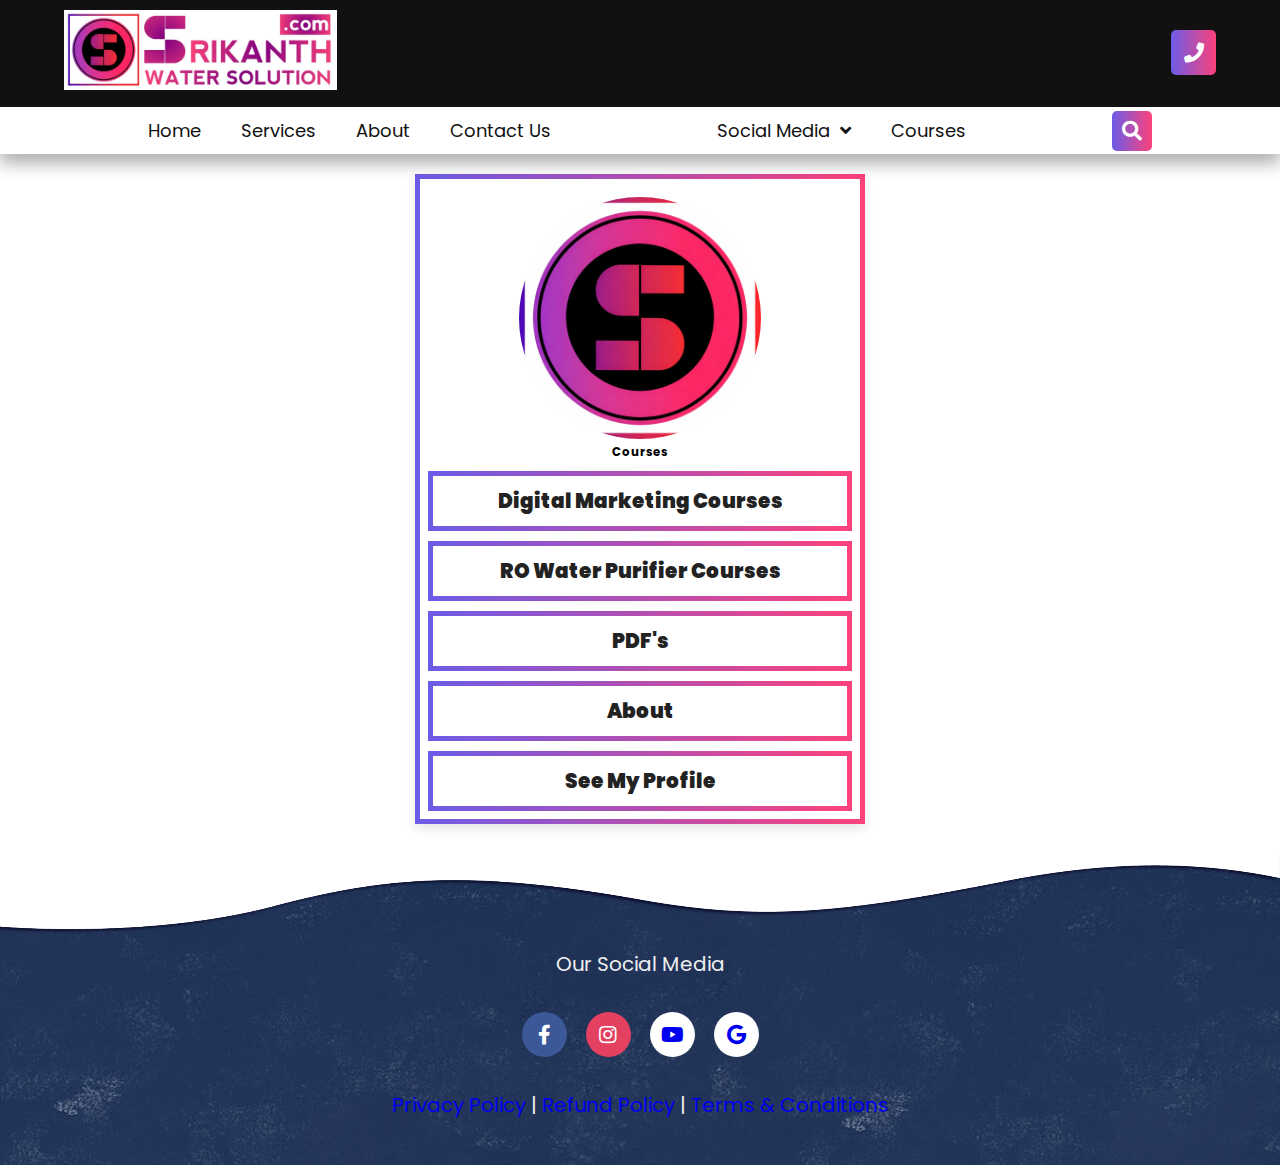
<file: index.html>
<!DOCTYPE html>
<html lang="en">

<head>

    <meta charset="UTF-8">
    <meta http-equiv="X-UA-Compatible" content="IE=edge">
    <meta name="viewport" content="width=device-width, initial-scale=1.0">

    <meta name="author" content="Kodam Srikanth">

    <meta name="keywords" content="RO Water Purifier Course, Water Purifier Technician Training, RO Installation Course,
    RO Repair Course Online, Digital Marketing Course, Google Business Profile Course, Facebook Ads Course,
    Online Business Course, Digital PDFs, Marketing Ebooks, AI Marketing Tools PDF,
    Srikanth Water Solution Courses, Online Technical Training India" />

    <meta name="description" content="Join Srikanth Water Solution Courses and learn RO Water Purifier Installation, Repair & Service Training.
    Also master Digital Marketing, Google Business Profile, Facebook Ads and get powerful Digital PDF resources.
    Start your online earning journey today!" />

    <!-- Open Graph Meta Tags -->
    <meta property="og:site_name" content="Srikanth Water Solution Courses">
    <meta property="og:url" content="https://courses.srikanthwatersolution.com/">
    <meta property="og:type" content="website">
    <meta property="og:title" content="RO & Digital Marketing Courses - Srikanth Water Solution">
    <meta property="og:description" content="Learn RO Water Purifier Service, Installation & Digital Marketing with expert courses.
    Practical training + Digital PDFs to grow your income. Enroll Now!">
    <meta property="og:image" content="https://courses.srikanthwatersolution.com/course-banner.jpg">

    <!-- Favicon -->
    <link rel="icon" type="image/png" href="ttps://courses.srikanthwatersolution.com/srikanth-water-solution-logo.jpeg" />

    <!-- Canonical URL -->
    <link rel="canonical" href="https://courses.srikanthwatersolution.com/" />

    <title>RO Water Purifier & Digital Marketing Courses | Srikanth Water Solution</title>

    <!-- Stylesheets -->
    <link rel="stylesheet" href="css/swiper-bundle.min.css" />
    <link rel="stylesheet" href="https://cdnjs.cloudflare.com/ajax/libs/font-awesome/5.15.3/css/all.min.css">
    <link rel="stylesheet" href="css/homepagecss.css" type="text/css" />

</head>

<body>


    <header class="header">

        <nav class="navbar nav-1">
            <section class="flex">
                <a href="#" class="logo"><img src="fevicon-logo.jpeg" alt=""></a>
                <div class="icons">
                    <div id="openFormButton1" class="fas fa-phone"></div>
                </div>
            </section>
        </nav>

        <nav class="navbar nav-2">
            <section class="flex">
                <div id="menu-btn" class="fas fa-bars"></div>
                <div class="menu">
                    <span id="menu-close-btn" onclick="toggleMenu()">&times;</span>
                    <ul>
                        <li><a>Home</a></li>
                        <li><a href="services.html">services</a></li>
                        <!-- <li><a href="#">blogs</a></li> -->
                        <li><a href="about.html">about</a></li>
                        <li><a href="contact.html">contact us</a></li>
                    </ul>
                </div>

                </div>
                <ul>
                    <li><a href="#" id="openFormButton">Social Media<i class="fas fa-angle-down"></i></a></li>
                    <li>
                        <div class="location-container">
                            <span class="location-text"> Courses </span>
                        </div>
                    </li>
                </ul>
                <div class="search-btn" id="cart-btn">
                    <i class="fas fa-search"></i>
                </div>
            </section>
        </nav>
    </header>

<!-- header section ends -->

<!-- search-btn-container section starts here -->

<!-- =========================
   SEARCH BUTTON CONTAINER
========================= -->
<section class="search-btn-container">

  <div class="products-container">
    <div class="box-container">

      <!-- Water Purifiers -->
      <div class="box">
        <div class="title">Digital Marketing Courses</div>
        <div class="flex">
          <a href="ro-water-purifiers-pages/purosis-plus-ro-water-purifier.html">Google Business Profile Course</a>
          
        </div>
      </div>

      <!-- Spare Parts -->
      <div class="box">
        <div class="title">RO Water Purifier Courses</div>
        <div class="flex">
          <a href="ro-water-purifier-spareparts-pages/ro-water-purifier-pre-filter.html">RO Water Purifier Wriing Course</a>
          
          
        </div>
      </div>

      <!-- Other Links -->
      <div class="box">
        <div class="title">PDF's</div>
        <div class="flex">
          <a href="blogs.html">Digital Marketing & ai Tools</a>
        </div>
      </div>

    </div>
  </div>
</section>

<!-- search-btn-container section starts here -->    

<!-- image-popup section starts (This code is for VIDEO auto popup when website open after few seconds) -->

    <section class="popup" id="image-popup">
        <div class="box-container">
            <a href="images/bg-5.jpg">
                <div class="box1">
                    <div class="image-container">
                        <img src="images/gbp-course-pop-up-post.png" alt="">
                    </div>
                    <div class="content">
                        <div class="location">
                            <h3>Text to Ai Voice Video Creation Course</h3>
                            <p> Pre-recorded videos </p>
                            <p> Courses Videos Will be to WhatsApp </p>
                        </div>
                        <!-- <div class="buttons"> -->
                        <a href="google-business-profile-course-in-telugu.html" class="popup-btn">Get Started Now</a>
                        <!-- </div> -->
                    </div>
                </div>
            </a>
        </div>
        <button class="close-btn">&times;</button>
    </section>

<!-- video-popup section ends -->


<!-- social-popup section starts   -->

    <section class="social-popup" id="popup">
        <div class="box-container">
                <div class="box">
                    <div class="content">
                        <div class="location">
                            <h3>Contact Us</h3>
                        </div>
                        <a href="https://www.facebook.com/srikanthwatersolution/" class="social-popup-btn"><i class="fab fa-facebook-f"></i>Follow me on Facebook</a>
                        <a href="https://www.instagram.com/srikanth_water_solution/" class="social-popup-btn"><i class="fab fa-twitter"></i>Follow me on Instagram</a>
                        <a href="https://youtube.com/@srikanthwatersolution/" class="social-popup-btn"><i class="fab fa-youtube"></i>Subscribe on Youtube</a>
                    </div>
                </div>
        </div>
        <button class="social-close-btn">&times;</button>
    </section>

<!-- social-popup section ends -->

<!-- linktree section starts  -->

<section class="link-tree">

    <div class="box-container">
        <div class="box">
            <div class="image">
                <img src="srikanth-water-solution-logo.jpeg" alt="">
            </div>
            <div class="content">
                <h3>Courses</h3>
                <a href="digital-marketing-courses.html" class="link-tree-btn">Digital Marketing Courses</a>
                <a href="ro-water-purfifier-courses.html" class="link-tree-btn">RO Water Purifier Courses</a>
                <a href="services.html" class="link-tree-btn">PDF's</a>
                <a href="about.html" class="link-tree-btn">About</a>
                <a href="#" class="link-tree-btn">see my profile</a>
            </div>
        </div>
    </div>
</section>

<!-- linktree section ends -->



<!-- footer section starts -->

<section class="footer">

    <img src="images/top_wave.png" alt="">

    <h1 class="credit">Our Social Media</h1>

    <div class="share">
        <a href="https://www.facebook.com/srikanthdigitalsolution/" class="fab fa-facebook-f"></a>

        <a href="https://www.instagram.com/srikanth_water_solution/" class="fab fa-instagram"></a>

        <a href="https://www.youtube.com/@Srikanthdigitalsolution" class="fab fa-youtube"></a>

        <a href="https://g.page/r/YOUR-GOOGLE-REVIEW-LINK" class="fab fa-google"></a>
    </div>

    <h1 class="credit">
        <a href="privacy-policy.html">Privacy Policy</a> |
        <a href="refund-policy.html">Refund Policy</a> |
        <a href="terms-and-conditions.html">Terms & Conditions</a>
    </h1>

</section>



<!-- footer section ends -->
    <script src="js/homepagejs.js"></script>

</body>

</html>
</file>
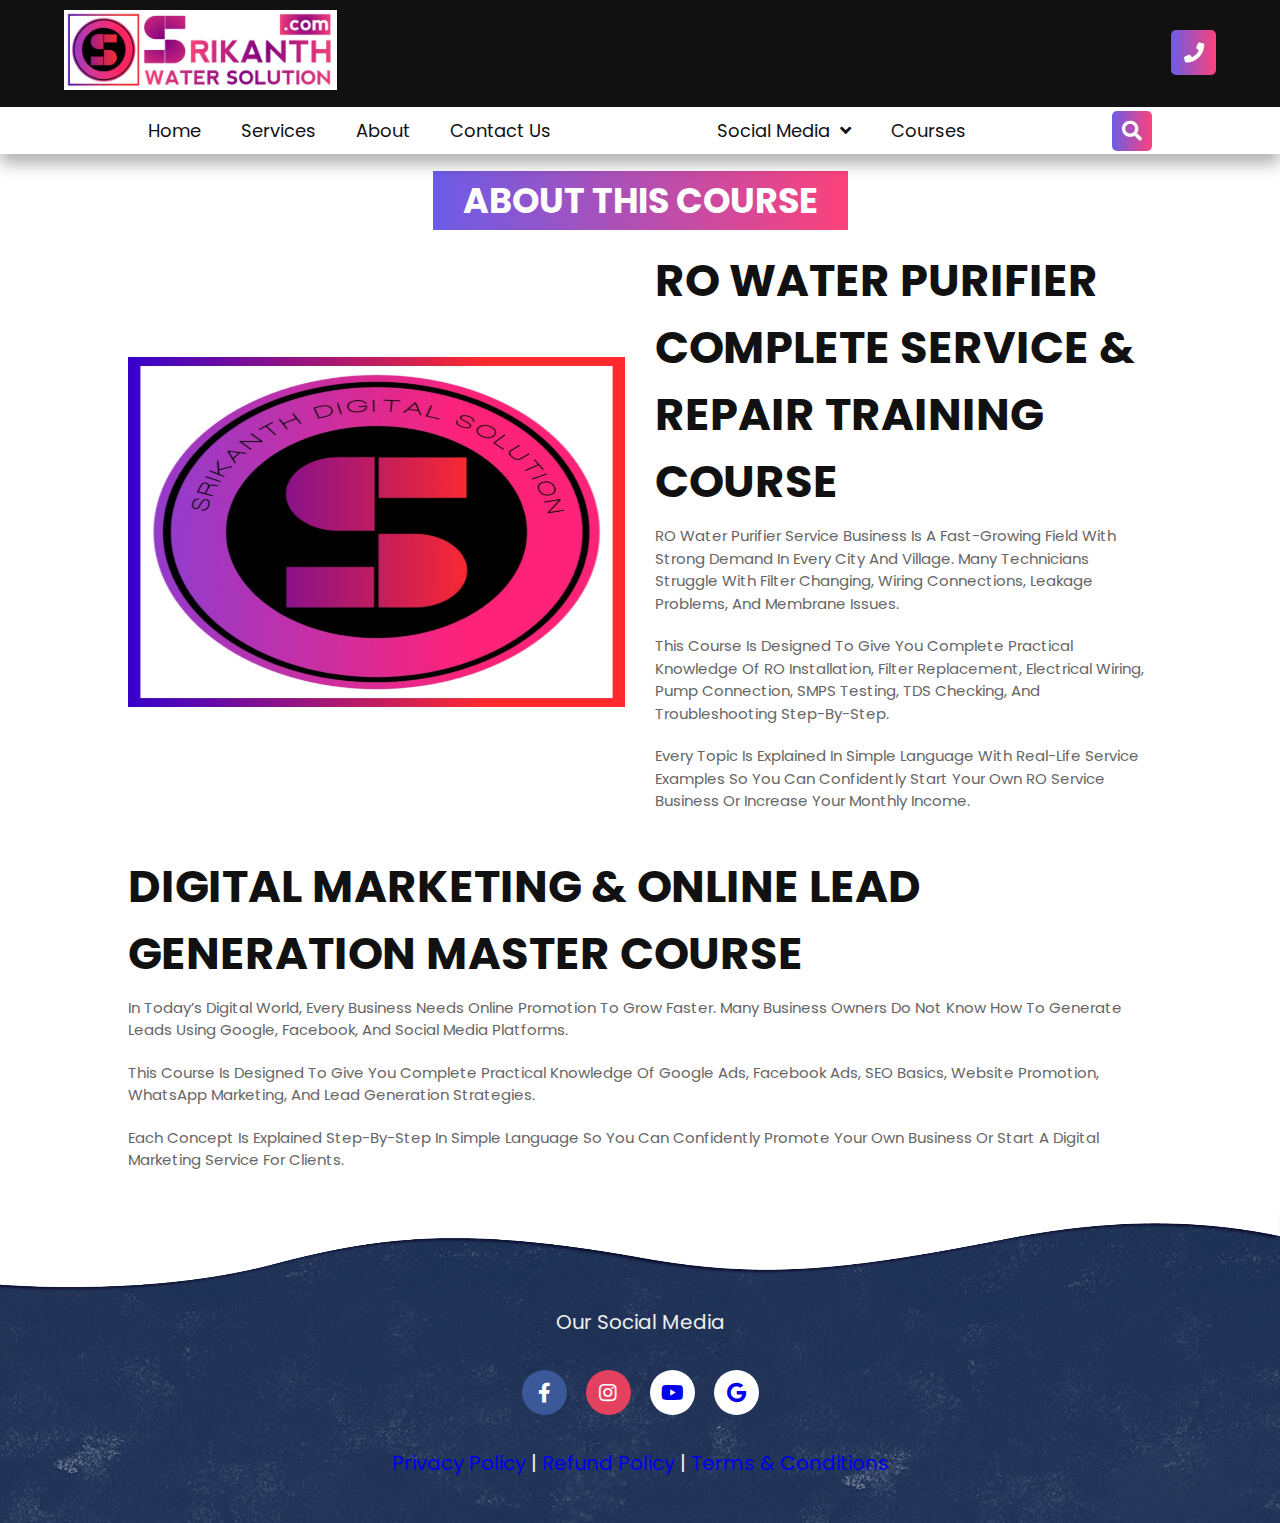
<file: about.html>
<!DOCTYPE html>
<html lang="en">

<head>

    <meta charset="UTF-8">
    <meta http-equiv="X-UA-Compatible" content="IE=edge">
    <meta name="viewport" content="width=device-width, initial-scale=1.0">

    <meta name="author" content="Kodam Srikanth">

    <meta name="keywords" content="RO Water Purifier Course, Water Purifier Technician Training, RO Installation Course,
    RO Repair Course Online, Digital Marketing Course, Google Business Profile Course, Facebook Ads Course,
    Online Business Course, Digital PDFs, Marketing Ebooks, AI Marketing Tools PDF,
    Srikanth Water Solution Courses, Online Technical Training India" />

    <meta name="description" content="Join Srikanth Water Solution Courses and learn RO Water Purifier Installation, Repair & Service Training.
    Also master Digital Marketing, Google Business Profile, Facebook Ads and get powerful Digital PDF resources.
    Start your online earning journey today!" />

    <!-- Open Graph Meta Tags -->
    <meta property="og:site_name" content="Srikanth Water Solution Courses">
    <meta property="og:url" content="https://courses.srikanthwatersolution.com/">
    <meta property="og:type" content="website">
    <meta property="og:title" content="RO & Digital Marketing Courses - Srikanth Water Solution">
    <meta property="og:description" content="Learn RO Water Purifier Service, Installation & Digital Marketing with expert courses.
    Practical training + Digital PDFs to grow your income. Enroll Now!">
    <meta property="og:image" content="https://courses.srikanthwatersolution.com/course-banner.jpg">

    <!-- Favicon -->
    <link rel="icon" type="image/png" href="ttps://courses.srikanthwatersolution.com/srikanth-water-solution-logo.jpeg" />

    <!-- Canonical URL -->
    <link rel="canonical" href="https://courses.srikanthwatersolution.com/" />

    <title>RO Water Purifier & Digital Marketing Courses | Srikanth Water Solution</title>

    <!-- Stylesheets -->
    <link rel="stylesheet" href="css/swiper-bundle.min.css" />
    <link rel="stylesheet" href="https://cdnjs.cloudflare.com/ajax/libs/font-awesome/5.15.3/css/all.min.css">
    <link rel="stylesheet" href="css/homepagecss.css" type="text/css" />

</head>

<body>


    <header class="header">

        <nav class="navbar nav-1">
            <section class="flex">
                <a href="#" class="logo"><img src="fevicon-logo.jpeg" alt=""></a>
                <div class="icons">
                    <div id="openFormButton1" class="fas fa-phone"></div>
                </div>
            </section>
        </nav>

        <nav class="navbar nav-2">
            <section class="flex">
                <div id="menu-btn" class="fas fa-bars"></div>
                <div class="menu">
                    <span id="menu-close-btn" onclick="toggleMenu()">&times;</span>
                    <ul>
                        <li><a>Home</a></li>
                        <li><a href="services.html">services</a></li>
                        <!-- <li><a href="#">blogs</a></li> -->
                        <li><a href="about.html">about</a></li>
                        <li><a href="contact.html">contact us</a></li>
                    </ul>
                </div>

                </div>
                <ul>
                    <li><a href="#" id="openFormButton">Social Media<i class="fas fa-angle-down"></i></a></li>
                    <li>
                        <div class="location-container">
                            <span class="location-text"> Courses </span>
                        </div>
                    </li>
                </ul>
                <div class="search-btn" id="cart-btn">
                    <i class="fas fa-search"></i>
                </div>
            </section>
        </nav>
    </header>

<!-- header section ends -->

<!-- search-btn-container section starts here -->

<!-- =========================
   SEARCH BUTTON CONTAINER
========================= -->
<section class="search-btn-container">

  <div class="products-container">
    <div class="box-container">

      <!-- Water Purifiers -->
      <div class="box">
        <div class="title">Digital Marketing Courses</div>
        <div class="flex">
          <a href="ro-water-purifiers-pages/purosis-plus-ro-water-purifier.html">Google Business Profile Course</a>
          
        </div>
      </div>

      <!-- Spare Parts -->
      <div class="box">
        <div class="title">RO Water Purifier Courses</div>
        <div class="flex">
          <a href="ro-water-purifier-spareparts-pages/ro-water-purifier-pre-filter.html">RO Water Purifier Wriing Course</a>
          
          
        </div>
      </div>

      <!-- Other Links -->
      <div class="box">
        <div class="title">PDF's</div>
        <div class="flex">
          <a href="blogs.html">Digital Marketing & ai Tools</a>
        </div>
      </div>

    </div>
  </div>
</section>

<!-- search-btn-container section starts here -->    

<!-- image-popup section starts (This code is for VIDEO auto popup when website open after few seconds) -->

    <section class="popup" id="image-popup">
        <div class="box-container">
            <a href="images/bg-5.jpg">
                <div class="box1">
                    <div class="image-container">
                        <img src="images/gbp-course-pop-up-post.png" alt="">
                    </div>
                    <div class="content">
                        <div class="location">
                            <h3>Text to Ai Voice Video Creation Course</h3>
                            <p> Pre-recorded videos </p>
                            <p> Courses Videos Will be to WhatsApp </p>
                        </div>
                        <!-- <div class="buttons"> -->
                        <a href="google-business-profile-course-in-telugu.html" class="popup-btn">Get Started Now</a>
                        <!-- </div> -->
                    </div>
                </div>
            </a>
        </div>
        <button class="close-btn">&times;</button>
    </section>

<!-- video-popup section ends -->


<!-- social-popup section starts   -->

    <section class="social-popup" id="popup">
        <div class="box-container">
                <div class="box">
                    <div class="content">
                        <div class="location">
                            <h3>Contact Us</h3>
                        </div>
                        <a href="https://www.facebook.com/srikanthwatersolution/" class="social-popup-btn"><i class="fab fa-facebook-f"></i>Follow me on Facebook</a>
                        <a href="https://www.instagram.com/srikanth_water_solution/" class="social-popup-btn"><i class="fab fa-twitter"></i>Follow me on Instagram</a>
                        <a href="https://youtube.com/@srikanthwatersolution/" class="social-popup-btn"><i class="fab fa-youtube"></i>Subscribe on Youtube</a>
                    </div>
                </div>
        </div>
        <button class="social-close-btn">&times;</button>
    </section>

<!-- social-popup section ends -->

<!-- about section starts  -->

<section class="about" id="about">

    <h1 class="heading-about"> <span>About This Course</span> </h1>

    <div class="row">

        <div class="video">
            <img src="fevicon-logo.jpg" alt="RO Water Purifier Wiring Course">
        </div>

        <div class="content">
    <h3>RO Water Purifier Complete Service & Repair Training Course</h3>

    <p>
        RO water purifier service business is a fast-growing field with strong demand in every city and village. 
        Many technicians struggle with filter changing, wiring connections, leakage problems, and membrane issues.
    </p>

    <p>
        This course is designed to give you complete practical knowledge of RO installation, 
        filter replacement, electrical wiring, pump connection, SMPS testing, TDS checking, 
        and troubleshooting step-by-step.
    </p>

    <p>
        Every topic is explained in simple language with real-life service examples 
        so you can confidently start your own RO service business or increase your monthly income.
    </p>
</div>



<div class="content">
    <h3>Digital Marketing & Online Lead Generation Master Course</h3>

    <p>
        In today’s digital world, every business needs online promotion to grow faster. 
        Many business owners do not know how to generate leads using Google, Facebook, and social media platforms.
    </p>

    <p>
        This course is designed to give you complete practical knowledge of Google Ads, 
        Facebook Ads, SEO basics, website promotion, WhatsApp marketing, and lead generation strategies.
    </p>

    <p>
        Each concept is explained step-by-step in simple language 
        so you can confidently promote your own business or start a digital marketing service for clients.
    </p>
</div>

    </div>

</section>

<!-- about section ends -->   


<!-- footer section starts -->

<section class="footer">

    <img src="images/top_wave.png" alt="">

    <h1 class="credit">Our Social Media</h1>

    <div class="share">
        <a href="https://www.facebook.com/srikanthdigitalsolution/" class="fab fa-facebook-f"></a>

        <a href="https://www.instagram.com/srikanth_water_solution/" class="fab fa-instagram"></a>

        <a href="https://www.youtube.com/@Srikanthdigitalsolution" class="fab fa-youtube"></a>

        <a href="https://g.page/r/YOUR-GOOGLE-REVIEW-LINK" class="fab fa-google"></a>
    </div>

    <h1 class="credit">
        <a href="privacy-policy.html">Privacy Policy</a> |
        <a href="refund-policy.html">Refund Policy</a> |
        <a href="terms-and-conditions.html">Terms & Conditions</a>
    </h1>

</section>



<!-- footer section ends -->
    <script src="js/homepagejs.js"></script>

</body>

</html>
</file>
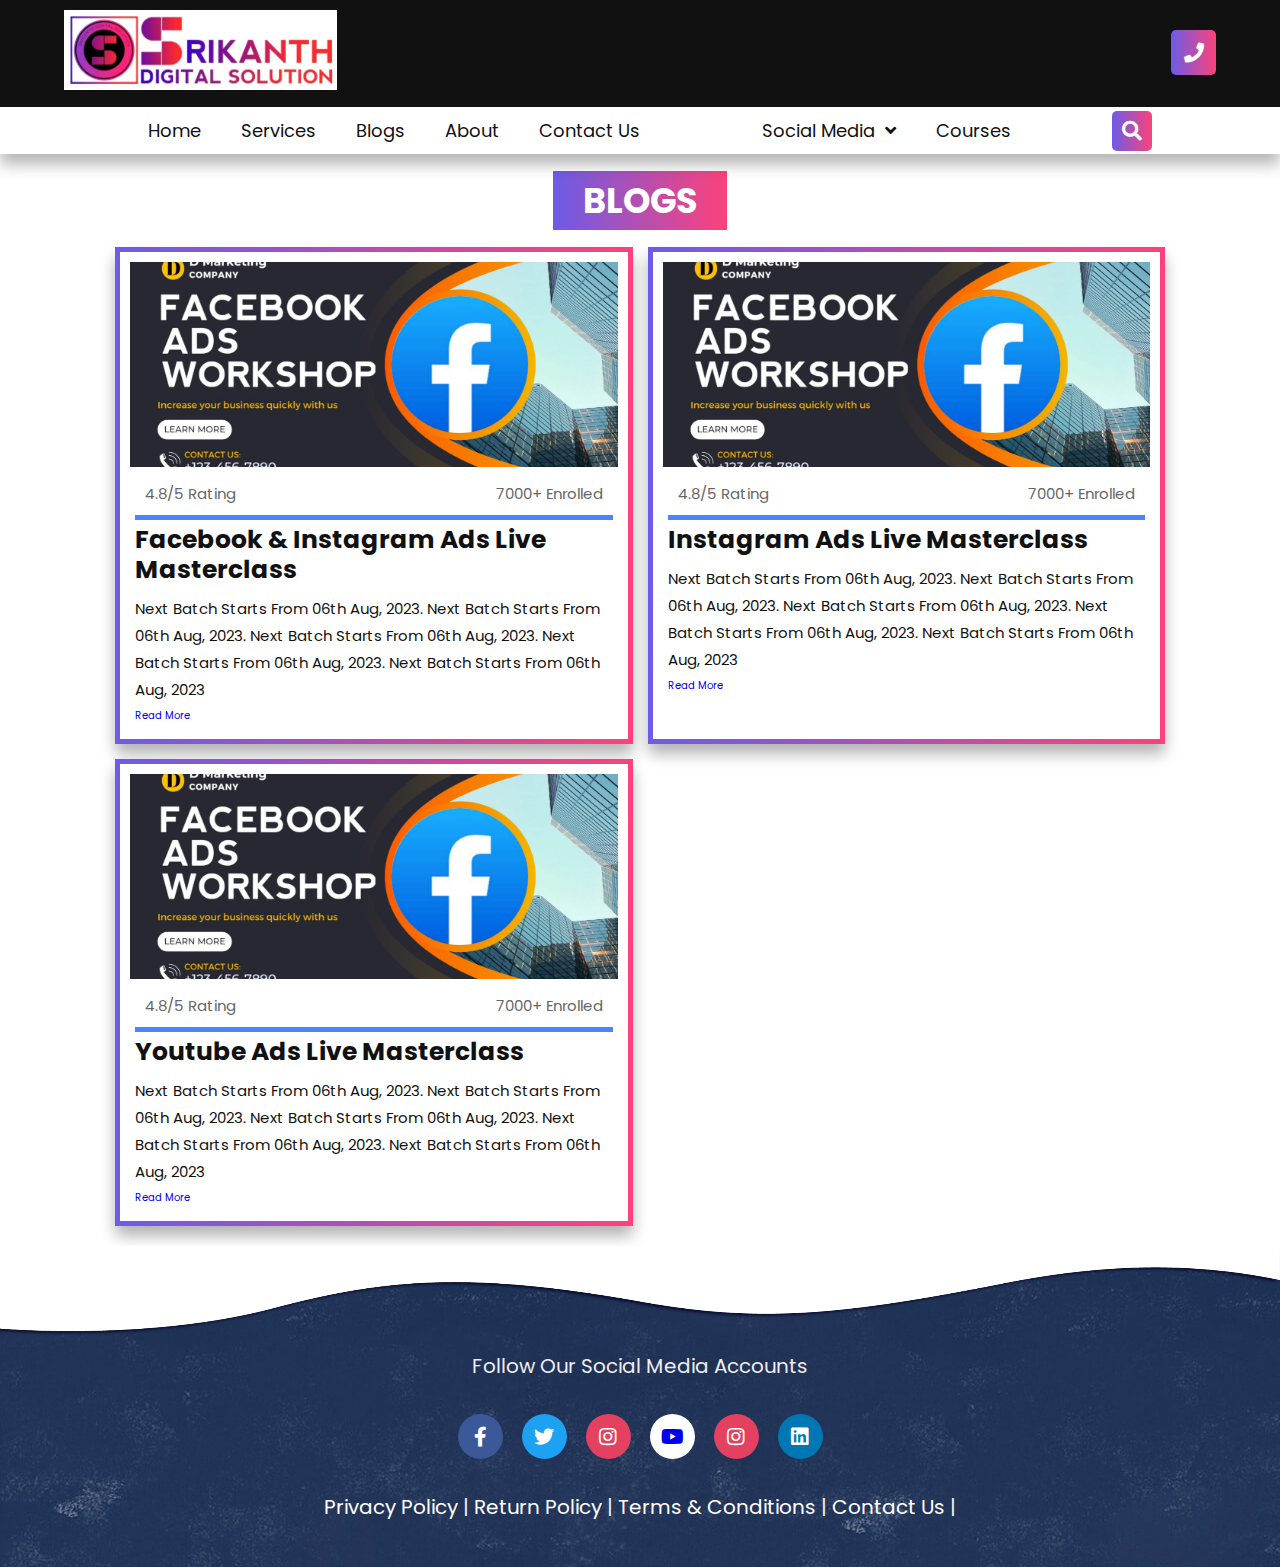
<file: blogs.html>
<!DOCTYPE html>
<html lang="en">

<head>

    <meta charset="UTF-8">
    <meta http-equiv="X-UA-Compatible" content="IE=edge">
    <meta name="viewport" content="width=device-width, initial-scale=1.0">

    <meta name="author" content="Kodam Srikanth">

    <meta name="keywords" content="Digital Marketing Courses, Online Marketing Training, Social Media Marketing Course, Facebook Ads Training, Google Ads Mastery,
     SEO Course Online, Affiliate Marketing Course, Email Marketing Training, Online Coaching Business, PPC Training, YouTube Marketing Course, Dropshipping Course, 
     AI Marketing Tools, Online Business Growth, Content Marketing Course, Digital Entrepreneurship" />

    <meta name="description" content="Learn digital marketing with our expert-led online courses! Master Facebook Ads, Google Ads, SEO, Affiliate Marketing, and more.
     Grow your online business with high-quality training and AI marketing tools. Enroll now and start your journey to success!" />

    <meta property="og:site_name" content="Srikanth Digital Solution">

    <meta property="og:url" content="https://www.srikanthdigitalsolution.com/">

    <meta property="og:type" content="website/courses">

    <meta property="og:title" content="Digital Marketing Courses by Srikanth Digital Solution">

    <meta property="og:description" content="Learn digital marketing with our expert-led online courses! Master Facebook Ads, Google Ads, SEO, Affiliate Marketing, and more.
    Grow your online business with high-quality training and AI marketing tools. Enroll now and start your journey to success!">

    <meta property="og:image" content="https://www.srikanthdigitalsolution.com/fevicon-logo.jpg">

    <link rel="icon" type="image/png" href="fevicon-logo.jpg" />

    <link rel="canonical" href="https://www.srikanthwatersolution.com/" />

    <title>Services - Srikanth Digital Solution</title>

    <link rel="stylesheet" href="css/swiper-bundle.min.css" />
    <!-- font awesome cdn link -->
    <link rel="stylesheet" href="https://cdnjs.cloudflare.com/ajax/libs/font-awesome/5.15.3/css/all.min.css">
    <!-- custom css file link -->
    <link rel="stylesheet" href="css/homepagecss.css" type="text/css" />

</head>

<body>


    <header class="header">

        <nav class="navbar nav-1">
            <section class="flex">
                <a href="#" class="logo"><img src="images/logo.jpg" alt=""></a>
                <div class="icons">
                    <div id="openFormButton1" class="fas fa-phone"></div>
                </div>
            </section>
        </nav>

        <nav class="navbar nav-2">
            <section class="flex">
                <div id="menu-btn" class="fas fa-bars"></div>
                <div class="menu">
                    <span id="menu-close-btn" onclick="toggleMenu()">&times;</span>
                    <ul>
                        <li><a href="#">Home</a></li>
                        <li><a href="#">services</a></li>
                        <li><a href="#">blogs</a></li>
                        <li><a href="#">about</a></li>
                        <li><a href="">contact us</a></li>
                    </ul>
                </div>

                </div>
                <ul>
                    <li><a href="#" id="openFormButton">Social Media<i class="fas fa-angle-down"></i></a></li>
                    <li>
                        <div class="location-container">
                            <span class="location-text"> Courses </span>
                        </div>
                    </li>
                </ul>
                <div class="search-btn" id="cart-btn">
                    <i class="fas fa-search"></i>
                </div>
            </section>
        </nav>
    </header>

<!-- header section ends -->

<!-- search-btn-container section starts here -->

    <section class="search-btn-container">
        <div class="products-container">
            <!-- <div class="search-form-container">
                <form action="">
                    <input type="text" name="" placeholder="search products here...." class="search-box" id="searchBox"
                        onkeyup="filterOptions()">
                </form>
            </div> -->
            <div class="box-container">
                <div class="box">
                    <div class="flex">
                        <a href="#" class="option-item"><span>Text to Ai Voice Video Creation Course</span></a>
                    </div>
                </div>

                <div class="box">
                    <div class="flex">
                        <a href="#" class="option-item"><span>Text to Ai Voice Video Creation Course</span></a>
                    </div>
                </div>

                <div class="box">
                    <div class="flex">
                        <a href="#" class="option-item"><span>Text to Ai Voice Video Creation Course</span></a>
                    </div>
                </div>

            </div>
        </div>
    </section>

<!-- search-btn-container section starts here -->    

<!-- image-popup section starts (This code is for VIDEO auto popup when website open after few seconds) -->

    <section class="popup" id="image-popup">
        <div class="box-container">
            <a href="images/bg-5.jpg">
                <div class="box1">
                    <div class="image-container">
                        <video width="640" height="360" id="video" autoplay muted controls>
                            <source src="images/v2.mp4" type="video/mp4">
                        </video>
                    </div>
                    <div class="content">
                        <div class="location">
                            <h3>Text to Ai Voice Video Creation Course</h3>
                            <p> Pre-recorded videos </p>
                            <p> Courses Videos automatically send to ur mail-id </p>
                        </div>
                        <!-- <div class="buttons"> -->
                        <a href="kangenworkshop.html" class="popup-btn">Get Started Now</a>
                        <!-- </div> -->
                    </div>
                </div>
            </a>
        </div>
        <button class="close-btn">&times;</button>
    </section>

<!-- video-popup section ends -->

<!-- social-popup section starts   -->

    <section class="social-popup" id="popup">
        <div class="box-container">
                <div class="box">
                    <div class="content">
                        <div class="location">
                            <h3>Contact Us</h3>
                        </div>
                        <a href="mailto:srikanthdigitalsolution@gmail.com" class="social-popup-btn">Email Us</a>
                        <!-- <a href="kangenworkshop.html" class="social-popup-btn"><i class="fab fa-instagram"></i>Domain Business Course - 49</a>
                        <a href="kangenworkshop.html" class="social-popup-btn"><i class="fab fa-youtube"></i>Follow me on Youtube</a>
                        <a href="kangenworkshop.html" class="social-popup-btn"><i class="fab fa-twitter"></i>Follow me on Twitter</a>
                        <a href="kangenworkshop.html" class="social-popup-btn"><i class="fab fa-whatsapp"></i>Touch me in Whatsapp</a> -->
                    </div>
                </div>
        </div>
        <button class="social-close-btn">&times;</button>
    </section>

<!-- social-popup section ends -->

<!-- blogs section starts  -->

<section class="courses" id="courses">

    <h1 class="heading-courses">  <span>Blogs</span> </h1>

    <div class="box-container">

        <div class="box">
            <img src="images/facebook image.jpg" alt="">
            <div class="content">
                <div class="icons">
                    <a href="#"> 4.8/5 Rating </a>
                    <a href="#">  7000+ Enrolled </a>
                </div>
                <h3>Facebook & Instagram Ads Live Masterclass</h3>
                <p>Next batch starts from 06th Aug, 2023. Next batch starts from 06th Aug, 2023. Next batch starts from 06th Aug, 2023. Next batch starts from 06th Aug, 2023.
                     Next batch starts from 06th Aug, 2023</p>
                <a href="facebook and instagram ads-1.html" class="btn">read more</a>
            </div>
        </div>

        <div class="box">
            <img src="images/facebook image.jpg" alt="">
            <div class="content">
                <div class="icons">
                    <a href="#"> 4.8/5 Rating </a>
                    <a href="#">  7000+ Enrolled </a>
                </div>
                <h3> Instagram Ads Live Masterclass</h3>
                <p>Next batch starts from 06th Aug, 2023. Next batch starts from 06th Aug, 2023. Next batch starts from 06th Aug, 2023. Next batch starts from 06th Aug, 2023.
                    Next batch starts from 06th Aug, 2023</p>
                <a href="facebook and instagram ads-1.html" class="btn">read more</a>
            </div>
        </div>

        <div class="box">
            <img src="images/facebook image.jpg" alt="">
            <div class="content">
                <div class="icons">
                    <a href="#"> 4.8/5 Rating </a>
                    <a href="#">  7000+ Enrolled </a>
                </div>
                <h3>Youtube Ads Live Masterclass</h3>
                <p>Next batch starts from 06th Aug, 2023. Next batch starts from 06th Aug, 2023. Next batch starts from 06th Aug, 2023. Next batch starts from 06th Aug, 2023.
                    Next batch starts from 06th Aug, 2023</p>
                <a href="youtube ads-3.html" class="btn">read more</a>
            </div>
        </div>
        
       
    </div>

</section>

<!-- blogs section ends -->


<!-- footer section starts  -->

    <section class="footer">
        <img src="images/top_wave.png" alt="">
        <h1 class="credit"> Follow Our Social Media Accounts </h1>
        <div class="share">
            <a href="https://www.facebook.com/srikanthdigitalsolution/" class="fab fa-facebook-f"></a>
            <a href="#" class="fab fa-twitter"></a>
            <a href="#" class="fab fa-instagram"></a>
            <a href="https://www.youtube.com/@Srikanthdigitalsolution" class="fab fa-youtube"></a>
            <a href="#" class="fab fa-instagram"></a>
            <a href="https://in.linkedin.com/in/srikanth-digital-solution-5598ab2a8" class="fab fa-linkedin"></a>
        </div>
        <h1 class="credit"> <a href="#privacy-policy" style="color: #fff;">Privacy Policy</a> |
            <a href="#return-policy" style="color: #fff;">Return Policy</a> |
            <a href="#terms-conditions" style="color: #fff;">Terms & Conditions</a> |
            <a href="#contact-us" style="color: #fff;">Contact Us</a> |</h1>
    </section>

<!-- footer section ends -->

    <script src="js/homepagejs.js"></script>

</body>

</html>
</file>
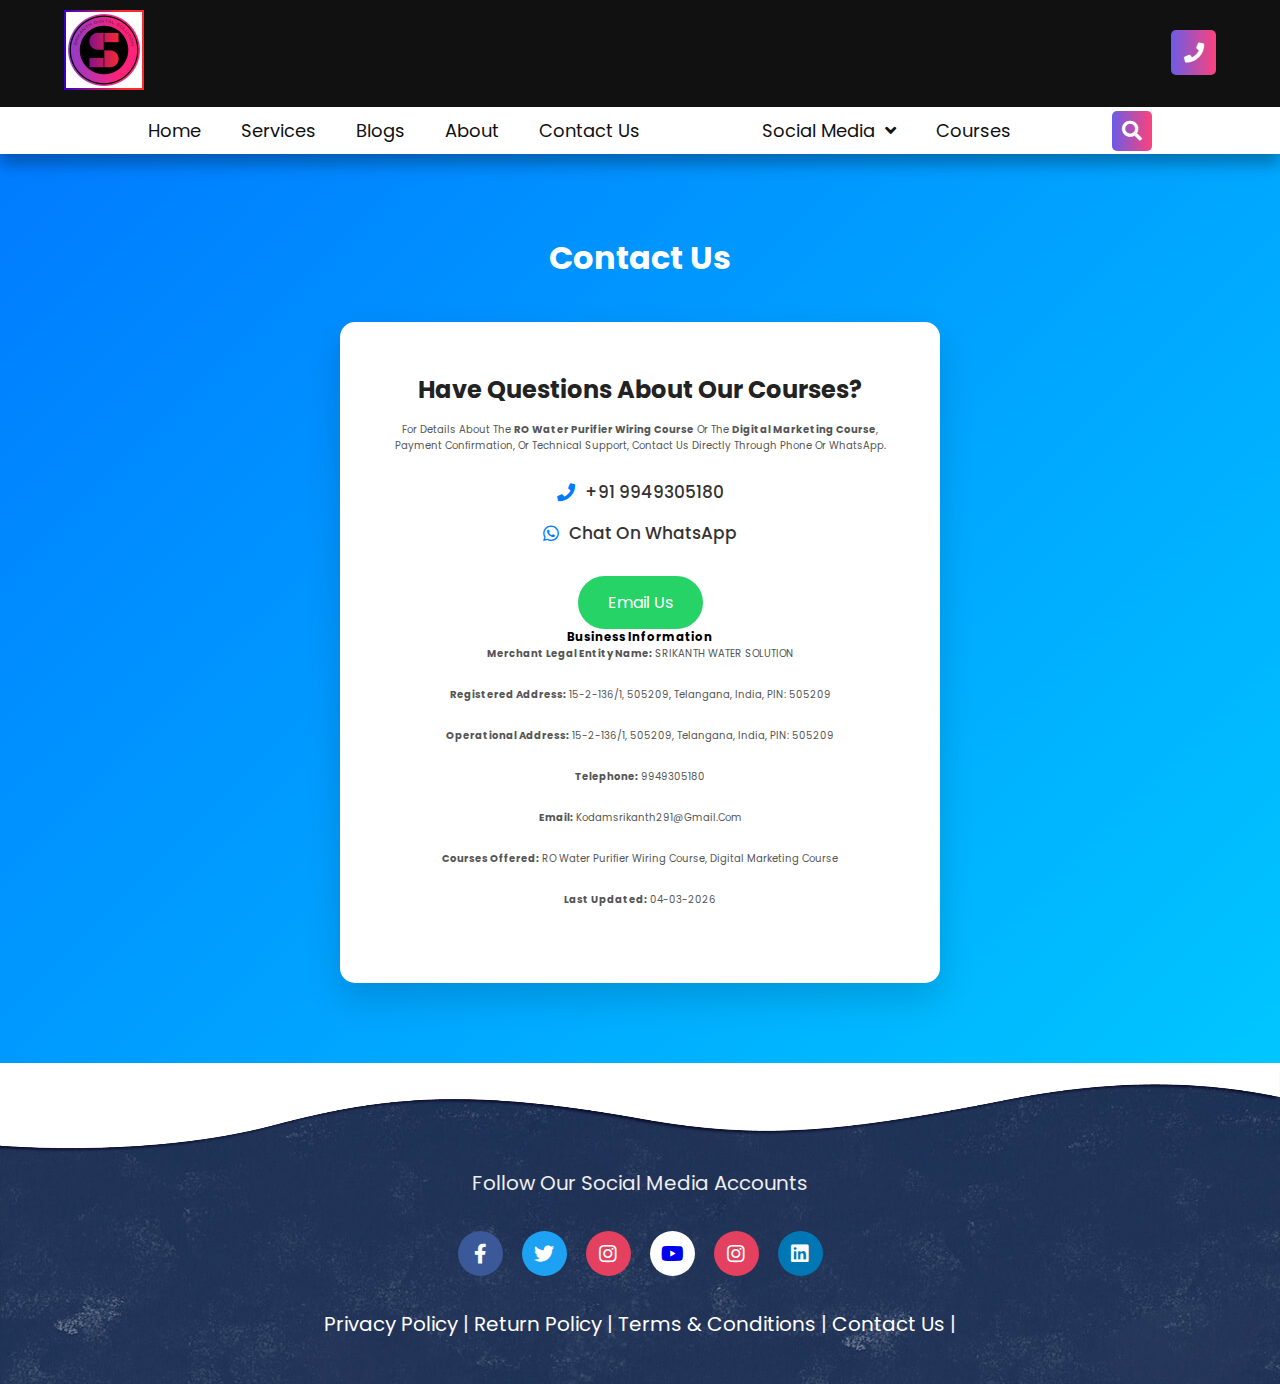
<file: contact.html>
<!DOCTYPE html>
<html lang="en">

<head>

    <meta charset="UTF-8">
    <meta http-equiv="X-UA-Compatible" content="IE=edge">
    <meta name="viewport" content="width=device-width, initial-scale=1.0">

    <meta name="author" content="Kodam Srikanth">

    <meta name="keywords" content="Digital Marketing Courses, Online Marketing Training, Social Media Marketing Course, Facebook Ads Training, Google Ads Mastery,
     SEO Course Online, Affiliate Marketing Course, Email Marketing Training, Online Coaching Business, PPC Training, YouTube Marketing Course, Dropshipping Course, 
     AI Marketing Tools, Online Business Growth, Content Marketing Course, Digital Entrepreneurship" />

    <meta name="description" content="Learn digital marketing with our expert-led online courses! Master Facebook Ads, Google Ads, SEO, Affiliate Marketing, and more.
     Grow your online business with high-quality training and AI marketing tools. Enroll now and start your journey to success!" />

    <meta property="og:site_name" content="Srikanth Digital Solution">

    <meta property="og:url" content="https://www.srikanthdigitalsolution.com/">

    <meta property="og:type" content="website/courses">

    <meta property="og:title" content="Digital Marketing Courses by Srikanth Digital Solution">

    <meta property="og:description" content="Learn digital marketing with our expert-led online courses! Master Facebook Ads, Google Ads, SEO, Affiliate Marketing, and more.
    Grow your online business with high-quality training and AI marketing tools. Enroll now and start your journey to success!">

    <meta property="og:image" content="https://www.srikanthdigitalsolution.com/fevicon-logo.jpg">

    <link rel="icon" type="image/png" href="fevicon-logo.jpg" />

    <link rel="canonical" href="https://www.srikanthwatersolution.com/" />

    <title>Contact us</title>

    <link rel="stylesheet" href="css/swiper-bundle.min.css" />
    <!-- font awesome cdn link -->
    <link rel="stylesheet" href="https://cdnjs.cloudflare.com/ajax/libs/font-awesome/5.15.3/css/all.min.css">
    <!-- custom css file link -->
    <link rel="stylesheet" href="css/homepagecss.css" type="text/css" />

    <style>

.contact-section{
    padding:80px 8%;
    background:linear-gradient(135deg,#007bff,#00c6ff);
    display:flex;
    flex-direction:column;
    align-items:center;
}

.contact-heading{
    font-size:32px;
    font-weight:700;
    color:#fff;
    margin-bottom:40px;
}

.contact-box{
    background:#ffffff;
    padding:50px 40px;
    border-radius:15px;
    text-align:center;
    max-width:600px;
    width:100%;
    box-shadow:0 15px 35px rgba(0,0,0,0.15);
}

.contact-box h2{
    font-size:24px;
    margin-bottom:15px;
    color:#222;
}

.contact-box p{
    color:#555;
    margin-bottom:25px;
    line-height:1.6;
}

.contact-details{
    margin-bottom:30px;
}

.detail{
    display:flex;
    justify-content:center;
    align-items:center;
    gap:10px;
    margin-bottom:15px;
    font-size:17px;
}

.detail i{
    color:#007bff;
    font-size:18px;
}

.contact-link{
    text-decoration:none;
    color:#333;
    font-weight:500;
    transition:0.3s;
}

.contact-link:hover{
    color:#007bff;
}

.contact-btn{
    display:inline-block;
    padding:14px 30px;
    background:#25D366;
    color:#fff;
    font-size:16px;
    border-radius:30px;
    text-decoration:none;
    transition:0.3s;
}

.contact-btn:hover{
    background:#1ebc59;
}

/* Mobile Responsive */
@media(max-width:768px){
    .contact-box{
        padding:35px 20px;
    }

    .contact-box h2{
        font-size:20px;
    }
}
    </style>

</head>

<body>


    <header class="header">

        <nav class="navbar nav-1">
            <section class="flex">
                <a href="#" class="logo"><img src="fevicon-logo.jpg" alt=""></a>
                <div class="icons">
                    <div id="openFormButton1" class="fas fa-phone"></div>
                </div>
            </section>
        </nav>

        <nav class="navbar nav-2">
            <section class="flex">
                <div id="menu-btn" class="fas fa-bars"></div>
                <div class="menu">
                    <span id="menu-close-btn" onclick="toggleMenu()">&times;</span>
                    <ul>
                        <li><a href="#">Home</a></li>
                        <li><a href="#">services</a></li>
                        <li><a href="#">blogs</a></li>
                        <li><a href="#">about</a></li>
                        <li><a href="">contact us</a></li>
                    </ul>
                </div>

                </div>
                <ul>
                    <li><a href="#" id="openFormButton">Social Media<i class="fas fa-angle-down"></i></a></li>
                    <li>
                        <div class="location-container">
                            <span class="location-text"> Courses </span>
                        </div>
                    </li>
                </ul>
                <div class="search-btn" id="cart-btn">
                    <i class="fas fa-search"></i>
                </div>
            </section>
        </nav>
    </header>

<!-- header section ends -->

<!-- search-btn-container section starts here -->

    <section class="search-btn-container">
        <div class="products-container">
            <!-- <div class="search-form-container">
                <form action="">
                    <input type="text" name="" placeholder="search products here...." class="search-box" id="searchBox"
                        onkeyup="filterOptions()">
                </form>
            </div> -->
            <div class="box-container">
                <div class="box">
                    <div class="flex">
                        <a href="#" class="option-item"><span>Text to Ai Voice Video Creation Course</span></a>
                    </div>
                </div>

                <div class="box">
                    <div class="flex">
                        <a href="#" class="option-item"><span>Text to Ai Voice Video Creation Course</span></a>
                    </div>
                </div>

                <div class="box">
                    <div class="flex">
                        <a href="#" class="option-item"><span>Text to Ai Voice Video Creation Course</span></a>
                    </div>
                </div>

            </div>
        </div>
    </section>

<!-- search-btn-container section starts here -->    

<!-- image-popup section starts (This code is for VIDEO auto popup when website open after few seconds) -->

    <section class="popup" id="image-popup">
        <div class="box-container">
            <a href="images/bg-5.jpg">
                <div class="box1">
                    <div class="image-container">
                        <video width="640" height="360" id="video" autoplay muted controls>
                            <source src="images/gbp-course-pop-up-post.png" type="video/mp4">
                        </video>
                    </div>
                    <div class="content">
                        <div class="location">
                            <h3>Google Buisness Profiles Course</h3>
                            <p> Pre-recorded videos </p>
                            <p> Courses Videos automatically send to ur mail-id </p>
                        </div>
                        <!-- <div class="buttons"> -->
                        <a href="kangenworkshop.html" class="popup-btn">Get Started Now</a>
                        <!-- </div> -->
                    </div>
                </div>
            </a>
        </div>
        <button class="close-btn">&times;</button>
    </section>

<!-- video-popup section ends -->

<!-- social-popup section starts   -->

    <section class="social-popup" id="popup">
        <div class="box-container">
                <div class="box">
                    <div class="content">
                        <div class="location">
                            <h3>Contact Us</h3>
                        </div>
                        <a href="mailto:srikanthdigitalsolution@gmail.com" class="social-popup-btn">Email Us</a>
                        <!-- <a href="kangenworkshop.html" class="social-popup-btn"><i class="fab fa-instagram"></i>Domain Business Course - 49</a>
                        <a href="kangenworkshop.html" class="social-popup-btn"><i class="fab fa-youtube"></i>Follow me on Youtube</a>
                        <a href="kangenworkshop.html" class="social-popup-btn"><i class="fab fa-twitter"></i>Follow me on Twitter</a>
                        <a href="kangenworkshop.html" class="social-popup-btn"><i class="fab fa-whatsapp"></i>Touch me in Whatsapp</a> -->
                    </div>
                </div>
        </div>
        <button class="social-close-btn">&times;</button>
    </section>

<!-- social-popup section ends -->

<!-- Contact Section Starts -->

<section class="contact-section" id="contact">

    <h1 class="contact-heading">Contact Us</h1>

    <div class="contact-box">

        <h2>Have Questions About Our Courses?</h2>

        <p>
            For details about the <strong>RO Water Purifier Wiring Course</strong> 
            or the <strong>Digital Marketing Course</strong>, payment confirmation, 
            or technical support, contact us directly through phone or WhatsApp.
        </p>

        <div class="contact-details">

            <div class="detail">
                <i class="fas fa-phone"></i>
                <a href="tel:+919949305180" class="contact-link">
                    +91 9949305180
                </a>
            </div>

            <div class="detail">
                <i class="fab fa-whatsapp"></i>
                <a href="https://wa.me/919949305180" class="contact-link">
                    Chat on WhatsApp
                </a>
            </div>

        </div>

        <a href="mailto:kodamsrikanth291@gmail.com" class="contact-btn">
            Email Us
        </a>

        <!-- Business Details -->

        <div class="business-details">

            <h3>Business Information</h3>

            <p><strong>Merchant Legal Entity Name:</strong> SRIKANTH WATER SOLUTION</p>

            <p><strong>Registered Address:</strong>  
            15-2-136/1, 505209, Telangana, India, PIN: 505209</p>

            <p><strong>Operational Address:</strong>  
            15-2-136/1, 505209, Telangana, India, PIN: 505209</p>

            <p><strong>Telephone:</strong> 9949305180</p>

            <p><strong>Email:</strong> kodamsrikanth291@gmail.com</p>

            <p><strong>Courses Offered:</strong>  
            RO Water Purifier Wiring Course, Digital Marketing Course</p>

            <p><strong>Last Updated:</strong> 04-03-2026</p>

        </div>

    </div>

</section>

<!-- Contact Section Ends -->   

<!-- footer section starts  -->

    <section class="footer">
        <img src="images/top_wave.png" alt="">
        <h1 class="credit"> Follow Our Social Media Accounts </h1>
        <div class="share">
            <a href="https://www.facebook.com/srikanthdigitalsolution/" class="fab fa-facebook-f"></a>
            <a href="#" class="fab fa-twitter"></a>
            <a href="#" class="fab fa-instagram"></a>
            <a href="https://www.youtube.com/@Srikanthdigitalsolution" class="fab fa-youtube"></a>
            <a href="#" class="fab fa-instagram"></a>
            <a href="https://in.linkedin.com/in/srikanth-digital-solution-5598ab2a8" class="fab fa-linkedin"></a>
        </div>
        <h1 class="credit"> <a href="#privacy-policy" style="color: #fff;">Privacy Policy</a> |
            <a href="#return-policy" style="color: #fff;">Return Policy</a> |
            <a href="#terms-conditions" style="color: #fff;">Terms & Conditions</a> |
            <a href="#contact-us" style="color: #fff;">Contact Us</a> |</h1>
    </section>

<!-- footer section ends -->

    <script src="js/homepagejs.js"></script>

</body>


</html>
</file>
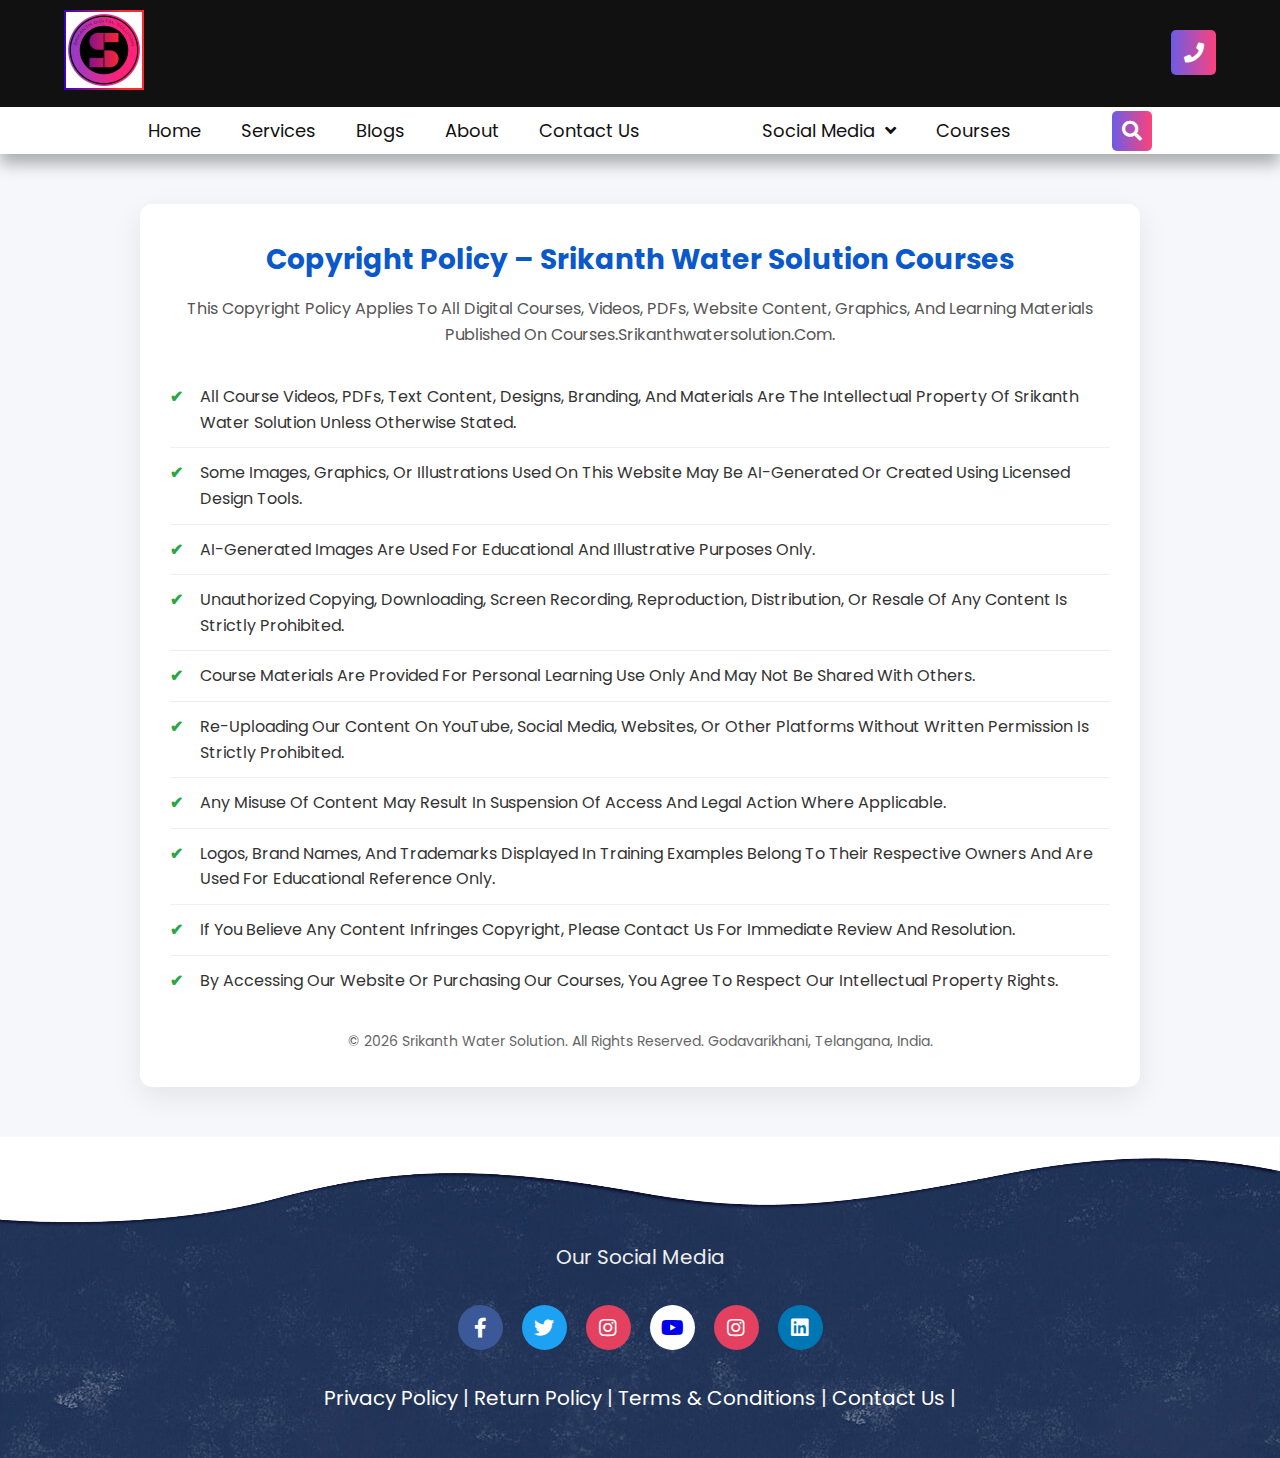
<file: copyright-policy.html>
<!DOCTYPE html>
<html lang="en">

<head>

    <meta charset="UTF-8">
    <meta http-equiv="X-UA-Compatible" content="IE=edge">
    <meta name="viewport" content="width=device-width, initial-scale=1.0">

    <meta name="author" content="Kodam Srikanth">

    <meta name="keywords" content="Digital Marketing Courses, Online Marketing Training, Social Media Marketing Course, Facebook Ads Training, Google Ads Mastery,
     SEO Course Online, Affiliate Marketing Course, Email Marketing Training, Online Coaching Business, PPC Training, YouTube Marketing Course, Dropshipping Course, 
     AI Marketing Tools, Online Business Growth, Content Marketing Course, Digital Entrepreneurship" />

    <meta name="description" content="Learn digital marketing with our expert-led online courses! Master Facebook Ads, Google Ads, SEO, Affiliate Marketing, and more.
     Grow your online business with high-quality training and AI marketing tools. Enroll now and start your journey to success!" />

    <meta property="og:site_name" content="Srikanth Digital Solution">

    <meta property="og:url" content="https://www.srikanthdigitalsolution.com/">

    <meta property="og:type" content="website/courses">

    <meta property="og:title" content="Digital Marketing Courses by Srikanth Digital Solution">

    <meta property="og:description" content="Learn digital marketing with our expert-led online courses! Master Facebook Ads, Google Ads, SEO, Affiliate Marketing, and more.
    Grow your online business with high-quality training and AI marketing tools. Enroll now and start your journey to success!">

    <meta property="og:image" content="https://www.srikanthdigitalsolution.com/fevicon-logo.jpg">

    <link rel="icon" type="image/png" href="fevicon-logo.jpg" />

    <link rel="canonical" href="https://www.srikanthwatersolution.com/" />

    <title>RO Water Purifiers Service and Sales - Srikanth Water Solution</title>

    <link rel="stylesheet" href="css/swiper-bundle.min.css" />
    <!-- font awesome cdn link -->
    <link rel="stylesheet" href="https://cdnjs.cloudflare.com/ajax/libs/font-awesome/5.15.3/css/all.min.css">
    <!-- custom css file link -->
    <link rel="stylesheet" href="css/homepagecss.css" type="text/css" />
    <style>

        .btn123{
  display: block;
  margin-top: 1rem;
  padding: 1rem 3rem;
  background: rgb(5, 5, 32);
  color: #fff;
  font-size: 2rem;
  text-align: center;
  border-radius: .5rem;

  box-shadow: 0 0 10px rgba(0, 255, 0, 0);
  border: 3px solid rgba(0, 255, 0, 0);
}

/* .btn:hover {
  animation: glow-11 1s infinite;
  border-color: rgba(0, 255, 0, 1);
} */

/* @keyframes glow-11 {
  0% {
    box-shadow: 0 0 10px rgba(0, 255, 0, 0);
  }
  50% {
    box-shadow: 0 0 20px rgba(0, 255, 0, 1), 0 0 30px rgba(0, 255, 0, 1);
  }
  100% {
    box-shadow: 0 0 10px rgba(0, 255, 0, 0);
  }
} */
        
  .heading-courses {
    text-align: center;
    padding-bottom: 2rem;
    font-size: 2rem;
  }
  
  .heading-courses span{
    background: rgba(0, 255, 0, 1);
    color:var(--black);
    padding:.5rem 3rem;
    text-transform: uppercase;
  }

.courses {
    padding: 2rem 9%;
    /* background-color: #111; */
}

.courses .box-container{
    display: grid;
    grid-template-columns: repeat(auto-fit, minmax(35rem, 1fr));
    gap:1.5rem;

}

.courses .box-container .box{
    overflow: hidden;
    border-radius: .5rem;
    box-shadow: var(--box-shadow);
    background:#fff;
    width: 40rem;
}

/* .courses .box-container .box:hover{
border: 0.5rem solid yellowgreen;
border-color: rgba(0, 255, 0, 1);
animation: glow-11 0.8s infinite;
} */

.courses .box-container .box img{
    height: 22rem;
    width:100%;
    object-fit: cover;
}

.courses .box-container .box .content{
    padding:2rem;
    padding-top: 0rem;
}

.courses .box-container .box .content .icons{
    display: flex;
    align-items: center;
    justify-content: space-between;
    padding: 1rem;
    border-bottom: var(--border);
}

.courses .box-container .box .content .icons a{
    color:var(--light-color);
    font-size: 1.5rem;
}

.courses .box-container .box .content .icons a:hover{
    color:var(--black);
}

.courses .box-container .box .content .icons a i{
    color:var(--orange);
    padding-right: .5rem;
}

.courses .box-container .box .content h3{
    line-height: 1.2;
    color: #111;
    font-size: 2.5rem;
    padding:.5rem 0;
}

.courses .box-container .box .content p{
    line-height: 1.8;
    color: #111;
    font-size: 1.5rem;
    padding:.5rem 0;
}

/* courses section starts here */





        /* Terms & Conditions Section */

.terms-conditions {
  padding: 50px 20px;
  background: #f5f7fb;
}

.terms-container {
  max-width: 1000px;
  margin: 0 auto;
}

.terms-card {
  background: #ffffff;
  padding: 35px 30px;
  border-radius: 12px;
  box-shadow: 0 10px 30px rgba(0, 0, 0, 0.08);
}

.terms-heading {
  font-size: 28px;
  color: #0a58ca;
  margin-bottom: 15px;
  text-align: center;
}

.terms-intro {
  font-size: 16px;
  color: #555;
  text-align: center;
  margin-bottom: 25px;
  line-height: 1.6;
}

.terms-list {
  list-style: none;
  padding: 0;
  margin: 0;
}

.terms-list li {
  font-size: 16px;
  color: #333;
  padding: 12px 0;
  padding-left: 30px;
  position: relative;
  border-bottom: 1px solid #eee;
  line-height: 1.6;
}

.terms-list li:last-child {
  border-bottom: none;
}

.terms-list li::before {
  content: "✔";
  position: absolute;
  left: 0;
  top: 12px;
  color: #28a745;
  font-weight: bold;
}

.terms-location {
  margin-top: 25px;
  font-size: 14px;
  color: #666;
  text-align: center;
  line-height: 1.6;
}

/* Mobile Responsive */

@media (max-width: 768px) {
  .terms-card {
    padding: 25px 20px;
  }

  .terms-heading {
    font-size: 24px;
  }

  .terms-list li {
    font-size: 15px;
  }
}



    </style>

</head>

<body>


    <header class="header">

        <nav class="navbar nav-1">
            <section class="flex">
                <a href="#" class="logo"><img src="fevicon-logo.jpg" alt=""></a>
                <div class="icons">
                    <div id="openFormButton1" class="fas fa-phone"></div>
                </div>
            </section>
        </nav>

        <nav class="navbar nav-2">
            <section class="flex">
                <div id="menu-btn" class="fas fa-bars"></div>
                <div class="menu">
                    <span id="menu-close-btn" onclick="toggleMenu()">&times;</span>
                    <ul>
                        <li><a href="#">Home</a></li>
                        <li><a href="#">services</a></li>
                        <li><a href="#">blogs</a></li>
                        <li><a href="#">about</a></li>
                        <li><a href="">contact us</a></li>
                    </ul>
                </div>

                </div>
                <ul>
                    <li><a href="#" id="openFormButton">Social Media<i class="fas fa-angle-down"></i></a></li>
                    <li>
                        <div class="location-container">
                            <span class="location-text"> Courses </span>
                        </div>
                    </li>
                </ul>
                <div class="search-btn" id="cart-btn">
                    <i class="fas fa-search"></i>
                </div>
            </section>
        </nav>
    </header>

<!-- header section ends -->

<!-- search-btn-container section starts here -->

    <section class="search-btn-container">
        <div class="products-container">
            <!-- <div class="search-form-container">
                <form action="">
                    <input type="text" name="" placeholder="search products here...." class="search-box" id="searchBox"
                        onkeyup="filterOptions()">
                </form>
            </div> -->
            <div class="box-container">
                <div class="box">
                    <div class="flex">
                        <a href="#" class="option-item"><span>Text to Ai Voice Video Creation Course</span></a>
                    </div>
                </div>

                <div class="box">
                    <div class="flex">
                        <a href="#" class="option-item"><span>Text to Ai Voice Video Creation Course</span></a>
                    </div>
                </div>

                <div class="box">
                    <div class="flex">
                        <a href="#" class="option-item"><span>Text to Ai Voice Video Creation Course</span></a>
                    </div>
                </div>

            </div>
        </div>
    </section>

<!-- search-btn-container section starts here -->    

<!-- image-popup section starts (This code is for VIDEO auto popup when website open after few seconds) -->

    <!-- <section class="popup" id="image-popup">
        <div class="box-container">
            <a href="images/bg-5.jpg">
                <div class="box1">
                    <div class="image-container">
                        <video width="640" height="360" id="video" autoplay muted controls>
                            <source src="images/v2.mp4" type="video/mp4">
                        </video>
                    </div>
                    <div class="content">
                        <div class="location">
                            <h3>Text to Ai Voice Video Creation Course</h3>
                            <p> Pre-recorded videos </p>
                            <p> Courses Videos automatically send to ur mail-id </p>
                        </div>

                        <a href="kangenworkshop.html" class="popup-btn">Get Started Now</a>
                    
                    </div>
                </div>
            </a>
        </div>
        <button class="close-btn">&times;</button>
    </section> -->

<!-- video-popup section ends -->

<!-- social-popup section starts   -->

    <section class="social-popup" id="popup">
        <div class="box-container">
                <div class="box">
                    <div class="content">
                        <div class="location">
                            <h3>Contact Us</h3>
                        </div>
                        <a href="mailto:srikanthdigitalsolution@gmail.com" class="social-popup-btn">Email Us</a>
                        <!-- <a href="kangenworkshop.html" class="social-popup-btn"><i class="fab fa-instagram"></i>Domain Business Course - 49</a>
                        <a href="kangenworkshop.html" class="social-popup-btn"><i class="fab fa-youtube"></i>Follow me on Youtube</a>
                        <a href="kangenworkshop.html" class="social-popup-btn"><i class="fab fa-twitter"></i>Follow me on Twitter</a>
                        <a href="kangenworkshop.html" class="social-popup-btn"><i class="fab fa-whatsapp"></i>Touch me in Whatsapp</a> -->
                    </div>
                </div>
        </div>
        <button class="social-close-btn">&times;</button>
    </section>

<!-- social-popup section ends -->

<!-- Copyright Policy for Courses Website -->

<section class="terms-conditions">

  <div class="terms-container">

    <div class="terms-card">

      <h1 class="terms-heading">
        Copyright Policy – Srikanth Water Solution Courses
      </h1>

      <p class="terms-intro">
        This Copyright Policy applies to all digital courses, videos, PDFs,
        website content, graphics, and learning materials published on
        courses.srikanthwatersolution.com.
      </p>

      <ul class="terms-list">

        <li>All course videos, PDFs, text content, designs, branding, and materials are the intellectual property of Srikanth Water Solution unless otherwise stated.</li>

        <li>Some images, graphics, or illustrations used on this website may be AI-generated or created using licensed design tools.</li>

        <li>AI-generated images are used for educational and illustrative purposes only.</li>

        <li>Unauthorized copying, downloading, screen recording, reproduction, distribution, or resale of any content is strictly prohibited.</li>

        <li>Course materials are provided for personal learning use only and may not be shared with others.</li>

        <li>Re-uploading our content on YouTube, social media, websites, or other platforms without written permission is strictly prohibited.</li>

        <li>Any misuse of content may result in suspension of access and legal action where applicable.</li>

        <li>Logos, brand names, and trademarks displayed in training examples belong to their respective owners and are used for educational reference only.</li>

        <li>If you believe any content infringes copyright, please contact us for immediate review and resolution.</li>

        <li>By accessing our website or purchasing our courses, you agree to respect our intellectual property rights.</li>

      </ul>

      <p class="terms-location">
        © 2026 Srikanth Water Solution. All Rights Reserved.
        Godavarikhani, Telangana, India.
      </p>

    </div>

  </div>

</section>



<!-- footer section starts  -->

    <section class="footer">
        <img src="images/top_wave.png" alt="">
        <h1 class="credit"> Our Social Media </h1>
        <div class="share">
            <a href="https://www.facebook.com/srikanthdigitalsolution/" class="fab fa-facebook-f"></a>
            <a href="#" class="fab fa-twitter"></a>
            <a href="#" class="fab fa-instagram"></a>
            <a href="https://www.youtube.com/@Srikanthdigitalsolution" class="fab fa-youtube"></a>
            <a href="#" class="fab fa-instagram"></a>
            <a href="https://in.linkedin.com/in/srikanth-digital-solution-5598ab2a8" class="fab fa-linkedin"></a>
        </div>
        <h1 class="credit"> <a href="#privacy-policy" style="color: #fff;">Privacy Policy</a> |
            <a href="#return-policy" style="color: #fff;">Return Policy</a> |
            <a href="#terms-conditions" style="color: #fff;">Terms & Conditions</a> |
            <a href="#contact-us" style="color: #fff;">Contact Us</a> |</h1>
    </section>

<!-- footer section ends -->

    <script src="js/homepagejs.js"></script>

</body>

</html>
</file>
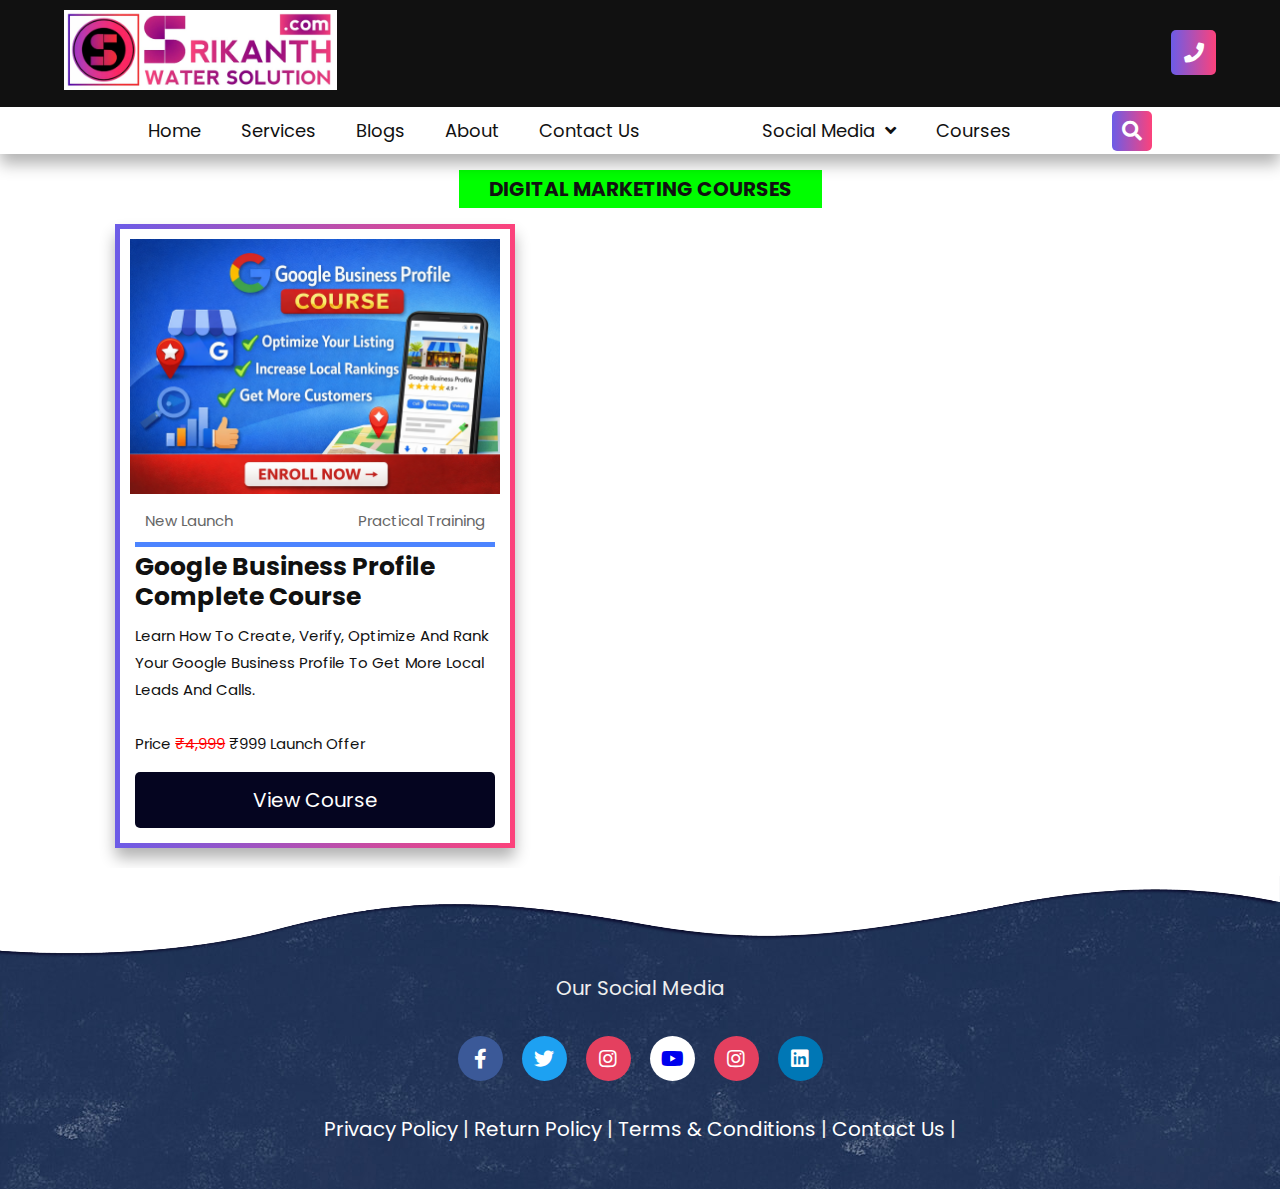
<file: digital-marketing-courses.html>
<!DOCTYPE html>
<html lang="en">

<head>

    <meta charset="UTF-8">
    <meta http-equiv="X-UA-Compatible" content="IE=edge">
    <meta name="viewport" content="width=device-width, initial-scale=1.0">

    <meta name="author" content="Kodam Srikanth">

    <meta name="keywords" content="Digital Marketing Courses, Online Marketing Training, Social Media Marketing Course, Facebook Ads Training, Google Ads Mastery,
     SEO Course Online, Affiliate Marketing Course, Email Marketing Training, Online Coaching Business, PPC Training, YouTube Marketing Course, Dropshipping Course, 
     AI Marketing Tools, Online Business Growth, Content Marketing Course, Digital Entrepreneurship" />

    <meta name="description" content="Learn digital marketing with our expert-led online courses! Master Facebook Ads, Google Ads, SEO, Affiliate Marketing, and more.
     Grow your online business with high-quality training and AI marketing tools. Enroll now and start your journey to success!" />

    <meta property="og:site_name" content="Srikanth Digital Solution">

    <meta property="og:url" content="https://www.srikanthdigitalsolution.com/">

    <meta property="og:type" content="website/courses">

    <meta property="og:title" content="Digital Marketing Courses by Srikanth Digital Solution">

    <meta property="og:description" content="Learn digital marketing with our expert-led online courses! Master Facebook Ads, Google Ads, SEO, Affiliate Marketing, and more.
    Grow your online business with high-quality training and AI marketing tools. Enroll now and start your journey to success!">

    <meta property="og:image" content="https://www.srikanthdigitalsolution.com/fevicon-logo.jpg">

    <link rel="icon" type="image/png" href="fevicon-logo.jpg" />

    <link rel="canonical" href="https://www.srikanthwatersolution.com/" />

    <title>digital marketing courses</title>

    <link rel="stylesheet" href="css/swiper-bundle.min.css" />
    <!-- font awesome cdn link -->
    <link rel="stylesheet" href="https://cdnjs.cloudflare.com/ajax/libs/font-awesome/5.15.3/css/all.min.css">
    <!-- custom css file link -->
    <link rel="stylesheet" href="css/homepagecss.css" type="text/css" />
    <style>

        .btn123{
  display: block;
  margin-top: 1rem;
  padding: 1rem 3rem;
  background: rgb(5, 5, 32);
  color: #fff;
  font-size: 2rem;
  text-align: center;
  border-radius: .5rem;

  box-shadow: 0 0 10px rgba(0, 255, 0, 0);
  border: 3px solid rgba(0, 255, 0, 0);
}

/* .btn:hover {
  animation: glow-11 1s infinite;
  border-color: rgba(0, 255, 0, 1);
} */

/* @keyframes glow-11 {
  0% {
    box-shadow: 0 0 10px rgba(0, 255, 0, 0);
  }
  50% {
    box-shadow: 0 0 20px rgba(0, 255, 0, 1), 0 0 30px rgba(0, 255, 0, 1);
  }
  100% {
    box-shadow: 0 0 10px rgba(0, 255, 0, 0);
  }
} */
        
  .heading-courses {
    text-align: center;
    padding-bottom: 2rem;
    font-size: 2rem;
  }
  
  .heading-courses span{
    background: rgba(0, 255, 0, 1);
    color:var(--black);
    padding:.5rem 3rem;
    text-transform: uppercase;
  }

.courses {
    padding: 2rem 9%;
    /* background-color: #111; */
}

.courses .box-container{
    display: grid;
    grid-template-columns: repeat(auto-fit, minmax(35rem, 1fr));
    gap:1.5rem;

}

.courses .box-container .box{
    overflow: hidden;
    border-radius: .5rem;
    box-shadow: var(--box-shadow);
    background:#fff;
    width: 40rem;
}

/* .courses .box-container .box:hover{
border: 0.5rem solid yellowgreen;
border-color: rgba(0, 255, 0, 1);
animation: glow-11 0.8s infinite;
} */

.courses .box-container .box img{
    height: 27rem;
    width:100%;
    object-fit: cover;
}

.courses .box-container .box .content{
    padding:2rem;
    padding-top: 0rem;
}

.courses .box-container .box .content .icons{
    display: flex;
    align-items: center;
    justify-content: space-between;
    padding: 1rem;
    border-bottom: var(--border);
}

.courses .box-container .box .content .icons a{
    color:var(--light-color);
    font-size: 1.5rem;
}

.courses .box-container .box .content .icons a:hover{
    color:var(--black);
}

.courses .box-container .box .content .icons a i{
    color:var(--orange);
    padding-right: .5rem;
}

.courses .box-container .box .content h3{
    line-height: 1.2;
    color: #111;
    font-size: 2.5rem;
    padding:.5rem 0;
}

.courses .box-container .box .content p{
    line-height: 1.8;
    color: #111;
    font-size: 1.5rem;
    padding:.5rem 0;
}

/* courses section starts here */

    </style>

</head>

<body>


    <header class="header">

        <nav class="navbar nav-1">
            <section class="flex">
                <a href="#" class="logo"><img src="fevicon-logo.jpeg" alt=""></a>
                <div class="icons">
                    <div id="openFormButton1" class="fas fa-phone"></div>
                </div>
            </section>
        </nav>

        <nav class="navbar nav-2">
            <section class="flex">
                <div id="menu-btn" class="fas fa-bars"></div>
                <div class="menu">
                    <span id="menu-close-btn" onclick="toggleMenu()">&times;</span>
                    <ul>
                        <li><a href="#">Home</a></li>
                        <li><a href="#">services</a></li>
                        <li><a href="#">blogs</a></li>
                        <li><a href="#">about</a></li>
                        <li><a href="">contact us</a></li>
                    </ul>
                </div>

                </div>
                <ul>
                    <li><a href="#" id="openFormButton">Social Media<i class="fas fa-angle-down"></i></a></li>
                    <li>
                        <div class="location-container">
                            <span class="location-text"> Courses </span>
                        </div>
                    </li>
                </ul>
                <div class="search-btn" id="cart-btn">
                    <i class="fas fa-search"></i>
                </div>
            </section>
        </nav>
    </header>

<!-- header section ends -->

<!-- search-btn-container section starts here -->

    <section class="search-btn-container">
        <div class="products-container">
            <!-- <div class="search-form-container">
                <form action="">
                    <input type="text" name="" placeholder="search products here...." class="search-box" id="searchBox"
                        onkeyup="filterOptions()">
                </form>
            </div> -->
            <div class="box-container">
                <div class="box">
                    <div class="flex">
                        <a href="#" class="option-item"><span>Text to Ai Voice Video Creation Course</span></a>
                    </div>
                </div>

                <div class="box">
                    <div class="flex">
                        <a href="#" class="option-item"><span>Text to Ai Voice Video Creation Course</span></a>
                    </div>
                </div>

                <div class="box">
                    <div class="flex">
                        <a href="#" class="option-item"><span>Text to Ai Voice Video Creation Course</span></a>
                    </div>
                </div>

            </div>
        </div>
    </section>

<!-- search-btn-container section starts here -->    

<!-- image-popup section starts (This code is for VIDEO auto popup when website open after few seconds) -->

    <!-- <section class="popup" id="image-popup">
        <div class="box-container">
            <a href="images/bg-5.jpg">
                <div class="box1">
                    <div class="image-container">
                        <video width="640" height="360" id="video" autoplay muted controls>
                            <source src="images/v2.mp4" type="video/mp4">
                        </video>
                    </div>
                    <div class="content">
                        <div class="location">
                            <h3>Text to Ai Voice Video Creation Course</h3>
                            <p> Pre-recorded videos </p>
                            <p> Courses Videos automatically send to ur mail-id </p>
                        </div>

                        <a href="kangenworkshop.html" class="popup-btn">Get Started Now</a>
                    
                    </div>
                </div>
            </a>
        </div>
        <button class="close-btn">&times;</button>
    </section> -->

<!-- video-popup section ends -->

<!-- social-popup section starts   -->

    <section class="social-popup" id="popup">
        <div class="box-container">
                <div class="box">
                    <div class="content">
                        <div class="location">
                            <h3>Contact Us</h3>
                        </div>
                        <a href="mailto:srikanthdigitalsolution@gmail.com" class="social-popup-btn">Email Us</a>
                        <!-- <a href="kangenworkshop.html" class="social-popup-btn"><i class="fab fa-instagram"></i>Domain Business Course - 49</a>
                        <a href="kangenworkshop.html" class="social-popup-btn"><i class="fab fa-youtube"></i>Follow me on Youtube</a>
                        <a href="kangenworkshop.html" class="social-popup-btn"><i class="fab fa-twitter"></i>Follow me on Twitter</a>
                        <a href="kangenworkshop.html" class="social-popup-btn"><i class="fab fa-whatsapp"></i>Touch me in Whatsapp</a> -->
                    </div>
                </div>
        </div>
        <button class="social-close-btn">&times;</button>
    </section>

<!-- social-popup section ends -->

<!-- blogs section starts  -->

    <section class="courses" id="courses">

        <h1 class="heading-courses">  <span>Digital Marketing Courses</span> </h1>

        <div class="box-container">

            <div class="box">
    <img src="images/gbp-image.png" alt="Google Business Profile Course">
    <div class="content">
        <div class="icons">
            <a href="#"> New Launch </a>
            <a href="#"> Practical Training </a>
        </div>
        <h3>Google Business Profile Complete Course</h3>
        <p>
            Learn how to create, verify, optimize and rank your 
            Google Business Profile to get more local leads and calls. <br><br>
            Price 
            <span style="text-decoration: line-through; color: red;">₹4,999</span> 
            ₹999 Launch Offer
        </p>
        <a href="google-business-profile-course-in-telugu.html" class="btn123">View Course</a>
    </div>
</div>



            
        </div>

    </section>

    <!-- blogs section ends -->



<!-- footer section starts  -->

    <section class="footer">
        <img src="images/top_wave.png" alt="">
        <h1 class="credit"> Our Social Media </h1>
        <div class="share">
            <a href="https://www.facebook.com/srikanthdigitalsolution/" class="fab fa-facebook-f"></a>
            <a href="#" class="fab fa-twitter"></a>
            <a href="#" class="fab fa-instagram"></a>
            <a href="https://www.youtube.com/@Srikanthdigitalsolution" class="fab fa-youtube"></a>
            <a href="#" class="fab fa-instagram"></a>
            <a href="https://in.linkedin.com/in/srikanth-digital-solution-5598ab2a8" class="fab fa-linkedin"></a>
        </div>
        <h1 class="credit"> <a href="#privacy-policy" style="color: #fff;">Privacy Policy</a> |
            <a href="#return-policy" style="color: #fff;">Return Policy</a> |
            <a href="#terms-conditions" style="color: #fff;">Terms & Conditions</a> |
            <a href="#contact-us" style="color: #fff;">Contact Us</a> |</h1>
    </section>

<!-- footer section ends -->

    <script src="js/homepagejs.js"></script>

</body>

</html>
</file>
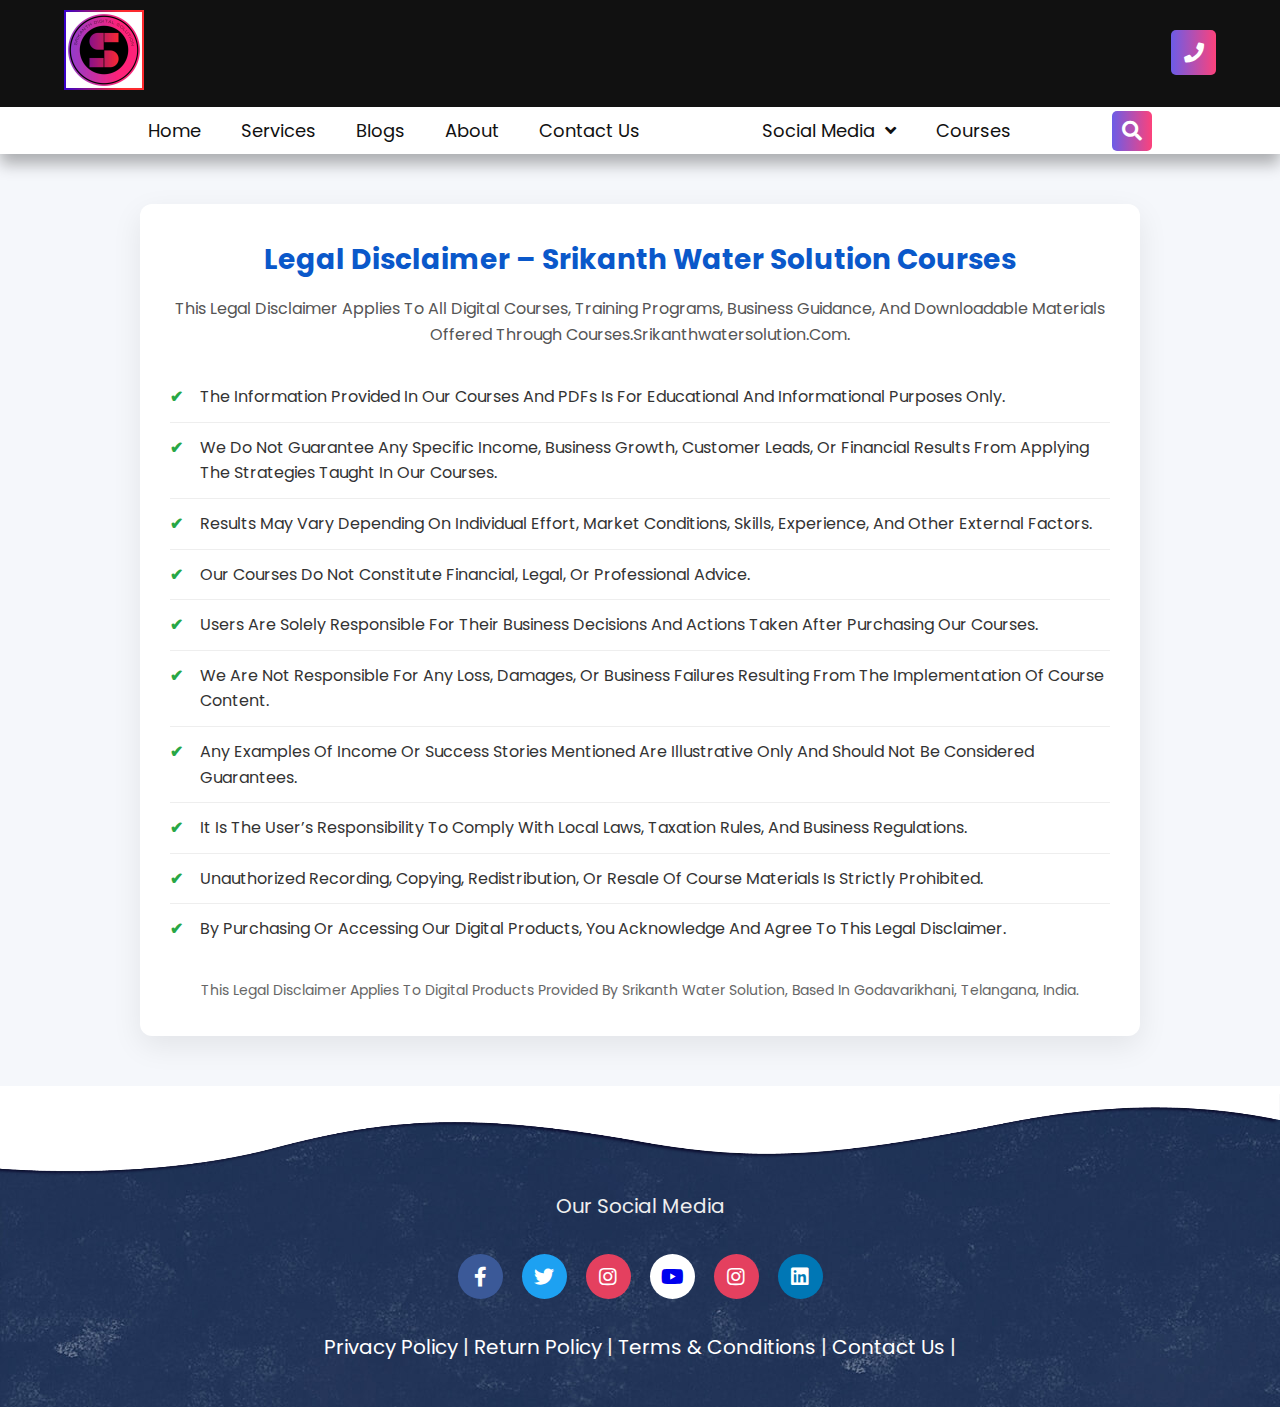
<file: disclaimer.html>
<!DOCTYPE html>
<html lang="en">

<head>

    <meta charset="UTF-8">
    <meta http-equiv="X-UA-Compatible" content="IE=edge">
    <meta name="viewport" content="width=device-width, initial-scale=1.0">

    <meta name="author" content="Kodam Srikanth">

    <meta name="keywords" content="Digital Marketing Courses, Online Marketing Training, Social Media Marketing Course, Facebook Ads Training, Google Ads Mastery,
     SEO Course Online, Affiliate Marketing Course, Email Marketing Training, Online Coaching Business, PPC Training, YouTube Marketing Course, Dropshipping Course, 
     AI Marketing Tools, Online Business Growth, Content Marketing Course, Digital Entrepreneurship" />

    <meta name="description" content="Learn digital marketing with our expert-led online courses! Master Facebook Ads, Google Ads, SEO, Affiliate Marketing, and more.
     Grow your online business with high-quality training and AI marketing tools. Enroll now and start your journey to success!" />

    <meta property="og:site_name" content="Srikanth Digital Solution">

    <meta property="og:url" content="https://www.srikanthdigitalsolution.com/">

    <meta property="og:type" content="website/courses">

    <meta property="og:title" content="Digital Marketing Courses by Srikanth Digital Solution">

    <meta property="og:description" content="Learn digital marketing with our expert-led online courses! Master Facebook Ads, Google Ads, SEO, Affiliate Marketing, and more.
    Grow your online business with high-quality training and AI marketing tools. Enroll now and start your journey to success!">

    <meta property="og:image" content="https://www.srikanthdigitalsolution.com/fevicon-logo.jpg">

    <link rel="icon" type="image/png" href="fevicon-logo.jpg" />

    <link rel="canonical" href="https://www.srikanthwatersolution.com/" />

    <title>disclaimer</title>

    <link rel="stylesheet" href="css/swiper-bundle.min.css" />
    <!-- font awesome cdn link -->
    <link rel="stylesheet" href="https://cdnjs.cloudflare.com/ajax/libs/font-awesome/5.15.3/css/all.min.css">
    <!-- custom css file link -->
    <link rel="stylesheet" href="css/homepagecss.css" type="text/css" />
    <style>

        .btn123{
  display: block;
  margin-top: 1rem;
  padding: 1rem 3rem;
  background: rgb(5, 5, 32);
  color: #fff;
  font-size: 2rem;
  text-align: center;
  border-radius: .5rem;

  box-shadow: 0 0 10px rgba(0, 255, 0, 0);
  border: 3px solid rgba(0, 255, 0, 0);
}

/* .btn:hover {
  animation: glow-11 1s infinite;
  border-color: rgba(0, 255, 0, 1);
} */

/* @keyframes glow-11 {
  0% {
    box-shadow: 0 0 10px rgba(0, 255, 0, 0);
  }
  50% {
    box-shadow: 0 0 20px rgba(0, 255, 0, 1), 0 0 30px rgba(0, 255, 0, 1);
  }
  100% {
    box-shadow: 0 0 10px rgba(0, 255, 0, 0);
  }
} */
        
  .heading-courses {
    text-align: center;
    padding-bottom: 2rem;
    font-size: 2rem;
  }
  
  .heading-courses span{
    background: rgba(0, 255, 0, 1);
    color:var(--black);
    padding:.5rem 3rem;
    text-transform: uppercase;
  }

.courses {
    padding: 2rem 9%;
    /* background-color: #111; */
}

.courses .box-container{
    display: grid;
    grid-template-columns: repeat(auto-fit, minmax(35rem, 1fr));
    gap:1.5rem;

}

.courses .box-container .box{
    overflow: hidden;
    border-radius: .5rem;
    box-shadow: var(--box-shadow);
    background:#fff;
    width: 40rem;
}

/* .courses .box-container .box:hover{
border: 0.5rem solid yellowgreen;
border-color: rgba(0, 255, 0, 1);
animation: glow-11 0.8s infinite;
} */

.courses .box-container .box img{
    height: 22rem;
    width:100%;
    object-fit: cover;
}

.courses .box-container .box .content{
    padding:2rem;
    padding-top: 0rem;
}

.courses .box-container .box .content .icons{
    display: flex;
    align-items: center;
    justify-content: space-between;
    padding: 1rem;
    border-bottom: var(--border);
}

.courses .box-container .box .content .icons a{
    color:var(--light-color);
    font-size: 1.5rem;
}

.courses .box-container .box .content .icons a:hover{
    color:var(--black);
}

.courses .box-container .box .content .icons a i{
    color:var(--orange);
    padding-right: .5rem;
}

.courses .box-container .box .content h3{
    line-height: 1.2;
    color: #111;
    font-size: 2.5rem;
    padding:.5rem 0;
}

.courses .box-container .box .content p{
    line-height: 1.8;
    color: #111;
    font-size: 1.5rem;
    padding:.5rem 0;
}

/* courses section starts here */





        /* Terms & Conditions Section */

.terms-conditions {
  padding: 50px 20px;
  background: #f5f7fb;
}

.terms-container {
  max-width: 1000px;
  margin: 0 auto;
}

.terms-card {
  background: #ffffff;
  padding: 35px 30px;
  border-radius: 12px;
  box-shadow: 0 10px 30px rgba(0, 0, 0, 0.08);
}

.terms-heading {
  font-size: 28px;
  color: #0a58ca;
  margin-bottom: 15px;
  text-align: center;
}

.terms-intro {
  font-size: 16px;
  color: #555;
  text-align: center;
  margin-bottom: 25px;
  line-height: 1.6;
}

.terms-list {
  list-style: none;
  padding: 0;
  margin: 0;
}

.terms-list li {
  font-size: 16px;
  color: #333;
  padding: 12px 0;
  padding-left: 30px;
  position: relative;
  border-bottom: 1px solid #eee;
  line-height: 1.6;
}

.terms-list li:last-child {
  border-bottom: none;
}

.terms-list li::before {
  content: "✔";
  position: absolute;
  left: 0;
  top: 12px;
  color: #28a745;
  font-weight: bold;
}

.terms-location {
  margin-top: 25px;
  font-size: 14px;
  color: #666;
  text-align: center;
  line-height: 1.6;
}

/* Mobile Responsive */

@media (max-width: 768px) {
  .terms-card {
    padding: 25px 20px;
  }

  .terms-heading {
    font-size: 24px;
  }

  .terms-list li {
    font-size: 15px;
  }
}



    </style>

</head>

<body>


    <header class="header">

        <nav class="navbar nav-1">
            <section class="flex">
                <a href="#" class="logo"><img src="fevicon-logo.jpg" alt=""></a>
                <div class="icons">
                    <div id="openFormButton1" class="fas fa-phone"></div>
                </div>
            </section>
        </nav>

        <nav class="navbar nav-2">
            <section class="flex">
                <div id="menu-btn" class="fas fa-bars"></div>
                <div class="menu">
                    <span id="menu-close-btn" onclick="toggleMenu()">&times;</span>
                    <ul>
                        <li><a href="#">Home</a></li>
                        <li><a href="#">services</a></li>
                        <li><a href="#">blogs</a></li>
                        <li><a href="#">about</a></li>
                        <li><a href="">contact us</a></li>
                    </ul>
                </div>

                </div>
                <ul>
                    <li><a href="#" id="openFormButton">Social Media<i class="fas fa-angle-down"></i></a></li>
                    <li>
                        <div class="location-container">
                            <span class="location-text"> Courses </span>
                        </div>
                    </li>
                </ul>
                <div class="search-btn" id="cart-btn">
                    <i class="fas fa-search"></i>
                </div>
            </section>
        </nav>
    </header>

<!-- header section ends -->

<!-- search-btn-container section starts here -->

    <section class="search-btn-container">
        <div class="products-container">
            <!-- <div class="search-form-container">
                <form action="">
                    <input type="text" name="" placeholder="search products here...." class="search-box" id="searchBox"
                        onkeyup="filterOptions()">
                </form>
            </div> -->
            <div class="box-container">
                <div class="box">
                    <div class="flex">
                        <a href="#" class="option-item"><span>Text to Ai Voice Video Creation Course</span></a>
                    </div>
                </div>

                <div class="box">
                    <div class="flex">
                        <a href="#" class="option-item"><span>Text to Ai Voice Video Creation Course</span></a>
                    </div>
                </div>

                <div class="box">
                    <div class="flex">
                        <a href="#" class="option-item"><span>Text to Ai Voice Video Creation Course</span></a>
                    </div>
                </div>

            </div>
        </div>
    </section>

<!-- search-btn-container section starts here -->    

<!-- image-popup section starts (This code is for VIDEO auto popup when website open after few seconds) -->

    <!-- <section class="popup" id="image-popup">
        <div class="box-container">
            <a href="images/bg-5.jpg">
                <div class="box1">
                    <div class="image-container">
                        <video width="640" height="360" id="video" autoplay muted controls>
                            <source src="images/v2.mp4" type="video/mp4">
                        </video>
                    </div>
                    <div class="content">
                        <div class="location">
                            <h3>Text to Ai Voice Video Creation Course</h3>
                            <p> Pre-recorded videos </p>
                            <p> Courses Videos automatically send to ur mail-id </p>
                        </div>

                        <a href="kangenworkshop.html" class="popup-btn">Get Started Now</a>
                    
                    </div>
                </div>
            </a>
        </div>
        <button class="close-btn">&times;</button>
    </section> -->

<!-- video-popup section ends -->

<!-- social-popup section starts   -->

    <section class="social-popup" id="popup">
        <div class="box-container">
                <div class="box">
                    <div class="content">
                        <div class="location">
                            <h3>Contact Us</h3>
                        </div>
                        <a href="mailto:srikanthdigitalsolution@gmail.com" class="social-popup-btn">Email Us</a>
                        <!-- <a href="kangenworkshop.html" class="social-popup-btn"><i class="fab fa-instagram"></i>Domain Business Course - 49</a>
                        <a href="kangenworkshop.html" class="social-popup-btn"><i class="fab fa-youtube"></i>Follow me on Youtube</a>
                        <a href="kangenworkshop.html" class="social-popup-btn"><i class="fab fa-twitter"></i>Follow me on Twitter</a>
                        <a href="kangenworkshop.html" class="social-popup-btn"><i class="fab fa-whatsapp"></i>Touch me in Whatsapp</a> -->
                    </div>
                </div>
        </div>
        <button class="social-close-btn">&times;</button>
    </section>

<!-- social-popup section ends -->

<!-- Legal Disclaimer for Courses Website -->

<section class="terms-conditions">

  <div class="terms-container">

    <div class="terms-card">

      <h1 class="terms-heading">
        Legal Disclaimer – Srikanth Water Solution Courses
      </h1>

      <p class="terms-intro">
        This Legal Disclaimer applies to all digital courses, training programs,
        business guidance, and downloadable materials offered through
        courses.srikanthwatersolution.com.
      </p>

      <ul class="terms-list">

        <li>The information provided in our courses and PDFs is for educational and informational purposes only.</li>

        <li>We do not guarantee any specific income, business growth, customer leads, or financial results from applying the strategies taught in our courses.</li>

        <li>Results may vary depending on individual effort, market conditions, skills, experience, and other external factors.</li>

        <li>Our courses do not constitute financial, legal, or professional advice.</li>

        <li>Users are solely responsible for their business decisions and actions taken after purchasing our courses.</li>

        <li>We are not responsible for any loss, damages, or business failures resulting from the implementation of course content.</li>

        <li>Any examples of income or success stories mentioned are illustrative only and should not be considered guarantees.</li>

        <li>It is the user’s responsibility to comply with local laws, taxation rules, and business regulations.</li>

        <li>Unauthorized recording, copying, redistribution, or resale of course materials is strictly prohibited.</li>

        <li>By purchasing or accessing our digital products, you acknowledge and agree to this Legal Disclaimer.</li>

      </ul>

      <p class="terms-location">
        This Legal Disclaimer applies to digital products provided by
        Srikanth Water Solution, based in Godavarikhani, Telangana, India.
      </p>

    </div>

  </div>

</section>



<!-- footer section starts  -->

    <section class="footer">
        <img src="images/top_wave.png" alt="">
        <h1 class="credit"> Our Social Media </h1>
        <div class="share">
            <a href="https://www.facebook.com/srikanthdigitalsolution/" class="fab fa-facebook-f"></a>
            <a href="#" class="fab fa-twitter"></a>
            <a href="#" class="fab fa-instagram"></a>
            <a href="https://www.youtube.com/@Srikanthdigitalsolution" class="fab fa-youtube"></a>
            <a href="#" class="fab fa-instagram"></a>
            <a href="https://in.linkedin.com/in/srikanth-digital-solution-5598ab2a8" class="fab fa-linkedin"></a>
        </div>
        <h1 class="credit"> <a href="#privacy-policy" style="color: #fff;">Privacy Policy</a> |
            <a href="#return-policy" style="color: #fff;">Return Policy</a> |
            <a href="#terms-conditions" style="color: #fff;">Terms & Conditions</a> |
            <a href="#contact-us" style="color: #fff;">Contact Us</a> |</h1>
    </section>

<!-- footer section ends -->

    <script src="js/homepagejs.js"></script>

</body>

</html>
</file>
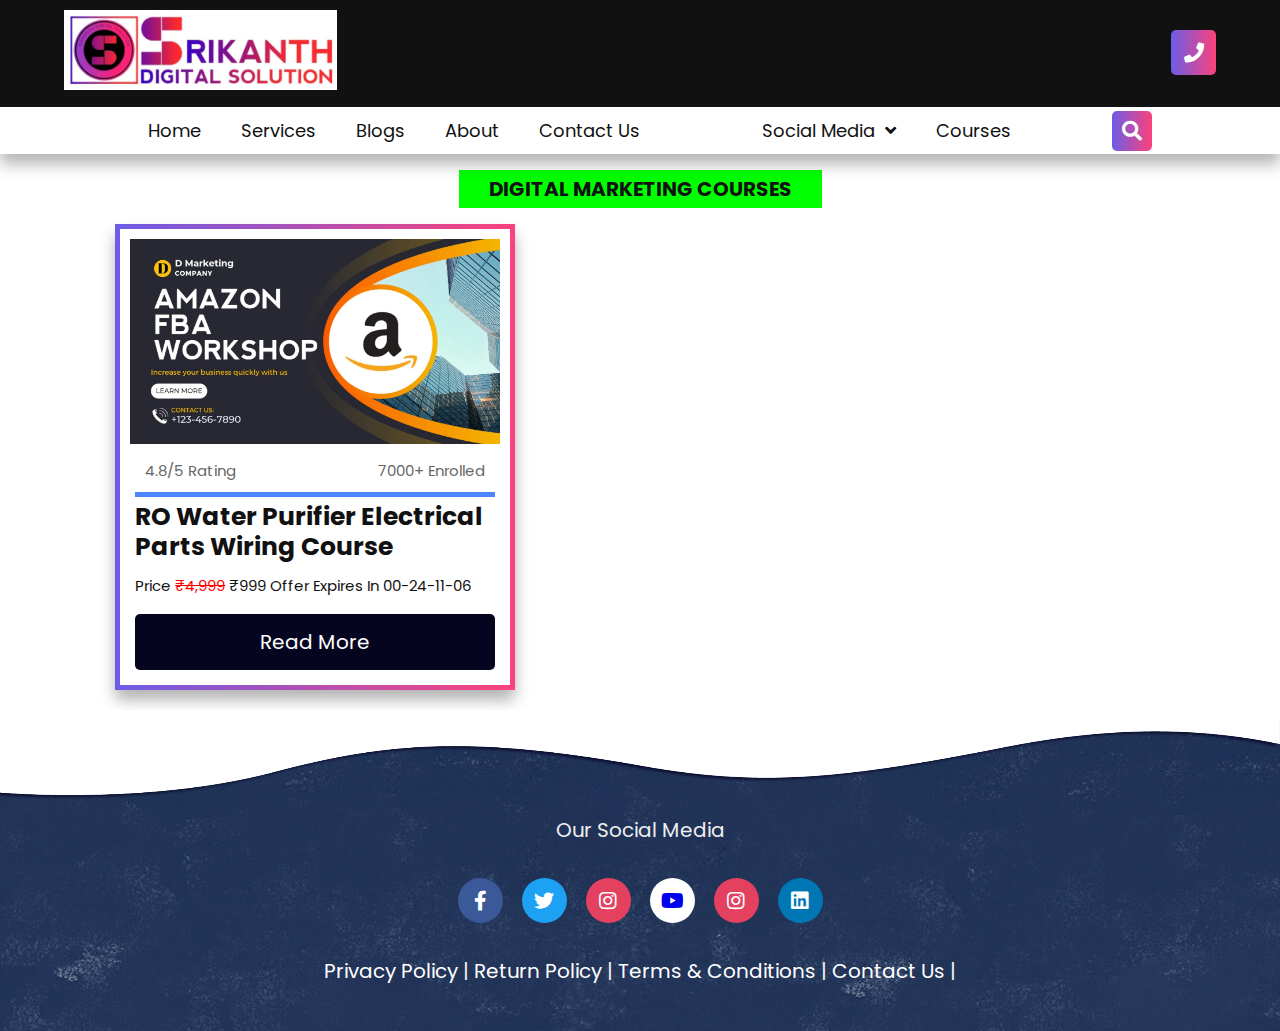
<file: dmcourses.html>
<!DOCTYPE html>
<html lang="en">

<head>

    <meta charset="UTF-8">
    <meta http-equiv="X-UA-Compatible" content="IE=edge">
    <meta name="viewport" content="width=device-width, initial-scale=1.0">

    <meta name="author" content="Kodam Srikanth">

    <meta name="keywords" content="Digital Marketing Courses, Online Marketing Training, Social Media Marketing Course, Facebook Ads Training, Google Ads Mastery,
     SEO Course Online, Affiliate Marketing Course, Email Marketing Training, Online Coaching Business, PPC Training, YouTube Marketing Course, Dropshipping Course, 
     AI Marketing Tools, Online Business Growth, Content Marketing Course, Digital Entrepreneurship" />

    <meta name="description" content="Learn digital marketing with our expert-led online courses! Master Facebook Ads, Google Ads, SEO, Affiliate Marketing, and more.
     Grow your online business with high-quality training and AI marketing tools. Enroll now and start your journey to success!" />

    <meta property="og:site_name" content="Srikanth Digital Solution">

    <meta property="og:url" content="https://www.srikanthdigitalsolution.com/">

    <meta property="og:type" content="website/courses">

    <meta property="og:title" content="Digital Marketing Courses by Srikanth Digital Solution">

    <meta property="og:description" content="Learn digital marketing with our expert-led online courses! Master Facebook Ads, Google Ads, SEO, Affiliate Marketing, and more.
    Grow your online business with high-quality training and AI marketing tools. Enroll now and start your journey to success!">

    <meta property="og:image" content="https://www.srikanthdigitalsolution.com/fevicon-logo.jpg">

    <link rel="icon" type="image/png" href="fevicon-logo.jpg" />

    <link rel="canonical" href="https://www.srikanthwatersolution.com/" />

    <title>RO Water Purifiers Service and Sales - Srikanth Water Solution</title>

    <link rel="stylesheet" href="css/swiper-bundle.min.css" />
    <!-- font awesome cdn link -->
    <link rel="stylesheet" href="https://cdnjs.cloudflare.com/ajax/libs/font-awesome/5.15.3/css/all.min.css">
    <!-- custom css file link -->
    <link rel="stylesheet" href="css/homepagecss.css" type="text/css" />
    <style>

        .btn123{
  display: block;
  margin-top: 1rem;
  padding: 1rem 3rem;
  background: rgb(5, 5, 32);
  color: #fff;
  font-size: 2rem;
  text-align: center;
  border-radius: .5rem;

  box-shadow: 0 0 10px rgba(0, 255, 0, 0);
  border: 3px solid rgba(0, 255, 0, 0);
}

/* .btn:hover {
  animation: glow-11 1s infinite;
  border-color: rgba(0, 255, 0, 1);
} */

/* @keyframes glow-11 {
  0% {
    box-shadow: 0 0 10px rgba(0, 255, 0, 0);
  }
  50% {
    box-shadow: 0 0 20px rgba(0, 255, 0, 1), 0 0 30px rgba(0, 255, 0, 1);
  }
  100% {
    box-shadow: 0 0 10px rgba(0, 255, 0, 0);
  }
} */
        
  .heading-courses {
    text-align: center;
    padding-bottom: 2rem;
    font-size: 2rem;
  }
  
  .heading-courses span{
    background: rgba(0, 255, 0, 1);
    color:var(--black);
    padding:.5rem 3rem;
    text-transform: uppercase;
  }

.courses {
    padding: 2rem 9%;
    /* background-color: #111; */
}

.courses .box-container{
    display: grid;
    grid-template-columns: repeat(auto-fit, minmax(35rem, 1fr));
    gap:1.5rem;

}

.courses .box-container .box{
    overflow: hidden;
    border-radius: .5rem;
    box-shadow: var(--box-shadow);
    background:#fff;
    width: 40rem;
}

/* .courses .box-container .box:hover{
border: 0.5rem solid yellowgreen;
border-color: rgba(0, 255, 0, 1);
animation: glow-11 0.8s infinite;
} */

.courses .box-container .box img{
    height: 22rem;
    width:100%;
    object-fit: cover;
}

.courses .box-container .box .content{
    padding:2rem;
    padding-top: 0rem;
}

.courses .box-container .box .content .icons{
    display: flex;
    align-items: center;
    justify-content: space-between;
    padding: 1rem;
    border-bottom: var(--border);
}

.courses .box-container .box .content .icons a{
    color:var(--light-color);
    font-size: 1.5rem;
}

.courses .box-container .box .content .icons a:hover{
    color:var(--black);
}

.courses .box-container .box .content .icons a i{
    color:var(--orange);
    padding-right: .5rem;
}

.courses .box-container .box .content h3{
    line-height: 1.2;
    color: #111;
    font-size: 2.5rem;
    padding:.5rem 0;
}

.courses .box-container .box .content p{
    line-height: 1.8;
    color: #111;
    font-size: 1.5rem;
    padding:.5rem 0;
}

/* courses section starts here */

    </style>

</head>

<body>


    <header class="header">

        <nav class="navbar nav-1">
            <section class="flex">
                <a href="#" class="logo"><img src="images/logo.jpg" alt=""></a>
                <div class="icons">
                    <div id="openFormButton1" class="fas fa-phone"></div>
                </div>
            </section>
        </nav>

        <nav class="navbar nav-2">
            <section class="flex">
                <div id="menu-btn" class="fas fa-bars"></div>
                <div class="menu">
                    <span id="menu-close-btn" onclick="toggleMenu()">&times;</span>
                    <ul>
                        <li><a href="#">Home</a></li>
                        <li><a href="#">services</a></li>
                        <li><a href="#">blogs</a></li>
                        <li><a href="#">about</a></li>
                        <li><a href="">contact us</a></li>
                    </ul>
                </div>

                </div>
                <ul>
                    <li><a href="#" id="openFormButton">Social Media<i class="fas fa-angle-down"></i></a></li>
                    <li>
                        <div class="location-container">
                            <span class="location-text"> Courses </span>
                        </div>
                    </li>
                </ul>
                <div class="search-btn" id="cart-btn">
                    <i class="fas fa-search"></i>
                </div>
            </section>
        </nav>
    </header>

<!-- header section ends -->

<!-- search-btn-container section starts here -->

    <section class="search-btn-container">
        <div class="products-container">
            <!-- <div class="search-form-container">
                <form action="">
                    <input type="text" name="" placeholder="search products here...." class="search-box" id="searchBox"
                        onkeyup="filterOptions()">
                </form>
            </div> -->
            <div class="box-container">
                <div class="box">
                    <div class="flex">
                        <a href="#" class="option-item"><span>Text to Ai Voice Video Creation Course</span></a>
                    </div>
                </div>

                <div class="box">
                    <div class="flex">
                        <a href="#" class="option-item"><span>Text to Ai Voice Video Creation Course</span></a>
                    </div>
                </div>

                <div class="box">
                    <div class="flex">
                        <a href="#" class="option-item"><span>Text to Ai Voice Video Creation Course</span></a>
                    </div>
                </div>

            </div>
        </div>
    </section>

<!-- search-btn-container section starts here -->    

<!-- image-popup section starts (This code is for VIDEO auto popup when website open after few seconds) -->

    <!-- <section class="popup" id="image-popup">
        <div class="box-container">
            <a href="images/bg-5.jpg">
                <div class="box1">
                    <div class="image-container">
                        <video width="640" height="360" id="video" autoplay muted controls>
                            <source src="images/v2.mp4" type="video/mp4">
                        </video>
                    </div>
                    <div class="content">
                        <div class="location">
                            <h3>Text to Ai Voice Video Creation Course</h3>
                            <p> Pre-recorded videos </p>
                            <p> Courses Videos automatically send to ur mail-id </p>
                        </div>

                        <a href="kangenworkshop.html" class="popup-btn">Get Started Now</a>
                    
                    </div>
                </div>
            </a>
        </div>
        <button class="close-btn">&times;</button>
    </section> -->

<!-- video-popup section ends -->

<!-- social-popup section starts   -->

    <section class="social-popup" id="popup">
        <div class="box-container">
                <div class="box">
                    <div class="content">
                        <div class="location">
                            <h3>Contact Us</h3>
                        </div>
                        <a href="mailto:srikanthdigitalsolution@gmail.com" class="social-popup-btn">Email Us</a>
                        <!-- <a href="kangenworkshop.html" class="social-popup-btn"><i class="fab fa-instagram"></i>Domain Business Course - 49</a>
                        <a href="kangenworkshop.html" class="social-popup-btn"><i class="fab fa-youtube"></i>Follow me on Youtube</a>
                        <a href="kangenworkshop.html" class="social-popup-btn"><i class="fab fa-twitter"></i>Follow me on Twitter</a>
                        <a href="kangenworkshop.html" class="social-popup-btn"><i class="fab fa-whatsapp"></i>Touch me in Whatsapp</a> -->
                    </div>
                </div>
        </div>
        <button class="social-close-btn">&times;</button>
    </section>

<!-- social-popup section ends -->

<!-- blogs section starts  -->

    <section class="courses" id="courses">

        <h1 class="heading-courses">  <span>Digital Marketing Courses</span> </h1>

        <div class="box-container">

            <div class="box">
                <img src="images/amazon fba image.jpg" alt="">
                <div class="content">
                    <div class="icons">
                        <a href="#"> 4.8/5 Rating </a>
                        <a href="#">  7000+ Enrolled </a>
                    </div>
                    <h3>RO Water Purifier Electrical Parts Wiring Course</h3>
                    <p>Price <span style="text-decoration: line-through; color: red;">₹4,999</span> ₹999 Offer Expires in 00-24-11-06</p>
                    <a href="facebook and instagram ads-1.html" class="btn123">read more</a>
                </div>
            </div>

            <!-- <div class="box">
                <img src="image-2/instagram image.jpg" alt="">
                <div class="content">
                    <div class="icons">
                        <a href="#"> 4.8/5 Rating </a>
                        <a href="#">  7000+ Enrolled </a>
                    </div>
                    <h3> Instagram Ads Live Masterclass</h3>
                    <p>Next batch starts from 06th Aug, 2023</p>
                    <a href="facebook and instagram ads-1.html" class="btn">read more</a>
                </div>
            </div>

            <div class="box">
                <img src="image-2/youtube image.jpg" alt="">
                <div class="content">
                    <div class="icons">
                        <a href="#"> 4.8/5 Rating </a>
                        <a href="#">  7000+ Enrolled </a>
                    </div>
                    <h3>Youtube Ads Live Masterclass</h3>
                    <p>Next batch starts from 06th Aug, 2023</p>
                    <a href="youtube ads-3.html" class="btn">read more</a>
                </div>
            </div>
            
            <div class="box">
                <img src="image-2/google image.jpg" alt="">
                <div class="content">
                    <div class="icons">
                        <a href="#"> 4.8/5 Rating </a>
                        <a href="#">  7000+ Enrolled </a>
                    </div>
                    <h3>Google Ads Live Masterclass</h3>
                    <p>Next batch starts from 06th Aug, 2023</p>
                    <a href="google ads-4.html" class="btn">read more</a>
                </div>
            </div>

            <div class="box">
                <img src="image-2/ecommerce image.jpg" alt="">
                <div class="content">
                    <div class="icons">
                        <a href="#"> 4.8/5 Rating </a>
                        <a href="#">  7000+ Enrolled </a>
                    </div>
                    <h3>E-Commerce Ads Live Masterclass</h3>
                    <p>Next batch starts from 06th Aug, 2023</p>
                    <a href="ecommerce website-5.html" class="btn">read more</a>
                </div>
            </div>

            <div class="box">
                <img src="image-2/seo image.jpg" alt="">
                <div class="content">
                    <div class="icons">
                        <a href="#"> 4.8/5 Rating </a>
                        <a href="#">  7000+ Enrolled </a>
                    </div>
                    <h3>SEO Ads Live Masterclass</h3>
                    <p>Next batch starts from 06th Aug, 2023</p>
                    <a href="seo-6.html" class="btn">read more</a>
                </div>
            </div>

            <div class="box">
                <img src="image-2/sales funnel.jpg" alt="">
                <div class="content">
                    <div class="icons">
                        <a href="#"> 4.8/5 Rating </a>
                        <a href="#">  7000+ Enrolled </a>
                    </div>
                    <h3>Sales Funnel Ads Live Masterclass</h3>
                    <p>Next batch starts from 06th Aug, 2023</p>
                    <a href="sales funnel-7.html" class="btn">read more</a>
                </div>
            </div>

            <div class="box">
                <img src="image-2/content writing.jpg" alt="">
                <div class="content">
                    <div class="icons">
                        <a href="#"> 4.8/5 Rating </a>
                        <a href="#">  7000+ Enrolled </a>
                    </div>
                    <h3>Content Writing Live Masterclass</h3>
                    <p>Next batch starts from 06th Aug, 2023</p>
                    <a href="content writing-8.html" class="btn">read more</a>
                </div>
            </div>

            <div class="box">
                <img src="image-2/content writing.jpg" alt="">
                <div class="content">
                    <div class="icons">
                        <a href="#"> 4.8/5 Rating </a>
                        <a href="#">  7000+ Enrolled </a>
                    </div>
                    <h3>Content Writing Live Masterclass</h3>
                    <p>Next batch starts from 06th Aug, 2023</p>
                    <a href="content writing-8.html" class="btn">read more</a>
                </div>
            </div>

            <div class="box">
                <img src="image-2/local seo.jpg" alt="">
                <div class="content">
                    <div class="icons">
                        <a href="#"> 4.8/5 Rating </a>
                        <a href="#">  7000+ Enrolled </a>
                    </div>
                    <h3>Local SEO Live Masterclass</h3>
                    <p>Next batch starts from 06th Aug, 2023</p>
                    <a href="local seo-10.html" class="btn">read more</a>
                </div>
            </div>

            <div class="box">
                <img src="image-2/payment gatway image.jpg" alt="">
                <div class="content">
                    <div class="icons">
                        <a href="#"> 4.8/5 Rating </a>
                        <a href="#">  7000+ Enrolled </a>
                    </div>
                    <h3>Online Payment Live Masterclass</h3>
                    <p>Next batch starts from 06th Aug, 2023</p>
                    <a href="online payment gateway-11.html" class="btn">read more</a>
                </div>
            </div>

            <div class="box">
                <img src="image-2/amazon fba image.jpg" alt="">
                <div class="content">
                    <div class="icons">
                        <a href="#"> 4.8/5 Rating </a>
                        <a href="#">  7000+ Enrolled </a>
                    </div>
                    <h3>Amazon Ads Live Masterclass</h3>
                    <p>Next batch starts from 06th Aug, 2023</p>
                    <a href="amazon workshop-12.html" class="btn">read more</a>
                </div>
            </div>

            <div class="box">
                <img src="image-2/local seo.jpg" alt="">
                <div class="content">
                    <div class="icons">
                        <a href="#"> 4.8/5 Rating </a>
                        <a href="#">  7000+ Enrolled </a>
                    </div>
                    <h3>Personal Branding Live Masterclass</h3>
                    <p>Next batch starts from 06th Aug, 2023</p>
                    <a href="Personal Branding-13.html" class="btn">read more</a>
                </div>
            </div>

            <div class="box">
                <img src="image-2/podcasting for begineers image.jpg" alt="">
                <div class="content">
                    <div class="icons">
                        <a href="#"> 4.8/5 Rating </a>
                        <a href="#">  7000+ Enrolled </a>
                    </div>
                    <h3>Podcasting for Begineers Live Masterclass</h3>
                    <p>Next batch starts from 06th Aug, 2023</p>
                    <a href="Podcasting for Beginners-14.html" class="btn">read more</a>
                </div>
            </div>

            <div class="box">
                <img src="image-2/lead generation image.jpg" alt="">
                <div class="content">
                    <div class="icons">
                        <a href="#"> 4.8/5 Rating </a>
                        <a href="#">  7000+ Enrolled </a>
                    </div>
                    <h3>Leads Generation Live Masterclass</h3>
                    <p>Next batch starts from 06th Aug, 2023</p>
                    <a href="leads generation-15.html" class="btn">read more</a>
                </div>
            </div>

            <div class="box">
                <img src="image-2/ai and chatbot image.jpg" alt="">
                <div class="content">
                    <div class="icons">
                        <a href="#"> 4.8/5 Rating </a>
                        <a href="#">  7000+ Enrolled </a>
                    </div>
                    <h3>AI And Chatbot Live Masterclass</h3>
                    <p>Next batch starts from 06th Aug, 2023</p>
                    <a href="AI and Chatbot Integration-16.html" class="btn">read more</a>
                </div>
            </div>

            <div class="box">
                <img src="image-2/affliate marketing image.jpg" alt="">
                <div class="content">
                    <div class="icons">
                        <a href="#"> 4.8/5 Rating </a>
                        <a href="#">  7000+ Enrolled </a>
                    </div>
                    <h3>Affliated Marketing Essentials Live Masterclass</h3>
                    <p>Next batch starts from 06th Aug, 2023</p>
                    <a href="Affiliate Marketing Essentials-17.html" class="btn">read more</a>
                </div>
            </div>

            <div class="box">
                <img src="image-2/affliate marketing image.jpg" alt="">
                <div class="content">
                    <div class="icons">
                        <a href="#"> 4.8/5 Rating </a>
                        <a href="#">  7000+ Enrolled </a>
                    </div>
                    <h3>Affliated Marketing Essentials Live Masterclass</h3>
                    <p>Next batch starts from 06th Aug, 2023</p>
                    <a href="Affiliate Marketing Essentials-17.html" class="btn">read more</a>
                </div>
            </div> -->
            
        </div>

    </section>

    <!-- blogs section ends -->



<!-- footer section starts  -->

    <section class="footer">
        <img src="images/top_wave.png" alt="">
        <h1 class="credit"> Our Social Media </h1>
        <div class="share">
            <a href="https://www.facebook.com/srikanthdigitalsolution/" class="fab fa-facebook-f"></a>
            <a href="#" class="fab fa-twitter"></a>
            <a href="#" class="fab fa-instagram"></a>
            <a href="https://www.youtube.com/@Srikanthdigitalsolution" class="fab fa-youtube"></a>
            <a href="#" class="fab fa-instagram"></a>
            <a href="https://in.linkedin.com/in/srikanth-digital-solution-5598ab2a8" class="fab fa-linkedin"></a>
        </div>
        <h1 class="credit"> <a href="#privacy-policy" style="color: #fff;">Privacy Policy</a> |
            <a href="#return-policy" style="color: #fff;">Return Policy</a> |
            <a href="#terms-conditions" style="color: #fff;">Terms & Conditions</a> |
            <a href="#contact-us" style="color: #fff;">Contact Us</a> |</h1>
    </section>

<!-- footer section ends -->

    <script src="js/homepagejs.js"></script>

</body>

</html>
</file>
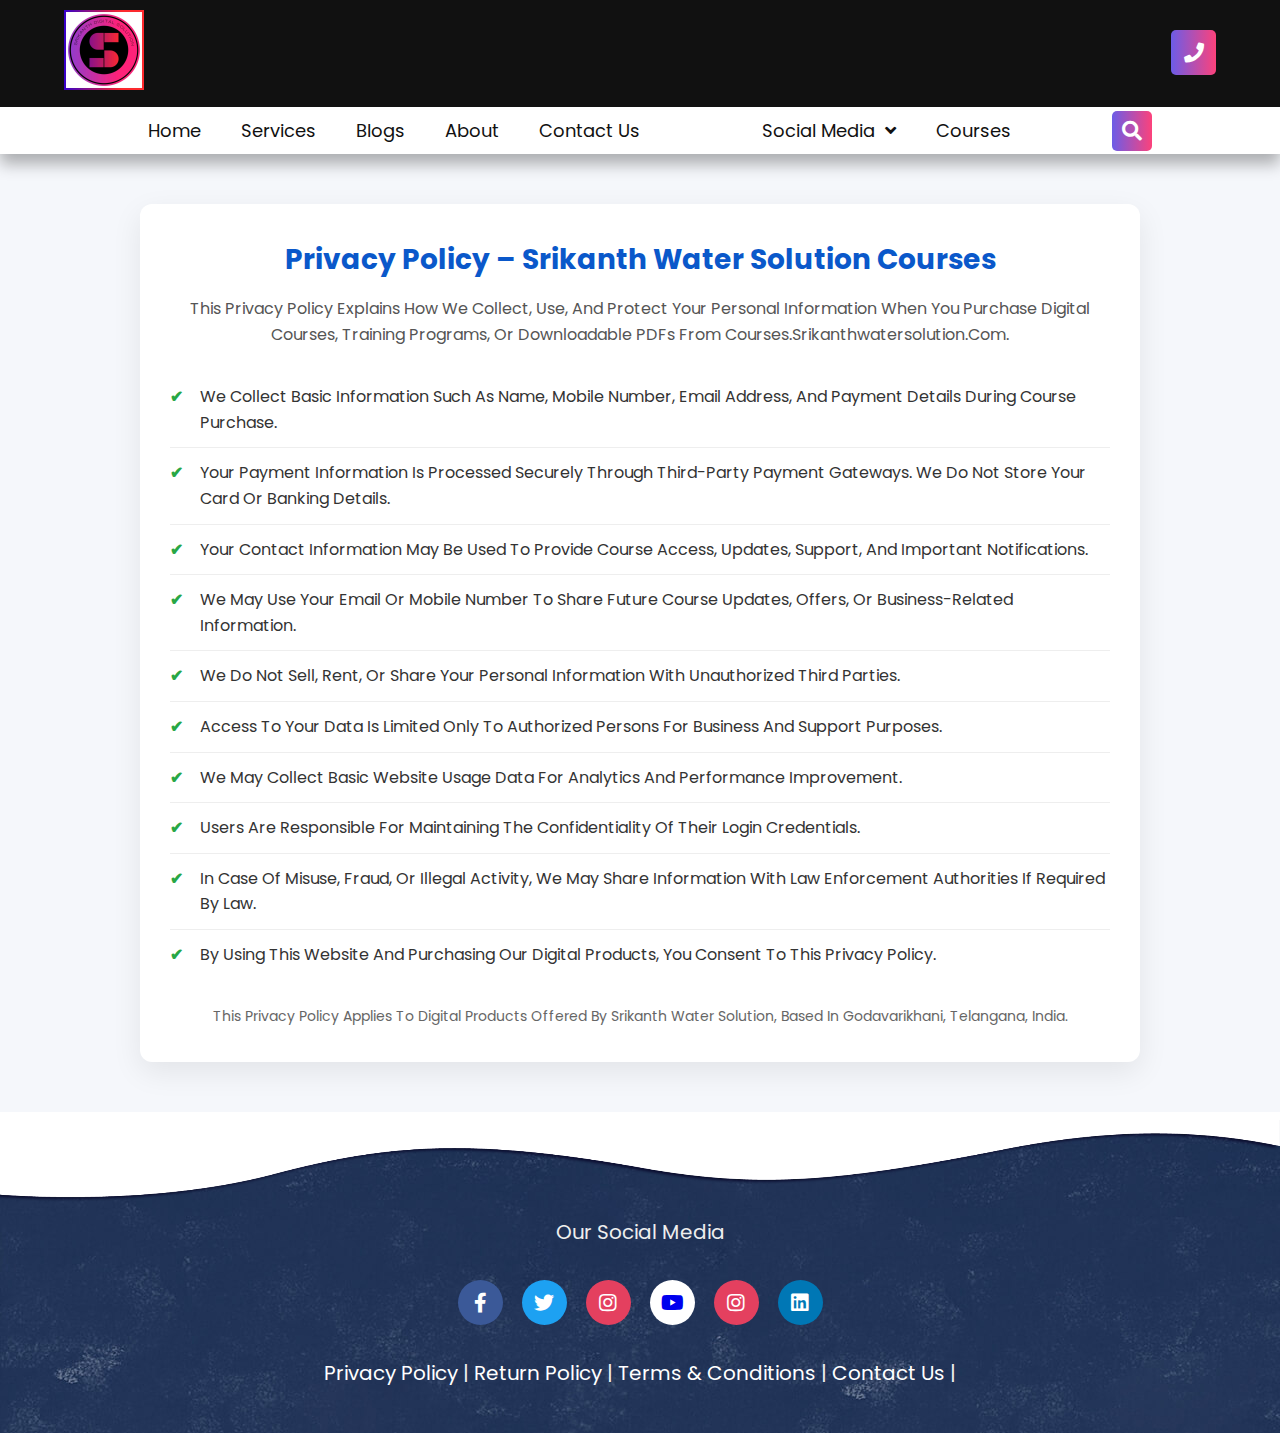
<file: privacy-policy.html>
<!DOCTYPE html>
<html lang="en">

<head>

    <meta charset="UTF-8">
    <meta http-equiv="X-UA-Compatible" content="IE=edge">
    <meta name="viewport" content="width=device-width, initial-scale=1.0">

    <meta name="author" content="Kodam Srikanth">

    <meta name="keywords" content="Digital Marketing Courses, Online Marketing Training, Social Media Marketing Course, Facebook Ads Training, Google Ads Mastery,
     SEO Course Online, Affiliate Marketing Course, Email Marketing Training, Online Coaching Business, PPC Training, YouTube Marketing Course, Dropshipping Course, 
     AI Marketing Tools, Online Business Growth, Content Marketing Course, Digital Entrepreneurship" />

    <meta name="description" content="Learn digital marketing with our expert-led online courses! Master Facebook Ads, Google Ads, SEO, Affiliate Marketing, and more.
     Grow your online business with high-quality training and AI marketing tools. Enroll now and start your journey to success!" />

    <meta property="og:site_name" content="Srikanth Digital Solution">

    <meta property="og:url" content="https://www.srikanthdigitalsolution.com/">

    <meta property="og:type" content="website/courses">

    <meta property="og:title" content="Digital Marketing Courses by Srikanth Digital Solution">

    <meta property="og:description" content="Learn digital marketing with our expert-led online courses! Master Facebook Ads, Google Ads, SEO, Affiliate Marketing, and more.
    Grow your online business with high-quality training and AI marketing tools. Enroll now and start your journey to success!">

    <meta property="og:image" content="https://www.srikanthdigitalsolution.com/fevicon-logo.jpg">

    <link rel="icon" type="image/png" href="fevicon-logo.jpg" />

    <link rel="canonical" href="https://www.srikanthwatersolution.com/" />

    <title>Privacy Policy</title>

    <link rel="stylesheet" href="css/swiper-bundle.min.css" />
    <!-- font awesome cdn link -->
    <link rel="stylesheet" href="https://cdnjs.cloudflare.com/ajax/libs/font-awesome/5.15.3/css/all.min.css">
    <!-- custom css file link -->
    <link rel="stylesheet" href="css/homepagecss.css" type="text/css" />
    <style>

        .btn123{
  display: block;
  margin-top: 1rem;
  padding: 1rem 3rem;
  background: rgb(5, 5, 32);
  color: #fff;
  font-size: 2rem;
  text-align: center;
  border-radius: .5rem;

  box-shadow: 0 0 10px rgba(0, 255, 0, 0);
  border: 3px solid rgba(0, 255, 0, 0);
}

/* .btn:hover {
  animation: glow-11 1s infinite;
  border-color: rgba(0, 255, 0, 1);
} */

/* @keyframes glow-11 {
  0% {
    box-shadow: 0 0 10px rgba(0, 255, 0, 0);
  }
  50% {
    box-shadow: 0 0 20px rgba(0, 255, 0, 1), 0 0 30px rgba(0, 255, 0, 1);
  }
  100% {
    box-shadow: 0 0 10px rgba(0, 255, 0, 0);
  }
} */
        
  .heading-courses {
    text-align: center;
    padding-bottom: 2rem;
    font-size: 2rem;
  }
  
  .heading-courses span{
    background: rgba(0, 255, 0, 1);
    color:var(--black);
    padding:.5rem 3rem;
    text-transform: uppercase;
  }

.courses {
    padding: 2rem 9%;
    /* background-color: #111; */
}

.courses .box-container{
    display: grid;
    grid-template-columns: repeat(auto-fit, minmax(35rem, 1fr));
    gap:1.5rem;

}

.courses .box-container .box{
    overflow: hidden;
    border-radius: .5rem;
    box-shadow: var(--box-shadow);
    background:#fff;
    width: 40rem;
}

/* .courses .box-container .box:hover{
border: 0.5rem solid yellowgreen;
border-color: rgba(0, 255, 0, 1);
animation: glow-11 0.8s infinite;
} */

.courses .box-container .box img{
    height: 22rem;
    width:100%;
    object-fit: cover;
}

.courses .box-container .box .content{
    padding:2rem;
    padding-top: 0rem;
}

.courses .box-container .box .content .icons{
    display: flex;
    align-items: center;
    justify-content: space-between;
    padding: 1rem;
    border-bottom: var(--border);
}

.courses .box-container .box .content .icons a{
    color:var(--light-color);
    font-size: 1.5rem;
}

.courses .box-container .box .content .icons a:hover{
    color:var(--black);
}

.courses .box-container .box .content .icons a i{
    color:var(--orange);
    padding-right: .5rem;
}

.courses .box-container .box .content h3{
    line-height: 1.2;
    color: #111;
    font-size: 2.5rem;
    padding:.5rem 0;
}

.courses .box-container .box .content p{
    line-height: 1.8;
    color: #111;
    font-size: 1.5rem;
    padding:.5rem 0;
}

/* courses section starts here */





        /* Terms & Conditions Section */

.terms-conditions {
  padding: 50px 20px;
  background: #f5f7fb;
}

.terms-container {
  max-width: 1000px;
  margin: 0 auto;
}

.terms-card {
  background: #ffffff;
  padding: 35px 30px;
  border-radius: 12px;
  box-shadow: 0 10px 30px rgba(0, 0, 0, 0.08);
}

.terms-heading {
  font-size: 28px;
  color: #0a58ca;
  margin-bottom: 15px;
  text-align: center;
}

.terms-intro {
  font-size: 16px;
  color: #555;
  text-align: center;
  margin-bottom: 25px;
  line-height: 1.6;
}

.terms-list {
  list-style: none;
  padding: 0;
  margin: 0;
}

.terms-list li {
  font-size: 16px;
  color: #333;
  padding: 12px 0;
  padding-left: 30px;
  position: relative;
  border-bottom: 1px solid #eee;
  line-height: 1.6;
}

.terms-list li:last-child {
  border-bottom: none;
}

.terms-list li::before {
  content: "✔";
  position: absolute;
  left: 0;
  top: 12px;
  color: #28a745;
  font-weight: bold;
}

.terms-location {
  margin-top: 25px;
  font-size: 14px;
  color: #666;
  text-align: center;
  line-height: 1.6;
}

/* Mobile Responsive */

@media (max-width: 768px) {
  .terms-card {
    padding: 25px 20px;
  }

  .terms-heading {
    font-size: 24px;
  }

  .terms-list li {
    font-size: 15px;
  }
}



    </style>

</head>

<body>


    <header class="header">

        <nav class="navbar nav-1">
            <section class="flex">
                <a href="#" class="logo"><img src="fevicon-logo.jpg" alt=""></a>
                <div class="icons">
                    <div id="openFormButton1" class="fas fa-phone"></div>
                </div>
            </section>
        </nav>

        <nav class="navbar nav-2">
            <section class="flex">
                <div id="menu-btn" class="fas fa-bars"></div>
                <div class="menu">
                    <span id="menu-close-btn" onclick="toggleMenu()">&times;</span>
                    <ul>
                        <li><a href="#">Home</a></li>
                        <li><a href="#">services</a></li>
                        <li><a href="#">blogs</a></li>
                        <li><a href="#">about</a></li>
                        <li><a href="">contact us</a></li>
                    </ul>
                </div>

                </div>
                <ul>
                    <li><a href="#" id="openFormButton">Social Media<i class="fas fa-angle-down"></i></a></li>
                    <li>
                        <div class="location-container">
                            <span class="location-text"> Courses </span>
                        </div>
                    </li>
                </ul>
                <div class="search-btn" id="cart-btn">
                    <i class="fas fa-search"></i>
                </div>
            </section>
        </nav>
    </header>

<!-- header section ends -->

<!-- search-btn-container section starts here -->

    <section class="search-btn-container">
        <div class="products-container">
            <!-- <div class="search-form-container">
                <form action="">
                    <input type="text" name="" placeholder="search products here...." class="search-box" id="searchBox"
                        onkeyup="filterOptions()">
                </form>
            </div> -->
            <div class="box-container">
                <div class="box">
                    <div class="flex">
                        <a href="#" class="option-item"><span>Text to Ai Voice Video Creation Course</span></a>
                    </div>
                </div>

                <div class="box">
                    <div class="flex">
                        <a href="#" class="option-item"><span>Text to Ai Voice Video Creation Course</span></a>
                    </div>
                </div>

                <div class="box">
                    <div class="flex">
                        <a href="#" class="option-item"><span>Text to Ai Voice Video Creation Course</span></a>
                    </div>
                </div>

            </div>
        </div>
    </section>

<!-- search-btn-container section starts here -->    

<!-- image-popup section starts (This code is for VIDEO auto popup when website open after few seconds) -->

    <!-- <section class="popup" id="image-popup">
        <div class="box-container">
            <a href="images/bg-5.jpg">
                <div class="box1">
                    <div class="image-container">
                        <video width="640" height="360" id="video" autoplay muted controls>
                            <source src="images/v2.mp4" type="video/mp4">
                        </video>
                    </div>
                    <div class="content">
                        <div class="location">
                            <h3>Text to Ai Voice Video Creation Course</h3>
                            <p> Pre-recorded videos </p>
                            <p> Courses Videos automatically send to ur mail-id </p>
                        </div>

                        <a href="kangenworkshop.html" class="popup-btn">Get Started Now</a>
                    
                    </div>
                </div>
            </a>
        </div>
        <button class="close-btn">&times;</button>
    </section> -->

<!-- video-popup section ends -->

<!-- social-popup section starts   -->

    <section class="social-popup" id="popup">
        <div class="box-container">
                <div class="box">
                    <div class="content">
                        <div class="location">
                            <h3>Contact Us</h3>
                        </div>
                        <a href="mailto:srikanthdigitalsolution@gmail.com" class="social-popup-btn">Email Us</a>
                        <!-- <a href="kangenworkshop.html" class="social-popup-btn"><i class="fab fa-instagram"></i>Domain Business Course - 49</a>
                        <a href="kangenworkshop.html" class="social-popup-btn"><i class="fab fa-youtube"></i>Follow me on Youtube</a>
                        <a href="kangenworkshop.html" class="social-popup-btn"><i class="fab fa-twitter"></i>Follow me on Twitter</a>
                        <a href="kangenworkshop.html" class="social-popup-btn"><i class="fab fa-whatsapp"></i>Touch me in Whatsapp</a> -->
                    </div>
                </div>
        </div>
        <button class="social-close-btn">&times;</button>
    </section>

<!-- social-popup section ends -->
<!-- Privacy Policy for Courses Website -->

<section class="terms-conditions">

  <div class="terms-container">

    <div class="terms-card">

      <h1 class="terms-heading">
        Privacy Policy – Srikanth Water Solution Courses
      </h1>

      <p class="terms-intro">
        This Privacy Policy explains how we collect, use, and protect your
        personal information when you purchase digital courses, training programs,
        or downloadable PDFs from courses.srikanthwatersolution.com.
      </p>

      <ul class="terms-list">

        <li>We collect basic information such as name, mobile number, email address, and payment details during course purchase.</li>

        <li>Your payment information is processed securely through third-party payment gateways. We do not store your card or banking details.</li>

        <li>Your contact information may be used to provide course access, updates, support, and important notifications.</li>

        <li>We may use your email or mobile number to share future course updates, offers, or business-related information.</li>

        <li>We do not sell, rent, or share your personal information with unauthorized third parties.</li>

        <li>Access to your data is limited only to authorized persons for business and support purposes.</li>

        <li>We may collect basic website usage data for analytics and performance improvement.</li>

        <li>Users are responsible for maintaining the confidentiality of their login credentials.</li>

        <li>In case of misuse, fraud, or illegal activity, we may share information with law enforcement authorities if required by law.</li>

        <li>By using this website and purchasing our digital products, you consent to this Privacy Policy.</li>

      </ul>

      <p class="terms-location">
        This Privacy Policy applies to digital products offered by
        Srikanth Water Solution, based in Godavarikhani, Telangana, India.
      </p>

    </div>

  </div>

</section>




<!-- footer section starts  -->

    <section class="footer">
        <img src="images/top_wave.png" alt="">
        <h1 class="credit"> Our Social Media </h1>
        <div class="share">
            <a href="https://www.facebook.com/srikanthdigitalsolution/" class="fab fa-facebook-f"></a>
            <a href="#" class="fab fa-twitter"></a>
            <a href="#" class="fab fa-instagram"></a>
            <a href="https://www.youtube.com/@Srikanthdigitalsolution" class="fab fa-youtube"></a>
            <a href="#" class="fab fa-instagram"></a>
            <a href="https://in.linkedin.com/in/srikanth-digital-solution-5598ab2a8" class="fab fa-linkedin"></a>
        </div>
        <h1 class="credit"> <a href="#privacy-policy" style="color: #fff;">Privacy Policy</a> |
            <a href="#return-policy" style="color: #fff;">Return Policy</a> |
            <a href="#terms-conditions" style="color: #fff;">Terms & Conditions</a> |
            <a href="#contact-us" style="color: #fff;">Contact Us</a> |</h1>
    </section>

<!-- footer section ends -->

    <script src="js/homepagejs.js"></script>

</body>

</html>
</file>
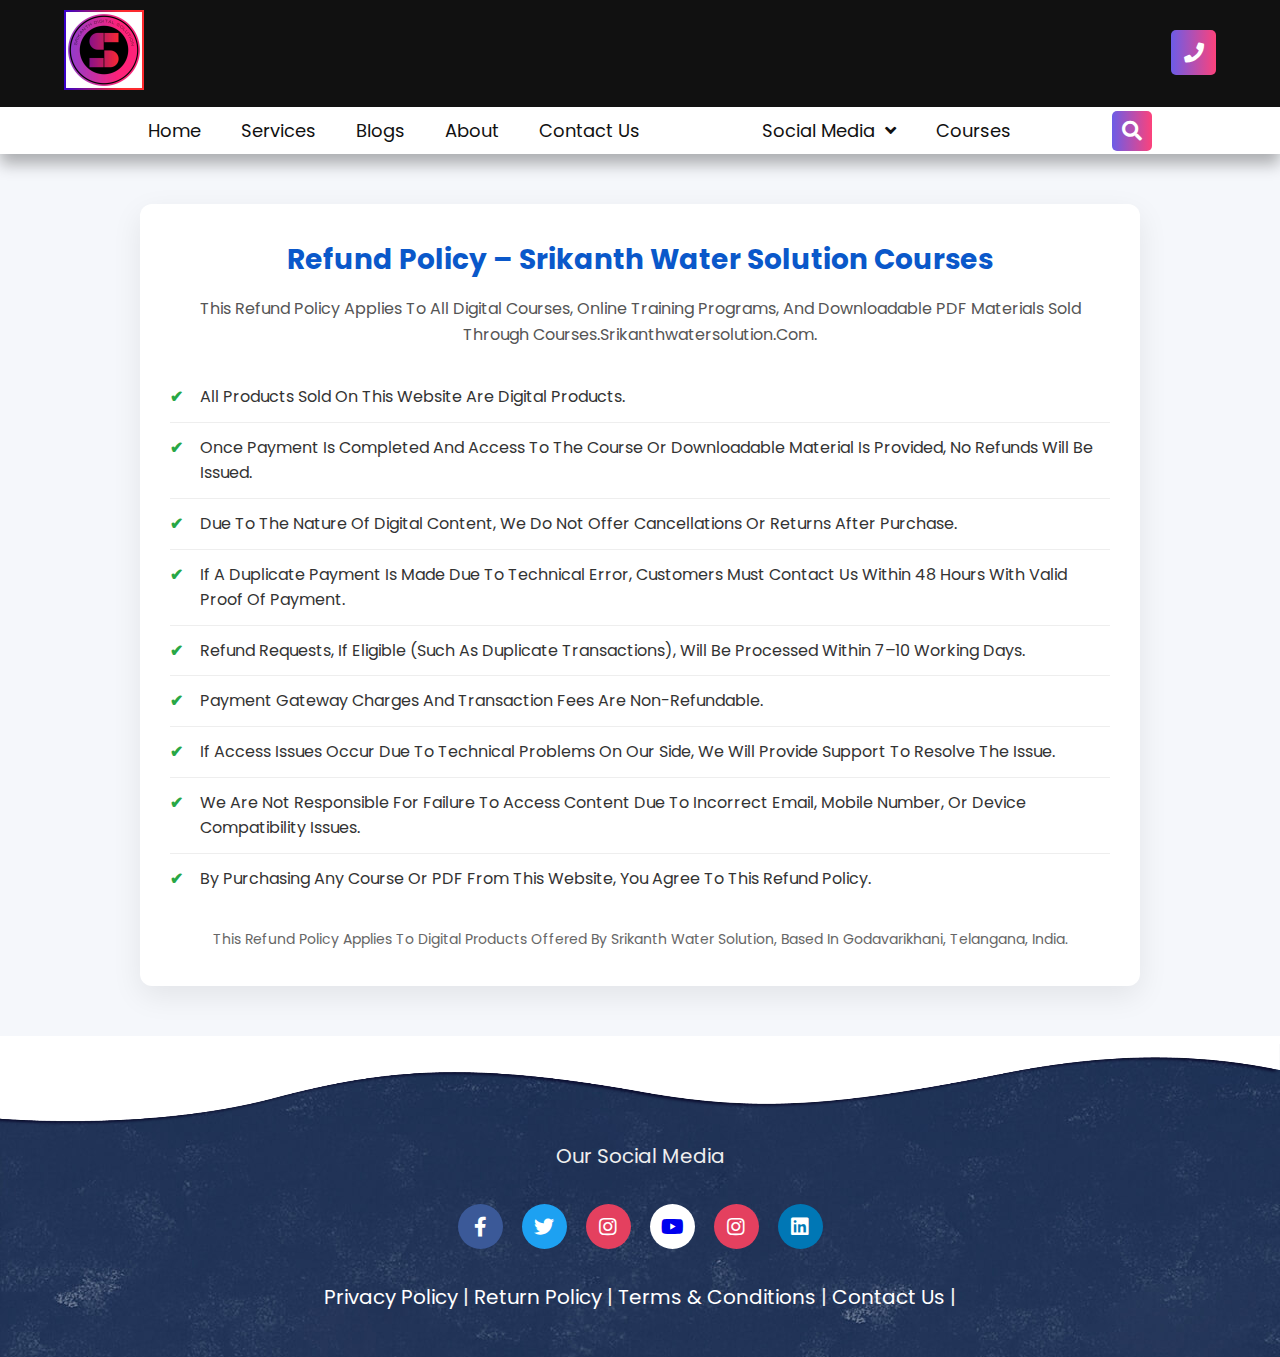
<file: refund-policy.html>
<!DOCTYPE html>
<html lang="en">

<head>

    <meta charset="UTF-8">
    <meta http-equiv="X-UA-Compatible" content="IE=edge">
    <meta name="viewport" content="width=device-width, initial-scale=1.0">

    <meta name="author" content="Kodam Srikanth">

    <meta name="keywords" content="Digital Marketing Courses, Online Marketing Training, Social Media Marketing Course, Facebook Ads Training, Google Ads Mastery,
     SEO Course Online, Affiliate Marketing Course, Email Marketing Training, Online Coaching Business, PPC Training, YouTube Marketing Course, Dropshipping Course, 
     AI Marketing Tools, Online Business Growth, Content Marketing Course, Digital Entrepreneurship" />

    <meta name="description" content="Learn digital marketing with our expert-led online courses! Master Facebook Ads, Google Ads, SEO, Affiliate Marketing, and more.
     Grow your online business with high-quality training and AI marketing tools. Enroll now and start your journey to success!" />

    <meta property="og:site_name" content="Srikanth Digital Solution">

    <meta property="og:url" content="https://www.srikanthdigitalsolution.com/">

    <meta property="og:type" content="website/courses">

    <meta property="og:title" content="Digital Marketing Courses by Srikanth Digital Solution">

    <meta property="og:description" content="Learn digital marketing with our expert-led online courses! Master Facebook Ads, Google Ads, SEO, Affiliate Marketing, and more.
    Grow your online business with high-quality training and AI marketing tools. Enroll now and start your journey to success!">

    <meta property="og:image" content="https://www.srikanthdigitalsolution.com/fevicon-logo.jpg">

    <link rel="icon" type="image/png" href="fevicon-logo.jpg" />

    <link rel="canonical" href="https://www.srikanthwatersolution.com/" />

    <title>Refund Policy</title>

    <link rel="stylesheet" href="css/swiper-bundle.min.css" />
    <!-- font awesome cdn link -->
    <link rel="stylesheet" href="https://cdnjs.cloudflare.com/ajax/libs/font-awesome/5.15.3/css/all.min.css">
    <!-- custom css file link -->
    <link rel="stylesheet" href="css/homepagecss.css" type="text/css" />
    <style>

        .btn123{
  display: block;
  margin-top: 1rem;
  padding: 1rem 3rem;
  background: rgb(5, 5, 32);
  color: #fff;
  font-size: 2rem;
  text-align: center;
  border-radius: .5rem;

  box-shadow: 0 0 10px rgba(0, 255, 0, 0);
  border: 3px solid rgba(0, 255, 0, 0);
}

/* .btn:hover {
  animation: glow-11 1s infinite;
  border-color: rgba(0, 255, 0, 1);
} */

/* @keyframes glow-11 {
  0% {
    box-shadow: 0 0 10px rgba(0, 255, 0, 0);
  }
  50% {
    box-shadow: 0 0 20px rgba(0, 255, 0, 1), 0 0 30px rgba(0, 255, 0, 1);
  }
  100% {
    box-shadow: 0 0 10px rgba(0, 255, 0, 0);
  }
} */
        
  .heading-courses {
    text-align: center;
    padding-bottom: 2rem;
    font-size: 2rem;
  }
  
  .heading-courses span{
    background: rgba(0, 255, 0, 1);
    color:var(--black);
    padding:.5rem 3rem;
    text-transform: uppercase;
  }

.courses {
    padding: 2rem 9%;
    /* background-color: #111; */
}

.courses .box-container{
    display: grid;
    grid-template-columns: repeat(auto-fit, minmax(35rem, 1fr));
    gap:1.5rem;

}

.courses .box-container .box{
    overflow: hidden;
    border-radius: .5rem;
    box-shadow: var(--box-shadow);
    background:#fff;
    width: 40rem;
}

/* .courses .box-container .box:hover{
border: 0.5rem solid yellowgreen;
border-color: rgba(0, 255, 0, 1);
animation: glow-11 0.8s infinite;
} */

.courses .box-container .box img{
    height: 22rem;
    width:100%;
    object-fit: cover;
}

.courses .box-container .box .content{
    padding:2rem;
    padding-top: 0rem;
}

.courses .box-container .box .content .icons{
    display: flex;
    align-items: center;
    justify-content: space-between;
    padding: 1rem;
    border-bottom: var(--border);
}

.courses .box-container .box .content .icons a{
    color:var(--light-color);
    font-size: 1.5rem;
}

.courses .box-container .box .content .icons a:hover{
    color:var(--black);
}

.courses .box-container .box .content .icons a i{
    color:var(--orange);
    padding-right: .5rem;
}

.courses .box-container .box .content h3{
    line-height: 1.2;
    color: #111;
    font-size: 2.5rem;
    padding:.5rem 0;
}

.courses .box-container .box .content p{
    line-height: 1.8;
    color: #111;
    font-size: 1.5rem;
    padding:.5rem 0;
}

/* courses section starts here */





        /* Terms & Conditions Section */

.terms-conditions {
  padding: 50px 20px;
  background: #f5f7fb;
}

.terms-container {
  max-width: 1000px;
  margin: 0 auto;
}

.terms-card {
  background: #ffffff;
  padding: 35px 30px;
  border-radius: 12px;
  box-shadow: 0 10px 30px rgba(0, 0, 0, 0.08);
}

.terms-heading {
  font-size: 28px;
  color: #0a58ca;
  margin-bottom: 15px;
  text-align: center;
}

.terms-intro {
  font-size: 16px;
  color: #555;
  text-align: center;
  margin-bottom: 25px;
  line-height: 1.6;
}

.terms-list {
  list-style: none;
  padding: 0;
  margin: 0;
}

.terms-list li {
  font-size: 16px;
  color: #333;
  padding: 12px 0;
  padding-left: 30px;
  position: relative;
  border-bottom: 1px solid #eee;
  line-height: 1.6;
}

.terms-list li:last-child {
  border-bottom: none;
}

.terms-list li::before {
  content: "✔";
  position: absolute;
  left: 0;
  top: 12px;
  color: #28a745;
  font-weight: bold;
}

.terms-location {
  margin-top: 25px;
  font-size: 14px;
  color: #666;
  text-align: center;
  line-height: 1.6;
}

/* Mobile Responsive */

@media (max-width: 768px) {
  .terms-card {
    padding: 25px 20px;
  }

  .terms-heading {
    font-size: 24px;
  }

  .terms-list li {
    font-size: 15px;
  }
}



    </style>

</head>

<body>


    <header class="header">

        <nav class="navbar nav-1">
            <section class="flex">
                <a href="#" class="logo"><img src="fevicon-logo.jpg" alt=""></a>
                <div class="icons">
                    <div id="openFormButton1" class="fas fa-phone"></div>
                </div>
            </section>
        </nav>

        <nav class="navbar nav-2">
            <section class="flex">
                <div id="menu-btn" class="fas fa-bars"></div>
                <div class="menu">
                    <span id="menu-close-btn" onclick="toggleMenu()">&times;</span>
                    <ul>
                        <li><a href="#">Home</a></li>
                        <li><a href="#">services</a></li>
                        <li><a href="#">blogs</a></li>
                        <li><a href="#">about</a></li>
                        <li><a href="">contact us</a></li>
                    </ul>
                </div>

                </div>
                <ul>
                    <li><a href="#" id="openFormButton">Social Media<i class="fas fa-angle-down"></i></a></li>
                    <li>
                        <div class="location-container">
                            <span class="location-text"> Courses </span>
                        </div>
                    </li>
                </ul>
                <div class="search-btn" id="cart-btn">
                    <i class="fas fa-search"></i>
                </div>
            </section>
        </nav>
    </header>

<!-- header section ends -->

<!-- search-btn-container section starts here -->

    <section class="search-btn-container">
        <div class="products-container">
            <!-- <div class="search-form-container">
                <form action="">
                    <input type="text" name="" placeholder="search products here...." class="search-box" id="searchBox"
                        onkeyup="filterOptions()">
                </form>
            </div> -->
            <div class="box-container">
                <div class="box">
                    <div class="flex">
                        <a href="#" class="option-item"><span>Text to Ai Voice Video Creation Course</span></a>
                    </div>
                </div>

                <div class="box">
                    <div class="flex">
                        <a href="#" class="option-item"><span>Text to Ai Voice Video Creation Course</span></a>
                    </div>
                </div>

                <div class="box">
                    <div class="flex">
                        <a href="#" class="option-item"><span>Text to Ai Voice Video Creation Course</span></a>
                    </div>
                </div>

            </div>
        </div>
    </section>

<!-- search-btn-container section starts here -->    

<!-- image-popup section starts (This code is for VIDEO auto popup when website open after few seconds) -->

    <!-- <section class="popup" id="image-popup">
        <div class="box-container">
            <a href="images/bg-5.jpg">
                <div class="box1">
                    <div class="image-container">
                        <video width="640" height="360" id="video" autoplay muted controls>
                            <source src="images/v2.mp4" type="video/mp4">
                        </video>
                    </div>
                    <div class="content">
                        <div class="location">
                            <h3>Text to Ai Voice Video Creation Course</h3>
                            <p> Pre-recorded videos </p>
                            <p> Courses Videos automatically send to ur mail-id </p>
                        </div>

                        <a href="kangenworkshop.html" class="popup-btn">Get Started Now</a>
                    
                    </div>
                </div>
            </a>
        </div>
        <button class="close-btn">&times;</button>
    </section> -->

<!-- video-popup section ends -->

<!-- social-popup section starts   -->

    <section class="social-popup" id="popup">
        <div class="box-container">
                <div class="box">
                    <div class="content">
                        <div class="location">
                            <h3>Contact Us</h3>
                        </div>
                        <a href="mailto:srikanthdigitalsolution@gmail.com" class="social-popup-btn">Email Us</a>
                        <!-- <a href="kangenworkshop.html" class="social-popup-btn"><i class="fab fa-instagram"></i>Domain Business Course - 49</a>
                        <a href="kangenworkshop.html" class="social-popup-btn"><i class="fab fa-youtube"></i>Follow me on Youtube</a>
                        <a href="kangenworkshop.html" class="social-popup-btn"><i class="fab fa-twitter"></i>Follow me on Twitter</a>
                        <a href="kangenworkshop.html" class="social-popup-btn"><i class="fab fa-whatsapp"></i>Touch me in Whatsapp</a> -->
                    </div>
                </div>
        </div>
        <button class="social-close-btn">&times;</button>
    </section>

<!-- social-popup section ends -->

<!-- Refund Policy for Courses Website -->

<section class="terms-conditions">

  <div class="terms-container">

    <div class="terms-card">

      <h1 class="terms-heading">
        Refund Policy – Srikanth Water Solution Courses
      </h1>

      <p class="terms-intro">
        This Refund Policy applies to all digital courses, online training programs,
        and downloadable PDF materials sold through
        courses.srikanthwatersolution.com.
      </p>

      <ul class="terms-list">

        <li>All products sold on this website are digital products.</li>

        <li>Once payment is completed and access to the course or downloadable material is provided, no refunds will be issued.</li>

        <li>Due to the nature of digital content, we do not offer cancellations or returns after purchase.</li>

        <li>If a duplicate payment is made due to technical error, customers must contact us within 48 hours with valid proof of payment.</li>

        <li>Refund requests, if eligible (such as duplicate transactions), will be processed within 7–10 working days.</li>

        <li>Payment gateway charges and transaction fees are non-refundable.</li>

        <li>If access issues occur due to technical problems on our side, we will provide support to resolve the issue.</li>

        <li>We are not responsible for failure to access content due to incorrect email, mobile number, or device compatibility issues.</li>

        <li>By purchasing any course or PDF from this website, you agree to this Refund Policy.</li>

      </ul>

      <p class="terms-location">
        This Refund Policy applies to digital products offered by
        Srikanth Water Solution, based in Godavarikhani, Telangana, India.
      </p>

    </div>

  </div>

</section>



<!-- footer section starts  -->

    <section class="footer">
        <img src="images/top_wave.png" alt="">
        <h1 class="credit"> Our Social Media </h1>
        <div class="share">
            <a href="https://www.facebook.com/srikanthdigitalsolution/" class="fab fa-facebook-f"></a>
            <a href="#" class="fab fa-twitter"></a>
            <a href="#" class="fab fa-instagram"></a>
            <a href="https://www.youtube.com/@Srikanthdigitalsolution" class="fab fa-youtube"></a>
            <a href="#" class="fab fa-instagram"></a>
            <a href="https://in.linkedin.com/in/srikanth-digital-solution-5598ab2a8" class="fab fa-linkedin"></a>
        </div>
        <h1 class="credit"> <a href="#privacy-policy" style="color: #fff;">Privacy Policy</a> |
            <a href="#return-policy" style="color: #fff;">Return Policy</a> |
            <a href="#terms-conditions" style="color: #fff;">Terms & Conditions</a> |
            <a href="#contact-us" style="color: #fff;">Contact Us</a> |</h1>
    </section>

<!-- footer section ends -->

    <script src="js/homepagejs.js"></script>

</body>

</html>
</file>
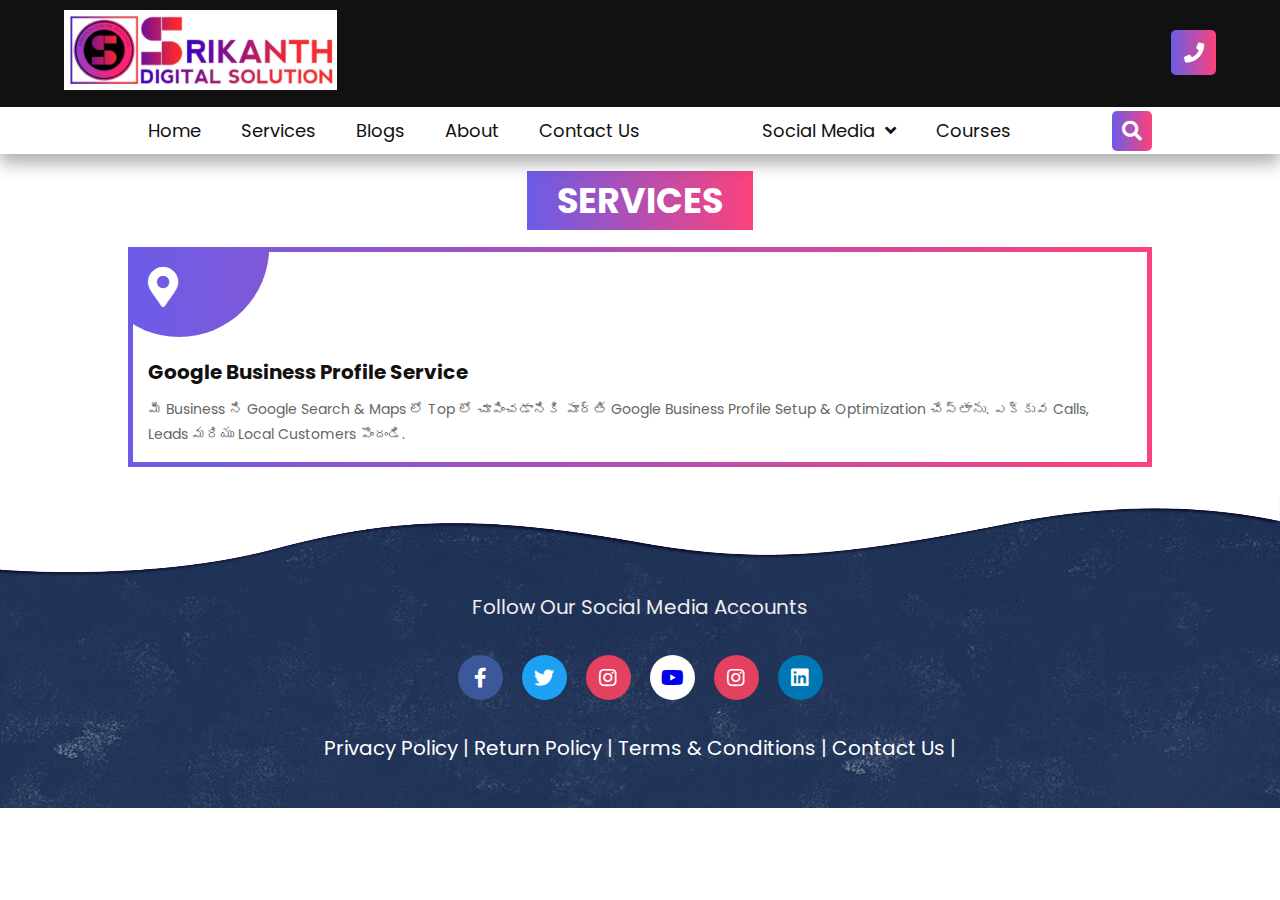
<file: services.html>
<!DOCTYPE html>
<html lang="en">

<head>

    <meta charset="UTF-8">
    <meta http-equiv="X-UA-Compatible" content="IE=edge">
    <meta name="viewport" content="width=device-width, initial-scale=1.0">

    <meta name="author" content="Kodam Srikanth">

    <meta name="keywords" content="Digital Marketing Courses, Online Marketing Training, Social Media Marketing Course, Facebook Ads Training, Google Ads Mastery,
     SEO Course Online, Affiliate Marketing Course, Email Marketing Training, Online Coaching Business, PPC Training, YouTube Marketing Course, Dropshipping Course, 
     AI Marketing Tools, Online Business Growth, Content Marketing Course, Digital Entrepreneurship" />

    <meta name="description" content="Learn digital marketing with our expert-led online courses! Master Facebook Ads, Google Ads, SEO, Affiliate Marketing, and more.
     Grow your online business with high-quality training and AI marketing tools. Enroll now and start your journey to success!" />

    <meta property="og:site_name" content="Srikanth Digital Solution">

    <meta property="og:url" content="https://www.srikanthdigitalsolution.com/">

    <meta property="og:type" content="website/courses">

    <meta property="og:title" content="Digital Marketing Courses by Srikanth Digital Solution">

    <meta property="og:description" content="Learn digital marketing with our expert-led online courses! Master Facebook Ads, Google Ads, SEO, Affiliate Marketing, and more.
    Grow your online business with high-quality training and AI marketing tools. Enroll now and start your journey to success!">

    <meta property="og:image" content="https://www.srikanthdigitalsolution.com/fevicon-logo.jpg">

    <link rel="icon" type="image/png" href="fevicon-logo.jpg" />

    <link rel="canonical" href="https://www.srikanthwatersolution.com/" />

    <title>Services - Srikanth Digital Solution</title>

    <link rel="stylesheet" href="css/swiper-bundle.min.css" />
    <!-- font awesome cdn link -->
    <link rel="stylesheet" href="https://cdnjs.cloudflare.com/ajax/libs/font-awesome/5.15.3/css/all.min.css">
    <!-- custom css file link -->
    <link rel="stylesheet" href="css/homepagecss.css" type="text/css" />

</head>

<body>


    <header class="header">

        <nav class="navbar nav-1">
            <section class="flex">
                <a href="#" class="logo"><img src="images/logo.jpg" alt=""></a>
                <div class="icons">
                    <div id="openFormButton1" class="fas fa-phone"></div>
                </div>
            </section>
        </nav>

        <nav class="navbar nav-2">
            <section class="flex">
                <div id="menu-btn" class="fas fa-bars"></div>
                <div class="menu">
                    <span id="menu-close-btn" onclick="toggleMenu()">&times;</span>
                    <ul>
                        <li><a href="#">Home</a></li>
                        <li><a href="#">services</a></li>
                        <li><a href="#">blogs</a></li>
                        <li><a href="#">about</a></li>
                        <li><a href="">contact us</a></li>
                    </ul>
                </div>

                </div>
                <ul>
                    <li><a href="#" id="openFormButton">Social Media<i class="fas fa-angle-down"></i></a></li>
                    <li>
                        <div class="location-container">
                            <span class="location-text"> Courses </span>
                        </div>
                    </li>
                </ul>
                <div class="search-btn" id="cart-btn">
                    <i class="fas fa-search"></i>
                </div>
            </section>
        </nav>
    </header>

<!-- header section ends -->

<!-- search-btn-container section starts here -->

    <section class="search-btn-container">
        <div class="products-container">
            <!-- <div class="search-form-container">
                <form action="">
                    <input type="text" name="" placeholder="search products here...." class="search-box" id="searchBox"
                        onkeyup="filterOptions()">
                </form>
            </div> -->
            <div class="box-container">
                <div class="box">
                    <div class="flex">
                        <a href="#" class="option-item"><span>Text to Ai Voice Video Creation Course</span></a>
                    </div>
                </div>

                <div class="box">
                    <div class="flex">
                        <a href="#" class="option-item"><span>Text to Ai Voice Video Creation Course</span></a>
                    </div>
                </div>

                <div class="box">
                    <div class="flex">
                        <a href="#" class="option-item"><span>Text to Ai Voice Video Creation Course</span></a>
                    </div>
                </div>

            </div>
        </div>
    </section>

<!-- search-btn-container section starts here -->    

<!-- image-popup section starts (This code is for VIDEO auto popup when website open after few seconds) -->

    <section class="popup" id="image-popup">
        <div class="box-container">
            <a href="images/bg-5.jpg">
                <div class="box1">
                    <div class="image-container">
                        <video width="640" height="360" id="video" autoplay muted controls>
                            <source src="images/v2.mp4" type="video/mp4">
                        </video>
                    </div>
                    <div class="content">
                        <div class="location">
                            <h3>Text to Ai Voice Video Creation Course</h3>
                            <p> Pre-recorded videos </p>
                            <p> Courses Videos automatically send to ur mail-id </p>
                        </div>
                        <!-- <div class="buttons"> -->
                        <a href="kangenworkshop.html" class="popup-btn">Get Started Now</a>
                        <!-- </div> -->
                    </div>
                </div>
            </a>
        </div>
        <button class="close-btn">&times;</button>
    </section>

<!-- video-popup section ends -->

<!-- social-popup section starts   -->

    <section class="social-popup" id="popup">
        <div class="box-container">
                <div class="box">
                    <div class="content">
                        <div class="location">
                            <h3>Contact Us</h3>
                        </div>
                        <a href="mailto:srikanthdigitalsolution@gmail.com" class="social-popup-btn">Email Us</a>
                        <!-- <a href="kangenworkshop.html" class="social-popup-btn"><i class="fab fa-instagram"></i>Domain Business Course - 49</a>
                        <a href="kangenworkshop.html" class="social-popup-btn"><i class="fab fa-youtube"></i>Follow me on Youtube</a>
                        <a href="kangenworkshop.html" class="social-popup-btn"><i class="fab fa-twitter"></i>Follow me on Twitter</a>
                        <a href="kangenworkshop.html" class="social-popup-btn"><i class="fab fa-whatsapp"></i>Touch me in Whatsapp</a> -->
                    </div>
                </div>
        </div>
        <button class="social-close-btn">&times;</button>
    </section>

<!-- social-popup section ends -->

<!-- linktree section starts  -->

<section class="services" id="services">

    <h1 class="heading">  <span>Services</span> </h1>


    <div class="box-container">

        <div class="box">
            <i class="fas fa-map-marker-alt"></i>
            <h3>Google Business Profile Service</h3>
            <p>మీ Business ని Google Search & Maps లో Top లో చూపించడానికి పూర్తి Google Business Profile setup & optimization చేస్తాను. ఎక్కువ calls, leads మరియు local customers పొందండి.</p>
        </div>

        <!-- <div class="box">
            <i class="fas fa-paint-brush"></i>
            <h3>graphic design</h3>
            <p>Lorem ipsum dolor sit amet consectetur adipisicing elit. Exercitationem quas delectus, laboriosam nulla dolore in.</p>
        </div>

        <div class="box">
            <i class="fas fa-mobile"></i>
            <h3>responsive design</h3>
            <p>Lorem ipsum dolor sit amet consectetur adipisicing elit. Exercitationem quas delectus, laboriosam nulla dolore in.</p>
        </div>

        <div class="box">
            <i class="fas fa-bullhorn"></i>
            <h3>digital marketing</h3>
            <p>Lorem ipsum dolor sit amet consectetur adipisicing elit. Exercitationem quas delectus, laboriosam nulla dolore in.</p>
        </div> -->

    </div>

</section>



<!-- linktree section ends -->

<!-- footer section starts  -->

    <section class="footer">
        <img src="images/top_wave.png" alt="">
        <h1 class="credit"> Follow Our Social Media Accounts </h1>
        <div class="share">
            <a href="https://www.facebook.com/srikanthdigitalsolution/" class="fab fa-facebook-f"></a>
            <a href="#" class="fab fa-twitter"></a>
            <a href="#" class="fab fa-instagram"></a>
            <a href="https://www.youtube.com/@Srikanthdigitalsolution" class="fab fa-youtube"></a>
            <a href="#" class="fab fa-instagram"></a>
            <a href="https://in.linkedin.com/in/srikanth-digital-solution-5598ab2a8" class="fab fa-linkedin"></a>
        </div>
        <h1 class="credit"> <a href="#privacy-policy" style="color: #fff;">Privacy Policy</a> |
            <a href="#return-policy" style="color: #fff;">Return Policy</a> |
            <a href="#terms-conditions" style="color: #fff;">Terms & Conditions</a> |
            <a href="#contact-us" style="color: #fff;">Contact Us</a> |</h1>
    </section>

<!-- footer section ends -->

    <script src="js/homepagejs.js"></script>

</body>

</html>
</file>
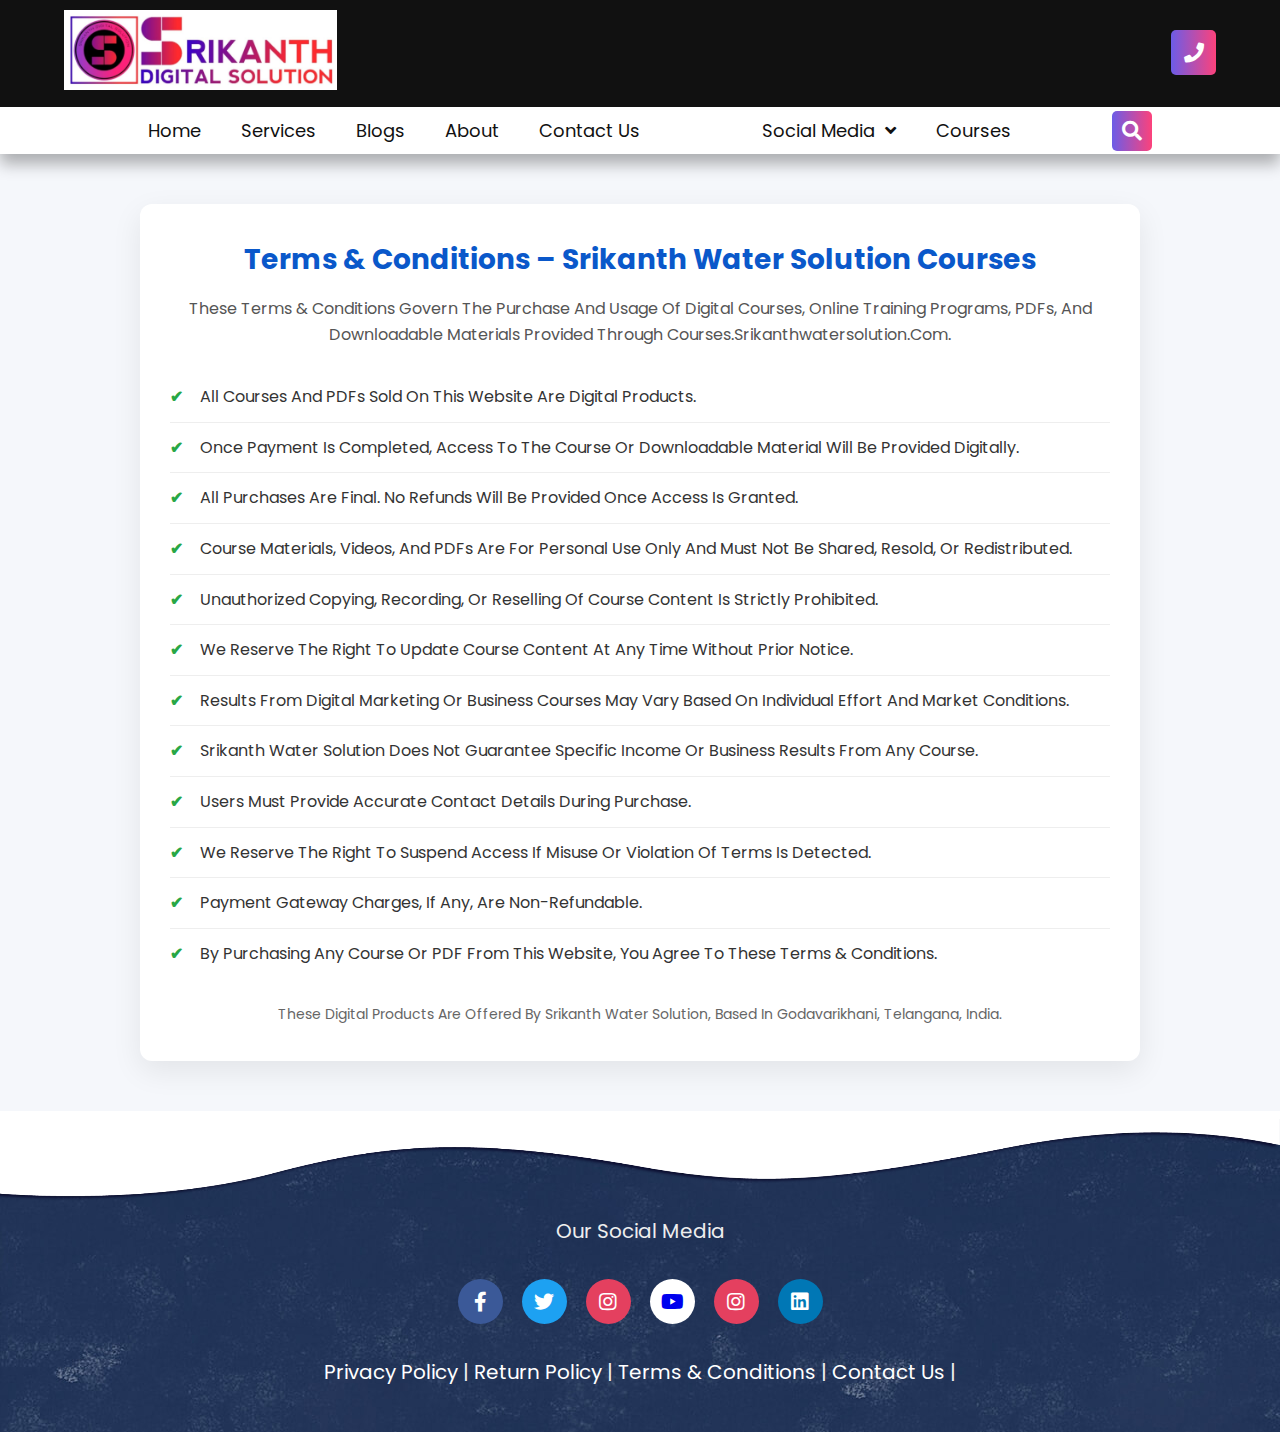
<file: terms-and-conditions.html>
<!DOCTYPE html>
<html lang="en">

<head>

    <meta charset="UTF-8">
    <meta http-equiv="X-UA-Compatible" content="IE=edge">
    <meta name="viewport" content="width=device-width, initial-scale=1.0">

    <meta name="author" content="Kodam Srikanth">

    <meta name="keywords" content="Digital Marketing Courses, Online Marketing Training, Social Media Marketing Course, Facebook Ads Training, Google Ads Mastery,
     SEO Course Online, Affiliate Marketing Course, Email Marketing Training, Online Coaching Business, PPC Training, YouTube Marketing Course, Dropshipping Course, 
     AI Marketing Tools, Online Business Growth, Content Marketing Course, Digital Entrepreneurship" />

    <meta name="description" content="Learn digital marketing with our expert-led online courses! Master Facebook Ads, Google Ads, SEO, Affiliate Marketing, and more.
     Grow your online business with high-quality training and AI marketing tools. Enroll now and start your journey to success!" />

    <meta property="og:site_name" content="Srikanth Digital Solution">

    <meta property="og:url" content="https://www.srikanthdigitalsolution.com/">

    <meta property="og:type" content="website/courses">

    <meta property="og:title" content="Digital Marketing Courses by Srikanth Digital Solution">

    <meta property="og:description" content="Learn digital marketing with our expert-led online courses! Master Facebook Ads, Google Ads, SEO, Affiliate Marketing, and more.
    Grow your online business with high-quality training and AI marketing tools. Enroll now and start your journey to success!">

    <meta property="og:image" content="https://www.srikanthdigitalsolution.com/fevicon-logo.jpg">

    <link rel="icon" type="image/png" href="fevicon-logo.jpg" />

    <link rel="canonical" href="https://www.srikanthwatersolution.com/" />

    <title>RO Water Purifiers Service and Sales - Srikanth Water Solution</title>

    <link rel="stylesheet" href="css/swiper-bundle.min.css" />
    <!-- font awesome cdn link -->
    <link rel="stylesheet" href="https://cdnjs.cloudflare.com/ajax/libs/font-awesome/5.15.3/css/all.min.css">
    <!-- custom css file link -->
    <link rel="stylesheet" href="css/homepagecss.css" type="text/css" />
    <style>

        .btn123{
  display: block;
  margin-top: 1rem;
  padding: 1rem 3rem;
  background: rgb(5, 5, 32);
  color: #fff;
  font-size: 2rem;
  text-align: center;
  border-radius: .5rem;

  box-shadow: 0 0 10px rgba(0, 255, 0, 0);
  border: 3px solid rgba(0, 255, 0, 0);
}

/* .btn:hover {
  animation: glow-11 1s infinite;
  border-color: rgba(0, 255, 0, 1);
} */

/* @keyframes glow-11 {
  0% {
    box-shadow: 0 0 10px rgba(0, 255, 0, 0);
  }
  50% {
    box-shadow: 0 0 20px rgba(0, 255, 0, 1), 0 0 30px rgba(0, 255, 0, 1);
  }
  100% {
    box-shadow: 0 0 10px rgba(0, 255, 0, 0);
  }
} */
        
  .heading-courses {
    text-align: center;
    padding-bottom: 2rem;
    font-size: 2rem;
  }
  
  .heading-courses span{
    background: rgba(0, 255, 0, 1);
    color:var(--black);
    padding:.5rem 3rem;
    text-transform: uppercase;
  }

.courses {
    padding: 2rem 9%;
    /* background-color: #111; */
}

.courses .box-container{
    display: grid;
    grid-template-columns: repeat(auto-fit, minmax(35rem, 1fr));
    gap:1.5rem;

}

.courses .box-container .box{
    overflow: hidden;
    border-radius: .5rem;
    box-shadow: var(--box-shadow);
    background:#fff;
    width: 40rem;
}

/* .courses .box-container .box:hover{
border: 0.5rem solid yellowgreen;
border-color: rgba(0, 255, 0, 1);
animation: glow-11 0.8s infinite;
} */

.courses .box-container .box img{
    height: 22rem;
    width:100%;
    object-fit: cover;
}

.courses .box-container .box .content{
    padding:2rem;
    padding-top: 0rem;
}

.courses .box-container .box .content .icons{
    display: flex;
    align-items: center;
    justify-content: space-between;
    padding: 1rem;
    border-bottom: var(--border);
}

.courses .box-container .box .content .icons a{
    color:var(--light-color);
    font-size: 1.5rem;
}

.courses .box-container .box .content .icons a:hover{
    color:var(--black);
}

.courses .box-container .box .content .icons a i{
    color:var(--orange);
    padding-right: .5rem;
}

.courses .box-container .box .content h3{
    line-height: 1.2;
    color: #111;
    font-size: 2.5rem;
    padding:.5rem 0;
}

.courses .box-container .box .content p{
    line-height: 1.8;
    color: #111;
    font-size: 1.5rem;
    padding:.5rem 0;
}

/* courses section starts here */







        /* Terms & Conditions Section */

.terms-conditions {
  padding: 50px 20px;
  background: #f5f7fb;
}

.terms-container {
  max-width: 1000px;
  margin: 0 auto;
}

.terms-card {
  background: #ffffff;
  padding: 35px 30px;
  border-radius: 12px;
  box-shadow: 0 10px 30px rgba(0, 0, 0, 0.08);
}

.terms-heading {
  font-size: 28px;
  color: #0a58ca;
  margin-bottom: 15px;
  text-align: center;
}

.terms-intro {
  font-size: 16px;
  color: #555;
  text-align: center;
  margin-bottom: 25px;
  line-height: 1.6;
}

.terms-list {
  list-style: none;
  padding: 0;
  margin: 0;
}

.terms-list li {
  font-size: 16px;
  color: #333;
  padding: 12px 0;
  padding-left: 30px;
  position: relative;
  border-bottom: 1px solid #eee;
  line-height: 1.6;
}

.terms-list li:last-child {
  border-bottom: none;
}

.terms-list li::before {
  content: "✔";
  position: absolute;
  left: 0;
  top: 12px;
  color: #28a745;
  font-weight: bold;
}

.terms-location {
  margin-top: 25px;
  font-size: 14px;
  color: #666;
  text-align: center;
  line-height: 1.6;
}

/* Mobile Responsive */

@media (max-width: 768px) {
  .terms-card {
    padding: 25px 20px;
  }

  .terms-heading {
    font-size: 24px;
  }

  .terms-list li {
    font-size: 15px;
  }
}



    </style>

</head>

<body>


    <header class="header">

        <nav class="navbar nav-1">
            <section class="flex">
                <a href="#" class="logo"><img src="images/logo.jpg" alt=""></a>
                <div class="icons">
                    <div id="openFormButton1" class="fas fa-phone"></div>
                </div>
            </section>
        </nav>

        <nav class="navbar nav-2">
            <section class="flex">
                <div id="menu-btn" class="fas fa-bars"></div>
                <div class="menu">
                    <span id="menu-close-btn" onclick="toggleMenu()">&times;</span>
                    <ul>
                        <li><a href="#">Home</a></li>
                        <li><a href="#">services</a></li>
                        <li><a href="#">blogs</a></li>
                        <li><a href="#">about</a></li>
                        <li><a href="">contact us</a></li>
                    </ul>
                </div>

                </div>
                <ul>
                    <li><a href="#" id="openFormButton">Social Media<i class="fas fa-angle-down"></i></a></li>
                    <li>
                        <div class="location-container">
                            <span class="location-text"> Courses </span>
                        </div>
                    </li>
                </ul>
                <div class="search-btn" id="cart-btn">
                    <i class="fas fa-search"></i>
                </div>
            </section>
        </nav>
    </header>

<!-- header section ends -->

<!-- search-btn-container section starts here -->

    <section class="search-btn-container">
        <div class="products-container">
            <!-- <div class="search-form-container">
                <form action="">
                    <input type="text" name="" placeholder="search products here...." class="search-box" id="searchBox"
                        onkeyup="filterOptions()">
                </form>
            </div> -->
            <div class="box-container">
                <div class="box">
                    <div class="flex">
                        <a href="#" class="option-item"><span>Text to Ai Voice Video Creation Course</span></a>
                    </div>
                </div>

                <div class="box">
                    <div class="flex">
                        <a href="#" class="option-item"><span>Text to Ai Voice Video Creation Course</span></a>
                    </div>
                </div>

                <div class="box">
                    <div class="flex">
                        <a href="#" class="option-item"><span>Text to Ai Voice Video Creation Course</span></a>
                    </div>
                </div>

            </div>
        </div>
    </section>

<!-- search-btn-container section starts here -->    

<!-- image-popup section starts (This code is for VIDEO auto popup when website open after few seconds) -->

    <!-- <section class="popup" id="image-popup">
        <div class="box-container">
            <a href="images/bg-5.jpg">
                <div class="box1">
                    <div class="image-container">
                        <video width="640" height="360" id="video" autoplay muted controls>
                            <source src="images/v2.mp4" type="video/mp4">
                        </video>
                    </div>
                    <div class="content">
                        <div class="location">
                            <h3>Text to Ai Voice Video Creation Course</h3>
                            <p> Pre-recorded videos </p>
                            <p> Courses Videos automatically send to ur mail-id </p>
                        </div>

                        <a href="kangenworkshop.html" class="popup-btn">Get Started Now</a>
                    
                    </div>
                </div>
            </a>
        </div>
        <button class="close-btn">&times;</button>
    </section> -->

<!-- video-popup section ends -->

<!-- social-popup section starts   -->

    <section class="social-popup" id="popup">
        <div class="box-container">
                <div class="box">
                    <div class="content">
                        <div class="location">
                            <h3>Contact Us</h3>
                        </div>
                        <a href="mailto:srikanthdigitalsolution@gmail.com" class="social-popup-btn">Email Us</a>
                        <!-- <a href="kangenworkshop.html" class="social-popup-btn"><i class="fab fa-instagram"></i>Domain Business Course - 49</a>
                        <a href="kangenworkshop.html" class="social-popup-btn"><i class="fab fa-youtube"></i>Follow me on Youtube</a>
                        <a href="kangenworkshop.html" class="social-popup-btn"><i class="fab fa-twitter"></i>Follow me on Twitter</a>
                        <a href="kangenworkshop.html" class="social-popup-btn"><i class="fab fa-whatsapp"></i>Touch me in Whatsapp</a> -->
                    </div>
                </div>
        </div>
        <button class="social-close-btn">&times;</button>
    </section>

<!-- social-popup section ends -->

<!-- Terms & Conditions for Courses Website -->

<section class="terms-conditions">

  <div class="terms-container">

    <div class="terms-card">

      <h1 class="terms-heading">
        Terms & Conditions – Srikanth Water Solution Courses
      </h1>

      <p class="terms-intro">
        These Terms & Conditions govern the purchase and usage of digital courses,
        online training programs, PDFs, and downloadable materials provided through
        courses.srikanthwatersolution.com.
      </p>

      <ul class="terms-list">

        <li>All courses and PDFs sold on this website are digital products.</li>

        <li>Once payment is completed, access to the course or downloadable material will be provided digitally.</li>

        <li>All purchases are final. No refunds will be provided once access is granted.</li>

        <li>Course materials, videos, and PDFs are for personal use only and must not be shared, resold, or redistributed.</li>

        <li>Unauthorized copying, recording, or reselling of course content is strictly prohibited.</li>

        <li>We reserve the right to update course content at any time without prior notice.</li>

        <li>Results from digital marketing or business courses may vary based on individual effort and market conditions.</li>

        <li>Srikanth Water Solution does not guarantee specific income or business results from any course.</li>

        <li>Users must provide accurate contact details during purchase.</li>

        <li>We reserve the right to suspend access if misuse or violation of terms is detected.</li>

        <li>Payment gateway charges, if any, are non-refundable.</li>

        <li>By purchasing any course or PDF from this website, you agree to these Terms & Conditions.</li>

      </ul>

      <p class="terms-location">
        These digital products are offered by Srikanth Water Solution,
        based in Godavarikhani, Telangana, India.
      </p>

    </div>

  </div>

</section>


<!-- footer section starts  -->

    <section class="footer">
        <img src="images/top_wave.png" alt="">
        <h1 class="credit"> Our Social Media </h1>
        <div class="share">
            <a href="https://www.facebook.com/srikanthdigitalsolution/" class="fab fa-facebook-f"></a>
            <a href="#" class="fab fa-twitter"></a>
            <a href="#" class="fab fa-instagram"></a>
            <a href="https://www.youtube.com/@Srikanthdigitalsolution" class="fab fa-youtube"></a>
            <a href="#" class="fab fa-instagram"></a>
            <a href="https://in.linkedin.com/in/srikanth-digital-solution-5598ab2a8" class="fab fa-linkedin"></a>
        </div>
        <h1 class="credit"> <a href="#privacy-policy" style="color: #fff;">Privacy Policy</a> |
            <a href="#return-policy" style="color: #fff;">Return Policy</a> |
            <a href="#terms-conditions" style="color: #fff;">Terms & Conditions</a> |
            <a href="#contact-us" style="color: #fff;">Contact Us</a> |</h1>
    </section>

<!-- footer section ends -->

    <script src="js/homepagejs.js"></script>

</body>

</html>
</file>
<file: css/homepagecss.css>
@import url('https://fonts.googleapis.com/css2?family=Poppins:wght@100;300;400;500;600&display=swap');

:root{
  --light-Gray:#eee;
  --black: blue; 
  --white:#fff;
  --border:.2rem solid var(--black);
  --box-shadow:0 1rem 1.5rem rgba(0,0,0,.3);
  --main-color:blue;
  --primary-bg-color:#fff;
  --secondary-bg-color:#eee;
  --primary-text-color:#222;
  --border:.1rem solid #1100ff;


--yellow:#f5bf23;
--black:#111;
--white:#fff;
--light-color:#666;
--light-bg:#eee;


--main-color: #4C84FF;
--primary-bg-color: #fff;
--secondary-bg-color: #eee;
--primary-text-color: #222;
--secondary-text-color: #666;

--border: 0.5rem solid #4C84FF;  
--border-top-left-radius: 0rem;
--border-top-right-radius: 3rem;
--border-bottom-left-radius: 3rem;
--border-bottom-right-radius: 0rem;
}



*{
   font-family: 'Poppins', sans-serif;
   margin:0; padding:0;
   box-sizing: border-box;
   text-transform: capitalize;
   outline: none; border:none;
   text-decoration: none;
   transition:all .3s cubic-bezier(.38,1.15,.7,1.12);

}

*::selection{
   background-color: var(--main-color);
   color: var(--white);
}

html{
   font-size: 62.5%;
   overflow-x: hidden;
   scroll-behavior: smooth;
   scroll-padding-top: 5rem;
}

body{
   background: var(#fff);
}

section{
   padding:2rem 10%;
}

/* header section starts */

.header {
  position: fixed;
  position: relative;
  top: 0;
  left: 0;
  right: 0;
  z-index: 2000;
  box-shadow: 0 1rem 1.5rem rgba(0, 0, 0, .3);
}

.header .navbar.nav-1 .flex {
  padding: 1rem 5%;
  background-color: #111;
}

.header .navbar.nav-2 .flex {
  padding-top: 0;
  padding-bottom: 0;
}

.header .navbar.nav-1 {
  border-bottom: 2px solid #111;
}

.header .navbar.nav-2 {
  background-color: #fff;
}

.header .navbar .flex {
  display: flex;
  align-items: center;
  justify-content: space-between;
}

header .logo img {
  height: 8rem;
}

.header .navbar .flex ul {
  list-style: none;
}

.header .navbar .flex ul li {
  float: left;
  position: relative;
}

.header .navbar .flex .icons div {
  height: 4.5rem;
  width: 4.5rem;
  line-height: 4.5rem;
  font-size: 2rem;
  background: linear-gradient(90deg, #6c5ce7, #FC427B);
  color: white;
  border-radius: .5rem;
  margin-left: .3rem;
  cursor: pointer;
  text-align: center;
}

.header .navbar .flex ul li a {
  display: inline-block;
  padding: 1rem 2rem;
  font-size: 1.8rem;
  color: #111;
  background-color: #fff;
}

.header .navbar .flex ul li a:hover {
  background: linear-gradient(90deg, #6c5ce7, #FC427B);
  color: #fff;
}

.header .navbar .flex ul li .location-container {
  display: inline-block;
  padding: 1rem 2rem;
  font-size: 1.6rem;
  color: var(--black);
  background-color: var(--white);
}

.header .navbar .flex ul li .location-container:hover {
  background: linear-gradient(90deg, #6c5ce7, #FC427B);
  color: #fff;
}

.header .navbar .flex ul li .location-container .location-text{
  font-size: 1.8rem;
}

.header .navbar .flex .search-btn {
  font-size: 2rem;
  color: var(--black);
  background-color: var(--white);
  cursor: pointer;
  height: 4rem;
  width: 4rem;
  line-height: 4rem;
  border-radius: .5rem;
  background: linear-gradient(90deg, #6c5ce7, #FC427B);
  color: #fff;
  text-align: center;
}

.header .navbar .flex ul li a i {
  margin-left: 1rem;
}

.header .navbar .flex ul li ul {
  position: absolute;
  width: 17rem;
  left: 0;
}

.header .navbar .flex ul li ul li {
  width: 100%;
  box-shadow: var(--box-shadow);
}

.header .navbar .flex ul li ul li a {
  display: none;
}

.header .navbar .flex ul li:hover ul li a {
  display: block;
}

#menu-btn {
  font-size: 2.5rem;
  color: var(--black);
  display: none;
  background: linear-gradient(90deg, #6c5ce7, #FC427B);
  cursor: pointer;
  height: 4rem;
  width: 4rem;
  line-height: 4rem;
  border-radius: .5rem;
  color: #fff;
  text-align: center;
}

.menu-close-btn {
  position: absolute;
  top: 0rem;
  right: 0rem;
  cursor: pointer;
  background: linear-gradient(90deg, #6c5ce7, #FC427B);
  font-size: 3.5rem;
  height: 4.5rem;
  width: 4.5rem;
  line-height: 4.5rem;
  text-align: center;
  color: #fff;
  z-index: 1001;
}

#search-box {
  font-size: 2.5rem;
  color: var(--black);
}

#menu-close-btn {
  display: none;
}

/* header section ends */

/* .search-btn-container starts here */

.search-btn-container {
  position: fixed;
  left: 0;
  right: 0;
  z-index: 1000;
  height: calc(100vh - 8.5rem);
  background-color: #fff;
  overflow-y: scroll;
  display: none; 
}

.search-btn-container.active {
  display: block;
}

.search-btn-container::-webkit-scrollbar {
  width: 1rem;
}

.search-btn-container::-webkit-scrollbar-track {
  background: #fff;
}

.search-btn-container::-webkit-scrollbar-thumb {
  background: #130f40;
  border-radius: 5rem;
}

/* .search-btn-container .search-form-container form {
  border-bottom: 0.2rem solid #130f40;
  width: 100%;
  display: -webkit-box;
  display: -ms-flexbox;
  display: flex;
  -webkit-box-align: center;
      -ms-flex-align: center;
          align-items: center;
}

.search-btn-container .search-form-container form input {
  height: 100%;
  width: 100%;
  font-size: 1.7rem;
  color: #130f40;
  text-transform: none;
  padding-right: 1rem;
} */

.search-btn-container .search-form-container form label {
  font-size: 3rem;
  cursor: pointer;
  color: #130f40;
}

.search-btn-container .search-form-container form label:hover {
  color: #27ae60;
}

.search-btn-container .products-container {
  -webkit-animation: fadeUp .4s linear;
          animation: fadeUp .4s linear;
}

.search-btn-container .products-container .box-container {
  display: -ms-grid;
  display: grid;
  -ms-grid-columns: (minmax(30rem, 1fr))[auto-fit];
      grid-template-columns: repeat(auto-fit, minmax(30rem, 1fr));
  gap: 1.5rem;
  padding: 0.5rem;
}

.search-btn-container .products-container .box-container .box{
  border-radius: .5rem;
}

.search-btn-container .products-container .box-container .box .flex{
  display: flex;
  flex-wrap: wrap;
  gap: 1.5rem;
  animation: fadeUp .4s linear;
}

.search-btn-container .products-container .box-container .box .flex a{
  background-color: var(--light-bg);
  border-radius: .5rem;
  padding: 0.4rem 1.5rem;
  font-size: 1.5rem;
}

.search-btn-container .products-container .box-container .box .flex a span{
  color:var(--light-color);
}

.search-btn-container .products-container .box-container .box .flex a:hover{
  background-color: var(--main-color);
}

.search-btn-container .products-container .box-container .box .flex a:hover span{
  color:var(--white);
}


@-webkit-keyframes fadeUp {
  0% {
    -webkit-transform: translateY(5rem);
            transform: translateY(5rem);
    opacity: 0;
  }
}

@keyframes fadeUp {
  0% {
    -webkit-transform: translateY(5rem);
            transform: translateY(5rem);
    opacity: 0;
  }
}

/* .search-btn-container end  here */

/*  social popup box  section starts (This code for when we click on social meidia button in header section. then this box will open in popup effect) starts here */

#popup {
  position: fixed;
  top: 0;
  left: 0;
  width: 100%;
  height: 100%;
  background-color: rgba(0, 0, 0, 0.8);
  display: flex;
  justify-content: center;
  align-items: center;
  z-index: 9999;
  opacity: 0;
  pointer-events: none;
  transition: opacity 0.3s ease-in-out;
}

#popup.visible {
  opacity: 1;
  pointer-events: auto;
}

.social-popup {
padding: 2rem 2%;
 display: flex;
 align-items: center;
 justify-content: center;
 flex-wrap: wrap;
}

.social-popup .box-container{
  display: flex;
  flex-wrap: wrap;
}

.social-popup .box-container .box{
  border-image: linear-gradient(90deg, #6c5ce7, #FC427B);
  border-image-slice: 5;
  border-image-width: 5px;
  border-radius: .5rem;
  box-shadow: 0 .5rem 1rem rgba(0,0,0,.1);
  background: #fff;
  overflow: hidden;
}

.social-popup .box-container .box .content{
  padding:1.5rem;
}

.social-popup .box-container .box .content i{
  color: var(--main-color);
  margin-right: 1rem;
}

.social-popup .box-container .box .content i:hover{
  background: linear-gradient(90deg, #6c5ce7, #FC427B);
  color: #fff;
}
.social-popup .box-container .box .content .location{
  padding:0.5rem 0;
  text-align: center;
}

.social-popup .box-container .box .content .location h3{
  font-size: 2rem;
  color:#111;
  font-weight: 900;
  font-family: var(--font-family-Nunito);
}

.social-popup .box-container .box .content .location p{
  font-size: 1.5rem;
  color:#666;
  line-height: 1.2;
  font-weight: 900;
  font-family: var(--font-family-Nunito);
}

.social-popup .box-container .box .content .buttons{
  display: flex;
  gap:1rem;
}

.social-popup .box-container .box .content .buttons .featured-btn{
  flex:1;
  font-size: 1.5rem;
}

.social-popup-btn {
  display: block;
  margin: 1rem 1rem;
  padding: 1.5rem 3rem;
  background: #fff;
  color:var(--black);
  font-size: 2rem;
  text-align: center;
  border-image: linear-gradient(90deg, #6c5ce7, #FC427B);
  border-image-slice: 5;
  border-image-width: 5px;
}

.social-popup-btn:hover{
  background: linear-gradient(90deg, #6c5ce7, #FC427B);
  color: #fff;
}


#popup .social-close-btn {
  position: absolute;
  top: 10px;
  right: 10px;
  height: 5rem;
  width: 5rem;
  line-height: 5rem;
  border-radius: .5rem;
  background: linear-gradient(90deg, #6c5ce7, #FC427B);
  color: #fff;
  font-size: 4rem;
  text-align: center;
}

/*  social-poup ends here */

/*  image-popup section starts here */

#image-popup {
  position: fixed;
  top: 0;
  left: 0;
  width: 100%;
  height: 100%;
  background-color: rgba(0, 0, 0, 0.8);
  display: none;
  justify-content: center;
  align-items: center;
  z-index: 9999;
}

.popup {
  padding: 2rem 2%;
  display: flex;
  align-items: center;
  justify-content: center;
  flex-wrap: wrap;
}

.popup .box-container{
  display: flex;
  flex-wrap: wrap;
}

.popup .box-container .box1{
  border-radius: .5rem;
  box-shadow: 0 .5rem 1rem rgba(0,0,0,.1);
  background: #fff;
  overflow: hidden;
}

.popup .box-container .box1 .image-container{
  overflow:hidden;
  position: relative;
  width: 100%;
  height: 45rem;
}

.popup .box-container .box1 .image-container video{
  width: 100%;
  height: 100%;
  object-fit: cover;
}

.popup .box-container .box1 .image-container .icons a:hover{
  background:var(--red);
}

.popup .box-container .box1 .content{
  padding:1.5rem;
}

.popup .box-container .box1 .content .location{
  padding:0.5rem 0;
  text-align: center;
}

.popup .box-container .box1 .content .location h3{
  font-size: 2rem;
  color:#333;
  font-weight: 900;
  font-family: var(--font-family-Nunito);
}

.popup .box-container .box1 .content .location p{
  font-size: 1.5rem;
  color:#666;
  line-height: 1.2;
  font-weight: 900;
  font-family: var(--font-family-Nunito);
}

.popup .box-container .box1 .content .buttons{
  display: flex;
  gap:1rem;
}

.popup .box-container .box1 .content .buttons .featured-btn{
  flex:1;
  font-size: 1.5rem;
}

.popup-btn{
  display: block;
  margin: 0.5rem 1rem;
  border-image: linear-gradient(90deg, #6c5ce7, #FC427B);
  border-image-slice: 5;
  border-image-width: 5px;
  background: #fff;
  padding:1.5rem 3rem;
  font-size: 2rem;
  font-weight: 900;
  text-align: center;
  cursor: pointer;
  color: #222;
  text-transform: uppercase;
}

.popup-btn:hover{
  background: linear-gradient(90deg, #6c5ce7, #FC427B);
  color: #fff;
}

#image-popup .close-btn {
  position: absolute;
  top: 10px;
  right: 10px;
  height: 5rem;
  width: 5rem;
  line-height: 5rem;
  border-radius: .5rem;
  background: linear-gradient(90deg, #6c5ce7, #FC427B);
  color: #fff;
  font-size: 4rem;
  text-align: center;
}

/*  image-poup starts here */

/* link-tree sectionstarts here */

/* link-tree sectionstarts here */


/* about section starts here */

.heading-about {
  text-align: center;
  padding-bottom: 2rem;
  font-size: 3.5rem;
  color:var(--white);
}

.heading-about span{
  background: linear-gradient(90deg, #6c5ce7, #FC427B);
  color:#fff;
  padding:.5rem 3rem;
  text-transform: uppercase;
}

.about .row {
    display: -webkit-box;
    display: -ms-flexbox;
    display: flex;
    -webkit-box-align: center;
        -ms-flex-align: center;
            align-items: center;
    -ms-flex-wrap: wrap;
        flex-wrap: wrap;
    gap: 3rem;
  }
  
  .about .row .video {
    -webkit-box-flex: 1;
        -ms-flex: 1 1 41rem;
            flex: 1 1 41rem;
  }
  
  .about .row .video img {
    width: 100%;
    height: 35rem;
  }
  
  .about .row .content {
    -webkit-box-flex: 1;
        -ms-flex: 1 1 41rem;
            flex: 1 1 41rem;
  }
  
  .about .row .content h3 {
    font-size: 3.5vw;
    color: var(--black);
    text-transform: uppercase;
  }
  
  .about .row .content p {
    font-size: 1.5rem;
    color: var(--light-color);
    line-height: 1.5;
    padding: 1rem 0;
  }
  
  .about .box-container {
    margin-top: 3rem;
    display: -ms-grid;
    display: grid;
    -ms-grid-columns: (minmax(16rem, 1fr))[auto-fit];
        grid-template-columns: repeat(auto-fit, minmax(16rem, 1fr));
    gap: 2rem;
    -webkit-box-align: end;
        -ms-flex-align: end;
            align-items: flex-end;
  }
  
  .about .box-container .box {
    text-align: center;
    background: #111;
    padding: 2rem 2rem;
    border-radius: 1rem;
  }
  
  .about .box-container .box h3 {
    font-size: 5rem;
    color: #fff;
    text-transform: uppercase;
  }
  
  .about .box-container .box p {
    font-size: 1.5rem;
    color: #fff;
  }

  .btn3{
    display: block;
    margin-top: 1rem;
    padding: 1rem 3rem;
    background: rgb(5, 5, 32);
    color: #fff;
    font-size: 2rem;
    text-align: center;
    border-radius: .5rem;
  
    box-shadow: 0 0 10px rgba(0, 255, 0, 0);
    border: 3px solid rgba(0, 255, 0, 0);
  }
  
  .btn3:hover {
    animation: glow-11 1s infinite;
    border-color: rgba(0, 255, 0, 1);
  }
  /* about section ends here */

  
/* blogs section starts here */
.heading-about {
  text-align: center;
  padding-bottom: 2rem;
  font-size: 3.5rem;
  color:var(--white);
}

.heading-about span{
  background: linear-gradient(90deg, #6c5ce7, #FC427B);
  color:#fff;
  padding:.5rem 3rem;
  text-transform: uppercase;
}

.blogs .box-container{
  display: grid;
  grid-template-columns: repeat(auto-fit, minmax(30rem, 1fr));
  gap:2rem;
}

.blogs .box-container .box{
  /* border:var(--border); */
  box-shadow: var(--box-shadow);
  border-radius: .5rem;
  padding: 2rem;
  border-image: linear-gradient(90deg, #6c5ce7, #FC427B);
  border-image-slice: 5;
  border-image-width: 5px;
}

.blogs .box-container .box .image{
  height: 20rem;
  overflow:hidden;
  border-radius: .5rem;
}

.blogs .box-container .box .image img{
  height: 100%;
  width: 100%;
  object-fit: cover;
}

.blogs .box-container .box .content{
  padding-top: 1rem;
}

.blogs .box-container .box .content .icon{
  padding: 1rem 0;
  display: flex;
  align-items: center;
  justify-content: space-between;
}

.blogs .box-container .box .content .icon a{
  font-size: 1.4rem;
  color: var(--light-color);
}

.blogs .box-container .box .content .icon a:hover{
  color:var(--green);
}

.blogs .box-container .box .content .icon a i{
  padding-right: .5rem;
  color: var(--green);
}

.blogs .box-container .box .content h3{
  color:var(--black);
  font-size: 3rem;
}

.blogs .box-container .box .content p{
  color:var(--light-color);
  font-size: 1.5rem;
  line-height: 1.8;
  padding:1rem 0;
}

.btn4{
  display: block;
  margin-top: 1rem;
  padding: 1rem 3rem;
  background: linear-gradient(90deg, #6c5ce7, #FC427B);
  color: #fff;
  font-size: 2rem;
  text-align: center;
  border-radius: .5rem;

  box-shadow: 0 0 10px rgba(0, 255, 0, 0);
  border: 3px solid rgba(0, 255, 0, 0);
}

.btn4:hover {
  animation: glow-11 1s infinite;
  border-color: rgba(0, 255, 0, 1);
}

/* blogs section starts here */

/* courses section starts here */

.home{

  /* background-position: center;
  background-attachment: fixed; */
  display: flex;
  align-items: center;
  justify-content: center;

  /* background-color: black; */
}

.home form .buttons-container{
  display: flex;
  gap: 1.5rem;
}

.home form .buttons-container .btn{
  flex:1;
}

.btn2{
  /* margin-top: 1rem; */
  display: inline-block;
  padding:.8rem 3.5rem;
  border-radius: .5rem;
  font-size: 1.7rem;
  color: #fff;
  background: linear-gradient(90deg, #6c5ce7, #FC427B);
  cursor: pointer;
  text-align: center;
  font-weight: 600;
}

.btn2:hover{
  background: blue;
  color:#fff;
}

.heading-about {
  text-align: center;
  padding-bottom: 2rem;
  font-size: 3.5rem;
  color:var(--white);
}

.heading-about span{
  background: linear-gradient(90deg, #6c5ce7, #FC427B);
  color:#fff;
  padding:.5rem 3rem;
  text-transform: uppercase;
}

.courses {
  padding: 0rem 9%;
}

.courses .box-container{
  display: grid;
  grid-template-columns: repeat(auto-fit, minmax(35rem, 1fr));
  gap:1.5rem;

}

.courses .box-container .box{
  overflow: hidden;
  border-radius: .5rem;
  box-shadow: var(--box-shadow);
  background:#fff;
}

.courses .box-container .box img{
  height: 22rem;
  width:100%;
  object-fit: cover;
}

.courses .box-container .box .content{
  padding:2rem;
  padding-top: 0rem;
}

.courses .box-container .box .content .icons{
  display: flex;
  align-items: center;
  justify-content: space-between;
  padding: 1rem;
  border-bottom: var(--border);
}

.courses .box-container .box .content .icons a{
  color:var(--light-color);
  font-size: 1.5rem;
}

.courses .box-container .box .content .icons a:hover{
  color:var(--black);
}

.courses .box-container .box .content .icons a i{
  color:var(--orange);
  padding-right: .5rem;
}

.courses .box-container .box .content h3{
  line-height: 1.2;
  color: #111;
  font-size: 2.5rem;
  padding:.5rem 0;
}

.courses .box-container .box .content p{
  line-height: 1.8;
  color: #111;
  font-size: 1.5rem;
  padding:.5rem 0;
}

.btn1{
  display: block;
  margin-top: 1rem;
  padding: 1rem 3rem;
  background: rgb(5, 5, 32);
  color: #fff;
  font-size: 2rem;
  text-align: center;
  border-radius: .5rem;

  box-shadow: 0 0 10px rgba(0, 255, 0, 0);
  border: 3px solid rgba(0, 255, 0, 0);
}

.btn1:hover {
  animation: glow-11 1s infinite;
  border-color: rgba(0, 255, 0, 1);
}

@keyframes glow-11 {
  0% {
    box-shadow: 0 0 10px rgba(0, 255, 0, 0);
  }
  50% {
    box-shadow: 0 0 20px rgba(0, 255, 0, 1), 0 0 30px rgba(0, 255, 0, 1);
  }
  100% {
    box-shadow: 0 0 10px rgba(0, 255, 0, 0);
  }
}
/* courses section starts here */



.link-tree {
  display: flex;
  justify-content: center;
  align-items: center;
}

.link-tree .box-container {
  flex-wrap: wrap;
  width: 45rem;
}

.link-tree .box-container .box {
  text-align: center;
  border: 3px solid #111;
  -webkit-box-shadow: 0 0.5rem 1rem rgba(0, 0, 0, 0.1);
  box-shadow: 0 0.5rem 1rem rgba(0, 0, 0, 0.1);
  border-image: linear-gradient(90deg, #6c5ce7, #FC427B);
  border-image-slice: 5;
  border-image-width: 5px;
}

.link-tree .box-container .box .image {
  /* height: 25rem; */
  overflow: hidden;
  padding: 2rem;
  padding-bottom: 0;
  border-radius: .5rem;
}

.link-tree .box-container .box .image img {
  height: 50%;
  width: 60%;
  -o-object-fit: cover;
  object-fit: cover;
  border-radius: 50%;
  /* border: var(--border); */
}

.link-tree-btn {
  /* margin-top: 1rem; */
  margin: 1rem 1rem;
  display: block;
  border-image: linear-gradient(90deg, #6c5ce7, #FC427B);
  border-image-slice: 5;
  border-image-width: 5px;
  background: #fff;
  padding: 1.5rem 3rem;
  font-size: 2rem;
  font-weight: 900;
  cursor: pointer;
  color: #222;
  text-transform: capitalize;
}

.link-tree-btn:hover {
  background: linear-gradient(90deg, #6c5ce7, #FC427B);
  color: #fff;
}


/* services section starts here */

.heading {
  text-align: center;
  padding-bottom: 2rem;
  font-size: 3.5rem;
  color:var(--white);
  
}

.heading span{
  background: linear-gradient(90deg, #6c5ce7, #FC427B);
  color:#fff;
  padding:.5rem 3rem;
  text-transform: uppercase;
}

.services .box-container{
  display: grid;
  grid-template-columns: repeat(auto-fit, minmax(27rem, 1fr));
  gap:2rem;
}

.services .box-container .box{
  padding:2rem;
  /* border-radius: .5rem; */
  /* box-shadow: var(--box-shadow); */

  border-image: linear-gradient(90deg, #6c5ce7, #FC427B);
  border-image-slice: 5;
  border-image-width: 5px;

  position: relative;
  z-index: 0;
  overflow:hidden;
}

.services .box-container .box i{
  font-size:4rem;
  padding-bottom: 5rem;
  color:#fff;
}

.services .box-container .box h3{
  font-size:2rem;
  padding-bottom: 1rem;
  color:var(--black);
}

.services .box-container .box p{
  font-size:1.4rem;
  line-height: 1.8;
  color:var(--light-color);
}

.services .box-container .box::before{
  content: '';
  position: absolute;
  top:0; left: 0;
  height: 100%;
  width: 100%;
  background: linear-gradient(90deg, #6c5ce7, #FC427B);
  z-index: -1;
  clip-path: circle(9rem at 5% 0%);
  transition: .3s linear;
}

.services .box-container .box:hover::before{    
  clip-path: circle(100%);
}

.services .box-container .box:hover > *{
  color:#fff;
}

/* service section ends here */

/* about section ends here */

.heading-courses {
  text-align: center;
  padding-bottom: 2rem;
  font-size: 3.5rem;
}

.heading-courses span{
  background: linear-gradient(90deg, #6c5ce7, #FC427B);
  color:var(--white);
  padding:.5rem 3rem;
  text-transform: uppercase;
}

.courses {
  padding: 2rem 9%;
}

.courses .box-container{
  display: grid;
  grid-template-columns: repeat(auto-fit, minmax(35rem, 1fr));
  gap:1.5rem;

}

.courses .box-container .box{
  overflow: hidden;
  border-image: linear-gradient(90deg, #6c5ce7, #FC427B);
  border-image-slice: 5;
  border-image-width: 5px;
  background:#fff;
}

.courses .box-container .box img{
  height: 22rem;
  width:100%;
  object-fit: cover;
  padding: 1.5rem 1.5rem 0;
}

.courses .box-container .box .content{
  padding:2rem;
  padding-top: 0rem;
}

.courses .box-container .box .content .icons{
  display: flex;
  align-items: center;
  justify-content: space-between;
  padding: 1rem;
  border-bottom: var(--border);
}

.courses .box-container .box .content .icons a{
  color:var(--light-color);
  font-size: 1.5rem;
}

.courses .box-container .box .content .icons a:hover{
  color:var(--black);
}

.courses .box-container .box .content .icons a i{
  color:var(--orange);
  padding-right: .5rem;
}

.courses .box-container .box .content h3{
  line-height: 1.2;
  color: #111;
  font-size: 2.5rem;
  padding:.5rem 0;
}

.courses .box-container .box .content p{
  line-height: 1.8;
  color: #111;
  font-size: 1.5rem;
  padding:.5rem 0;
}

/* courses section starts here */

/* about section starts here */

.heading-about {
  text-align: center;
  padding-bottom: 2rem;
  font-size: 3.5rem;
  color:var(--white);
}

.heading-about span{
  background: linear-gradient(90deg, #6c5ce7, #FC427B);
  color:#fff;
  padding:.5rem 3rem;
  text-transform: uppercase;
}

.about .row {
    display: -webkit-box;
    display: -ms-flexbox;
    display: flex;
    -webkit-box-align: center;
        -ms-flex-align: center;
            align-items: center;
    -ms-flex-wrap: wrap;
        flex-wrap: wrap;
    gap: 3rem;
  }
  
  .about .row .video {
    -webkit-box-flex: 1;
        -ms-flex: 1 1 41rem;
            flex: 1 1 41rem;
  }
  
  .about .row .video img {
    width: 100%;
    height: 35rem;
  }
  
  .about .row .content {
    -webkit-box-flex: 1;
        -ms-flex: 1 1 41rem;
            flex: 1 1 41rem;
  }
  
  .about .row .content h3 {
    font-size: 3.5vw;
    color: var(--black);
    text-transform: uppercase;
  }
  
  .about .row .content p {
    font-size: 1.5rem;
    color: var(--light-color);
    line-height: 1.5;
    padding: 1rem 0;
  }

  /* about section ends here */



.footer {
  position: relative;
  text-align: center;
  background: url(../images/footer_background.jpg) no-repeat;
  padding-top: 8rem;
  padding-bottom: 2rem;
  
}

.footer img {
  position: absolute;
  top: 0;
  left: 0;
  height: 10rem;
  width: 100%;
}

.footer .share a {
  height: 4.5rem;
  width: 4.5rem;
  line-height: 4.5rem;
  background: #fff;
  border-radius: 50%;
  font-size: 2rem;
  margin: .8rem;
}

.footer .share a.fab.fa-facebook-f {
  background: #3b5998;
  color: #fff;
}

.footer .share a.fab.fa-twitter {
  background: #1da1f2;
  color: #fff;
}

.footer .share a.fab.fa-instagram {
  background: #e4405f;
  color: #fff;
}

.footer .share a.fab.fa-linkedin {
  background: #0077b5;
  color: #fff;
}

.footer .share a:hover {
  color: #fff;
}

.footer .credit {
  color: #eee;
  padding: 2.5rem 1rem;
  font-weight: normal;
  font-size: 2rem;
}

.footer .credit span {
  color: var(--red);
}

.footer .credit {
  color: #eee;
  padding: 2.5rem 1rem;
  font-weight: normal;
  font-size: 2rem;
}

/* css media queries  */

@media (max-width:1200px){

section{
    padding:3rem 5%;
 }

}

@media (max-width:991px){

html{
      font-size: 55%;
}

section{
  padding:3rem 2rem;
}  

.heading{
  font-size: 5rem;
  margin-bottom: 3rem;
}

}

@media (max-width:768px){

.heading{
    font-size: 2rem;
} 

#menu-btn{
  display: inline-block;
}   

}

@media (max-width:991px){

html{
   font-size: 55%;
}

}

@media (max-width:768px){
 
#menu-btn{
    display: inline-block;
}   

.header .navbar .menu{
  padding-top: 5rem;
  position: fixed;
  top: 0;
  left: -85%; 
  width: 85%;
  height: 100%;
  background-color: #fff;
  z-index: 1000;
  transition: left 0.3s ease;  
}
  
.header .navbar .menu.active{
  left: 0;
  box-shadow: 0 0 0 100vw rgba(0,0,0,.5);
}   

.menu-close-btn {
  position: absolute;
  top: 0rem;
  right: 0rem;
  cursor: pointer;
  background-color: red;
  font-size: 3.5rem;
  height: 4.5rem;
  width: 4.5rem;
  line-height: 4.5rem;
  text-align: center;
  color: #fff;
  z-index: 1001; 
}  

.header .navbar .menu ul li{
  width: 100%;
  position: relative;
  padding: 0.2rem 2rem;
} 

.header .navbar .menu ul li a{
  width: 100%;
  display: inline-block;
  padding: .7rem 3rem;
  margin-top: 1rem;
  border-radius: .5rem;
  border: var(--border);
  color: #111;
  cursor: pointer;
  font-size: 1.7rem;
  text-align: center;
} 

.header .navbar .menu ul li ul{
  position: relative;
  width: 100%;
} 

.header .navbar .menu ul li ul li a{
  padding-left: 4rem;
  background-color: var(--black);
  color: var(--white);
}

}
@media (max-width:450px) {

  html{
    font-size: 50%;
 }

 .heading{
    font-size: 2.5rem;
 }

 header .logo img {
  height: 8rem;
}

}
</file>
